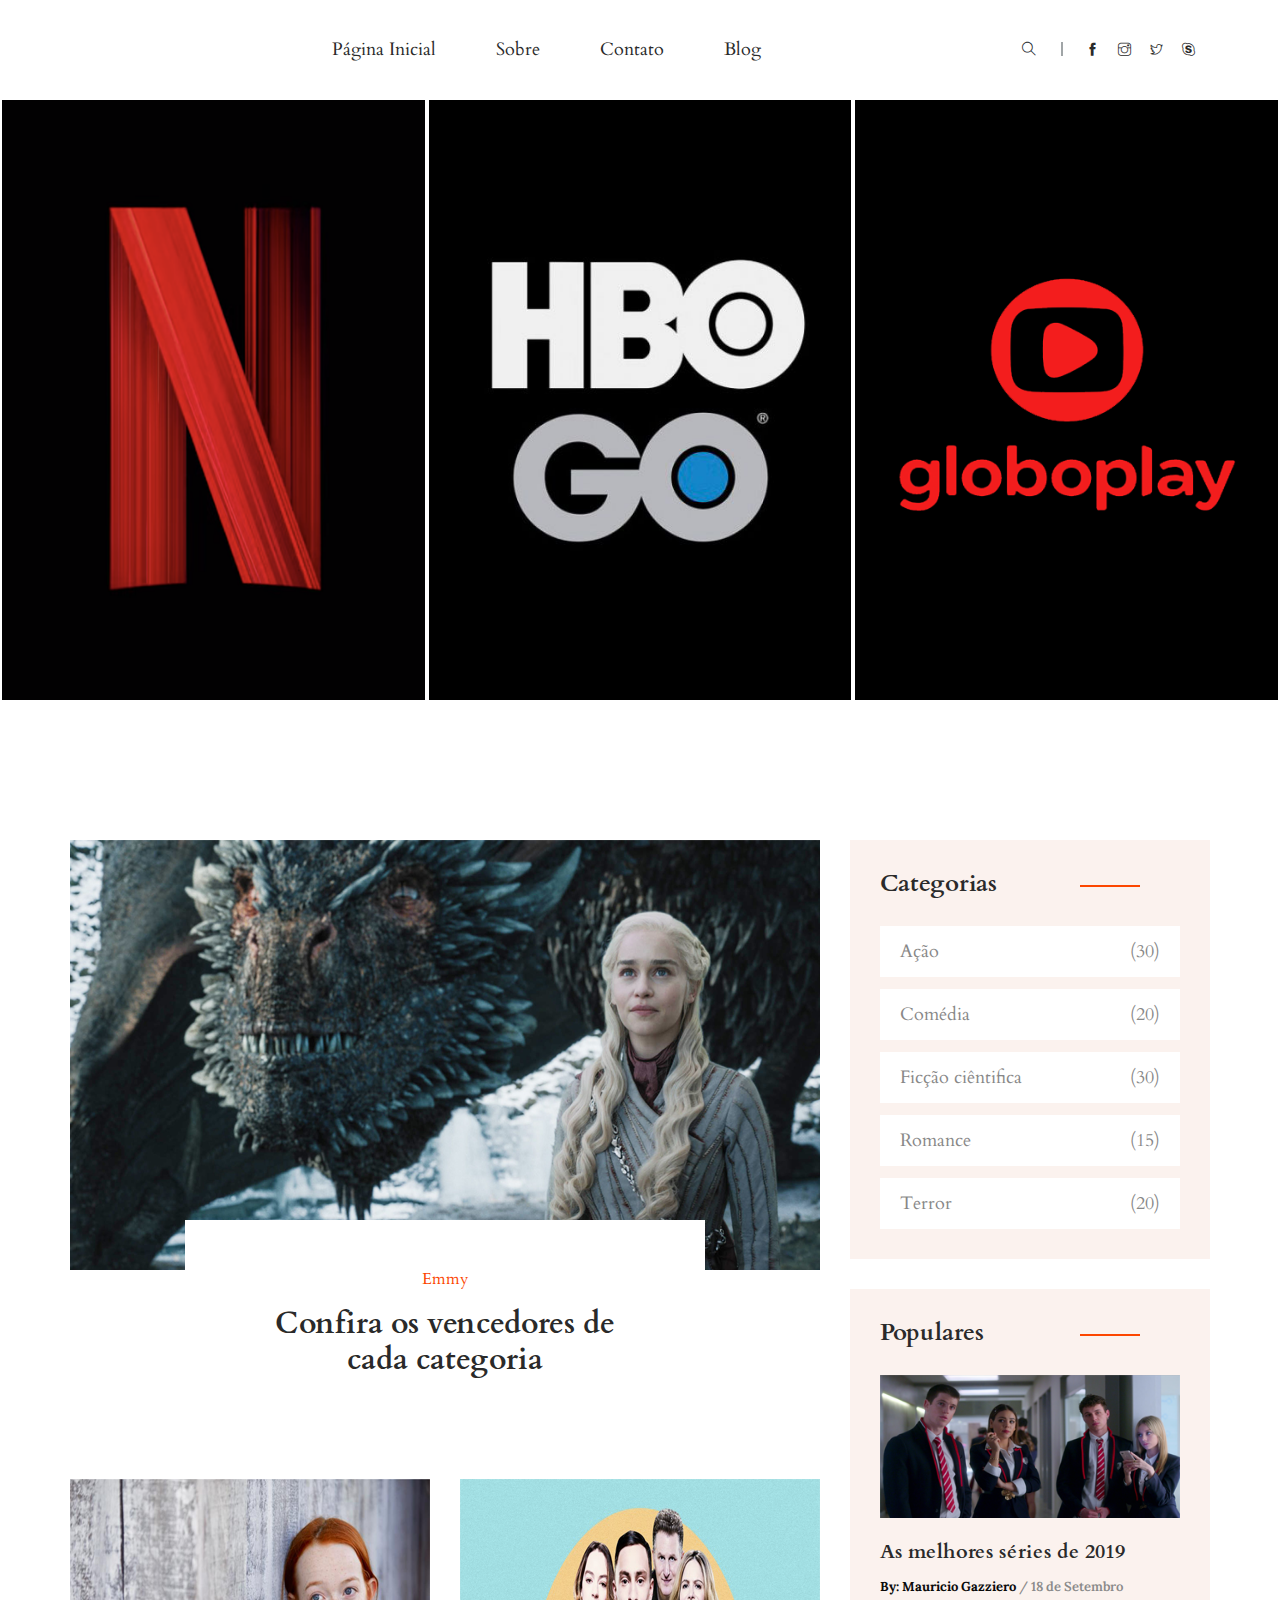
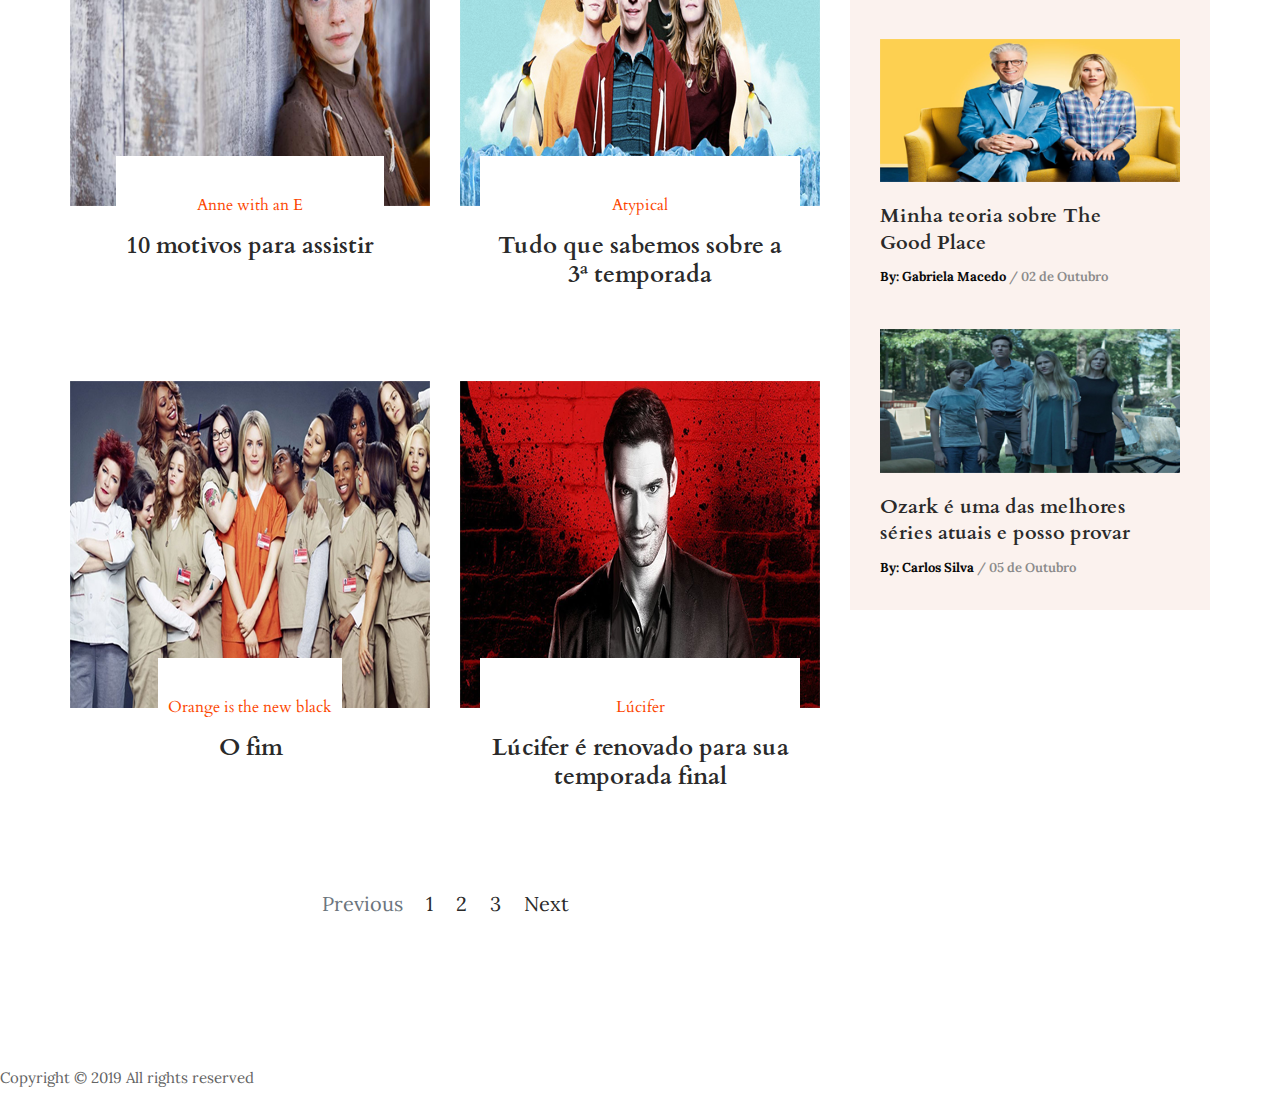
<file: index.html>
<!doctype html>
<html lang="en">

<head>
    <!-- Global site tag (gtag.js) - Google Analytics -->
    <script async src="https://www.googletagmanager.com/gtag/js?id=UA-151754694-1"></script>
    <script>
    window.dataLayer = window.dataLayer || [];
    function gtag(){dataLayer.push(arguments);}
    gtag('js', new Date());

    gtag('config', 'UA-151754694-1');
    </script>


    <!-- Required meta tags -->
    <meta charset="utf-8">
    <meta name="viewport" content="width=device-width, initial-scale=1, shrink-to-fit=no">

    <meta http-equiv="X-UA-Compatible" content="ie=edge">
    <meta name="googlebot" content="all">
    <meta name="language" content="pt-br">
    <meta name="viewport" content="width=device-width">
    <meta name="author" content="Mauricio Gazziero">
    <meta name="description"
        content="Encontre recomendações das melhores séries do século.">
    <meta name="robots" content="max-snippet:-1, max-image-preview:large, max-video-preview:-1">
    <meta property="og:locale" content="pt_BR">
    <meta property="og:type" content="website">
    <meta property="og:title" content="Sua série">
    <meta property="og:description"
        content="Tudo sobre suas séries você encontra aqui!">
    <meta property="og:url" content="https://mauriciogaziero.github.io/SuaSerie/index.html">
    <meta property="og:site_name" content="Sua série">
    <meta name="Mauricio Gazziero">
    
    <title>Sua Série</title>
    <!-- Bootstrap CSS -->
    <link rel="stylesheet" href="css/bootstrap.min.css">
    <!-- animate CSS -->
    <link rel="stylesheet" href="css/animate.css">
    <!-- owl carousel CSS -->
    <link rel="stylesheet" href="css/owl.carousel.min.css">
    <!-- themify CSS -->
    <link rel="stylesheet" href="css/themify-icons.css">
    <!-- flaticon CSS -->
    <link rel="stylesheet" href="css/liner_icon.css">
    <link rel="stylesheet" href="css/search.css">
    <!-- style CSS -->
    <link rel="stylesheet" href="css/style.css">
</head>

<body>
    <!--::header part start::-->
    <header class="main_menu">
        <div class="container">
            <div class="row align-items-center">
                <div class="col-lg-12">
                    <nav class="navbar navbar-expand-lg navbar-light">
                        <button class="navbar-toggler" type="button" data-toggle="collapse"
                            data-target="#navbarSupportedContent" aria-controls="navbarSupportedContent"
                            aria-expanded="false" aria-label="Toggle navigation">
                            <span class="navbar-toggler-icon"></span>
                        </button>

                        <div class="collapse navbar-collapse main-menu-item justify-content-center"
                            id="navbarSupportedContent">
                            <ul class="navbar-nav">
                                <li class="nav-item active">
                                    <a class="nav-link" href="index.html">Página Inicial</a>
                                </li>
                                <li class="nav-item">
                                    <a class="nav-link" href="sobre.html">Sobre</a>
                                </li>
                                <li class="nav-item">
                                    <a class="nav-link" href="contato.html">Contato</a>
                                </li>
                                <li class="nav-item">
                                    <a class="nav-link" href="blog.html">Blog</a>
                                </li>
                            </ul>
                        </div>
                        <div class="header_social_icon d-none d-lg-block">
                            <ul>
                                <li>
                                    <div id="wrap">
                                        <form action="#" autocomplete="on">
                                            <input id="search" name="search" type="text" placeholder="Pesquisar"><span class="ti-search"></span> 
                                        </form>
                                    </div>
                                </li>
                                <li><a href="#" class="d-none d-lg-block"><i class="ti-facebook"></i></a></li>
                                <li><a href="#" class="d-none d-lg-block"><i class="ti-instagram"></i></a></li>
                                <li><a href="#" class="d-none d-lg-block"><i class="ti-twitter"></i></a></li>
                                <li><a href="#" class="d-none d-lg-block"><i class="ti-skype"></i></a></li>
                            </ul>
                        </div>
                    </nav>
                </div>
            </div>
        </div>
    </header>
    <!-- Header part end-->

    <!-- banner post start-->
    <section class="banner_post">
        <div class="container-fluid">
            <div class="row justify-content-between">
                <div class="banner_post_1 banner_post_bg_1">

                </div>
                
                <div class="banner_post_1 banner_post_bg_2">
        
                </div>
                <div class="banner_post_1 banner_post_bg_3">

                </div>
            </div>
        </div>
    </section>
    <!-- banner post end-->

  
    <!-- feature_post start-->
    <section class="all_post section_padding">
        <div class="container">
            <div class="row">
                <div class="col-lg-8">
                    <div class="row">
                        <div class="col-lg-12">
                            <div class="single_post post_1 feature_post">
                                <div class="single_post_img">
                                    <img src="img/post/post_12.png" alt="">
                                </div>
                                <div class="single_post_text text-center">
                                    <a href=""><h5>Emmy</h5></a> 
                                    <a href=""><h2>Confira os vencedores de cada categoria </h2></a> 
                                </div>
                            </div>
                        </div>
                        <div class="col-lg-6 col-sm-6">
                            <div class="single_post post_1">
                                <div class="single_post_img">
                                    <img src="img/post/post_18.png" alt="">
                                </div>
                                <div class="single_post_text text-center">
                                    <a href=""><h5> Anne with an E</h5></a> 
                                    <a href=""><h2>10 motivos para assistir</h2></a> 
                                </div>
                            </div>
                        </div>
                        <div class="col-lg-6 col-sm-6">
                                <div class="single_post post_1">
                                    <div class="single_post_img">
                                        <img src="img/post/post_19.png" alt="">
                                    </div>
                                    <div class="single_post_text text-center">
                                        <a href=""><h5> Atypical </h5></a> 
                                        <a href=""><h2>Tudo que sabemos sobre a 3ª temporada</h2></a> 
                                    </div>
                                </div>
                        </div>
                        <div class="col-lg-6 col-sm-6">
                            <div class="single_post post_1">
                                <div class="single_post_img">
                                    <img src="img/post/post_20.png" alt="">
                                </div>
                                <div class="single_post_text text-center">
                                    <a href=""><h5>Orange is the new black</h5></a> 
                                    <a href=""><h2>O fim</h2></a> 
                                </div>
                            </div>
                        </div>
                        <div class="col-lg-6 col-sm-6">
                                <div class="single_post post_1">
                                    <div class="single_post_img">
                                        <img src="img/post/post_21.png" alt="">
                                    </div>
                                    <div class="single_post_text text-center">
                                        <a href=""><h5> Lúcifer </h5></a> 
                                        <a href=""><h2>Lúcifer é renovado para sua temporada final</h2></a> 
                                    </div>
                                </div>
                        </div>
                    </div>
                    <div class="page_pageniation">
                        <nav aria-label="Page navigation example">
                            <ul class="pagination justify-content-center">
                                <li class="page-item disabled">
                                <a class="page-link" href="#" tabindex="-1" aria-disabled="true">Previous</a>
                                </li>
                                <li class="page-item"><a class="page-link" href="#">1</a></li>
                                <li class="page-item"><a class="page-link" href="#">2</a></li>
                                <li class="page-item"><a class="page-link" href="#">3</a></li>
                                <li class="page-item">
                                <a class="page-link" href="#">Next</a>
                                </li>
                            </ul>
                        </nav>
                    </div>
                </div>
                <div class="col-lg-4">
                    <div class="sidebar_widget">
                        <div class="single_sidebar_wiget">
                            <div class="sidebar_tittle">
                                <h3>Categorias</h3>
                            </div>
                            <div class="single_catagory_item category">
                                <ul class="list-unstyled">
                                    <li><a href="">Ação</a> <span>(30)</span> </li>
                                    <li><a href="">Comédia</a> <span>(20)</span> </li>
                                    <li><a href="">Ficção ciêntifica</a><span> (30)</span> </li>
                                    <li><a href="">Romance</a> <span>(15)</span> </li>
                                    <li><a href="">Terror</a> <span>(20)</span> </li>
                                </ul>
                            </div>
                        </div>
                        <div class="single_sidebar_wiget">
                            <div class="sidebar_tittle">
                                <h3>Populares</h3>
                            </div>
                            <div class="single_catagory_post post_2 ">
                                <div class="category_post_img">
                                    <img src="img/sidebar/sidebar_1.png" alt="">
                                </div>
                                <div class="post_text_1 pr_30">
                                    <a href="">
                                        <h3>As melhores séries de 2019</h3>
                                    </a>
                                    <p><span> By: Mauricio Gazziero</span> / 18 de Setembro</p>
                                </div>
                            </div>
                            <div class="single_catagory_post post_2 ">
                                <div class="category_post_img">
                                    <img src="img/sidebar/sidebar_2.png" alt="">
                                </div>
                                <div class="post_text_1 pr_30">
                                    
                                    <a href="">
                                        <h3>Minha teoria sobre The Good Place</h3>
                                    </a>
                                    <p><span> By: Gabriela Macedo</span> / 02 de Outubro</p>
                                </div>
                            </div>
                            <div class="single_catagory_post post_2">
                                <div class="category_post_img">
                                    <img src="img/sidebar/sidebar_3.png" alt="">
                                </div>
                                <div class="post_text_1 pr_30">
                                    <a href="">
                                        <h3>Ozark é uma das melhores séries atuais e posso provar</h3>
                                    </a>
                                    <p><span> By: Carlos Silva</span> / 05 de Outubro</p>
                                </div>
                            </div>
                        </div>
                        
                    </div>
                </div>
            </div>
        </div>
    </section>
    <!-- feature_post end-->
    <footer>
	    <p>Copyright © 2019 All rights reserved</p>
	</footer>

    <!-- footer part end-->
    <!-- jquery -->
    <script src="js/jquery-1.12.1.min.js"></script>
    <!-- popper js -->
    <script src="js/popper.min.js"></script>
    <!-- bootstrap js -->
    <script src="js/bootstrap.min.js"></script>
    <!-- custom js -->
    <script src="js/custom.js"></script>
</body>

</html>
</file>
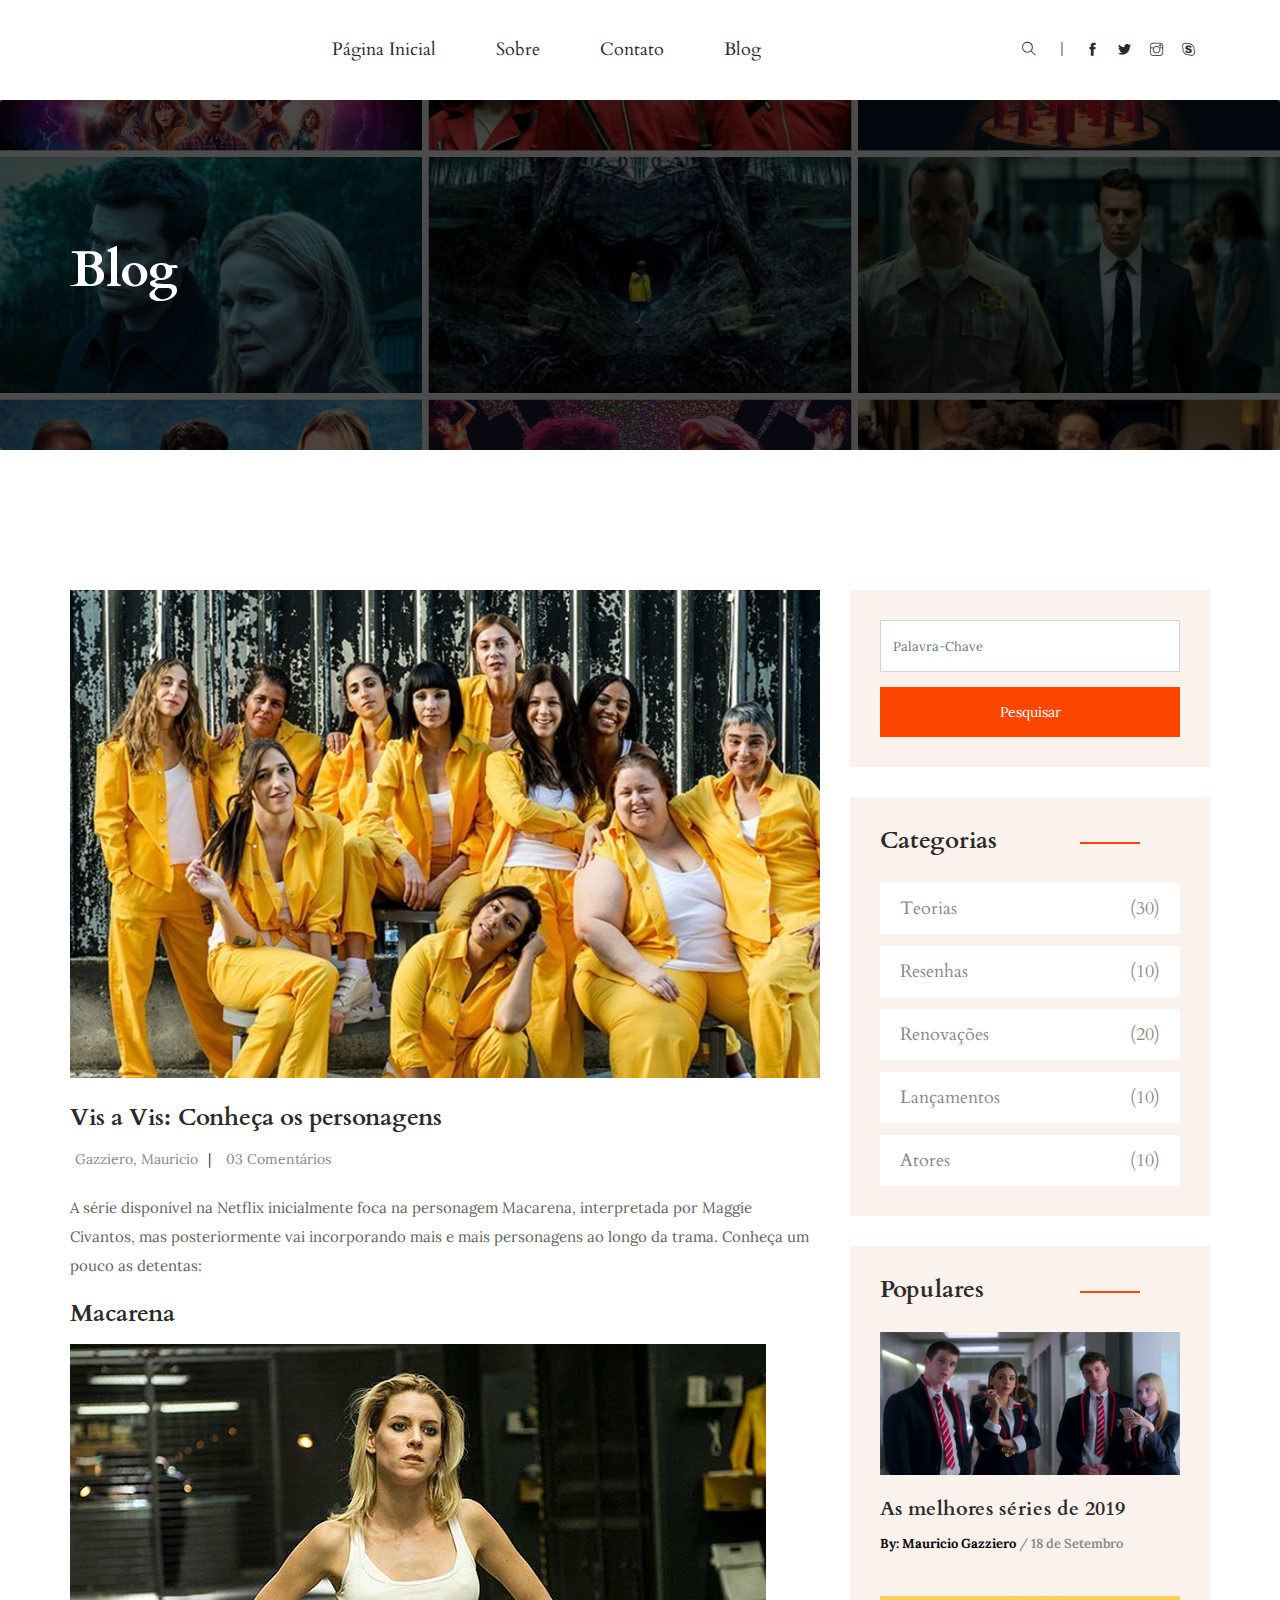
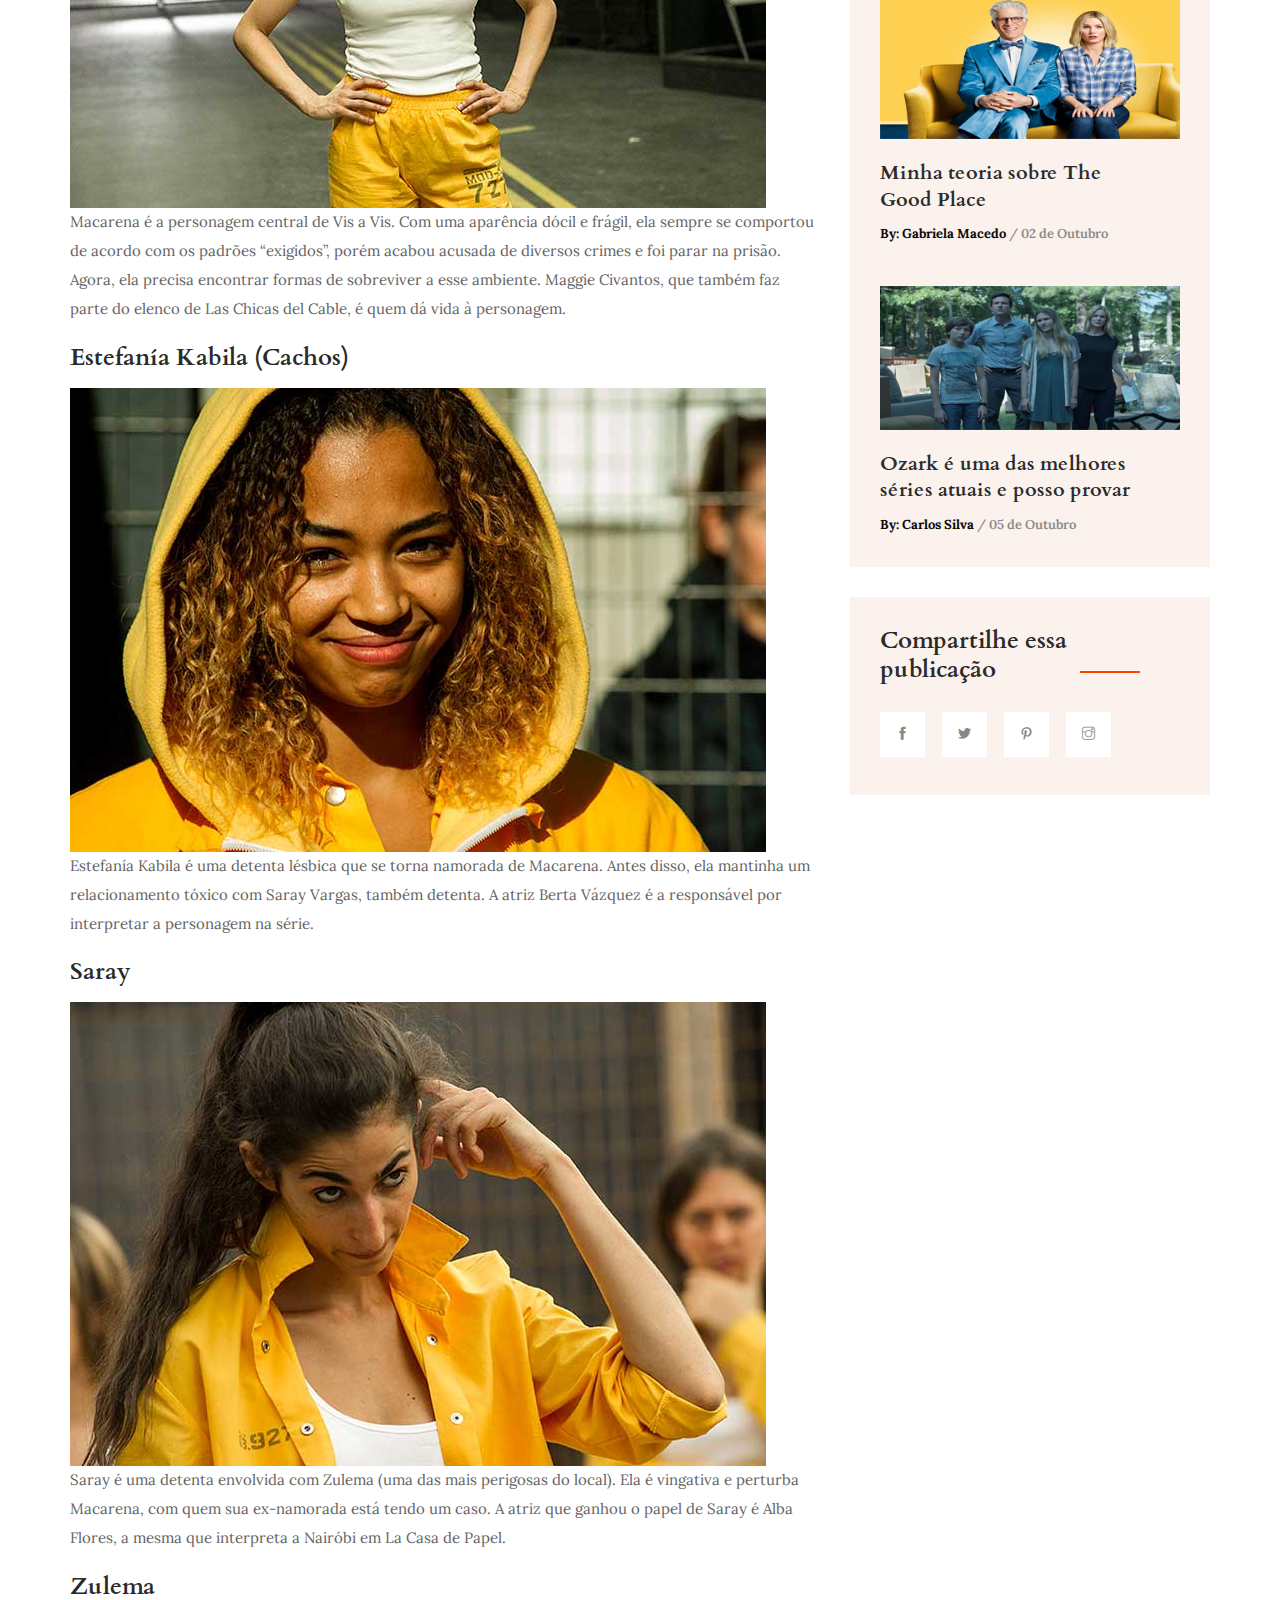
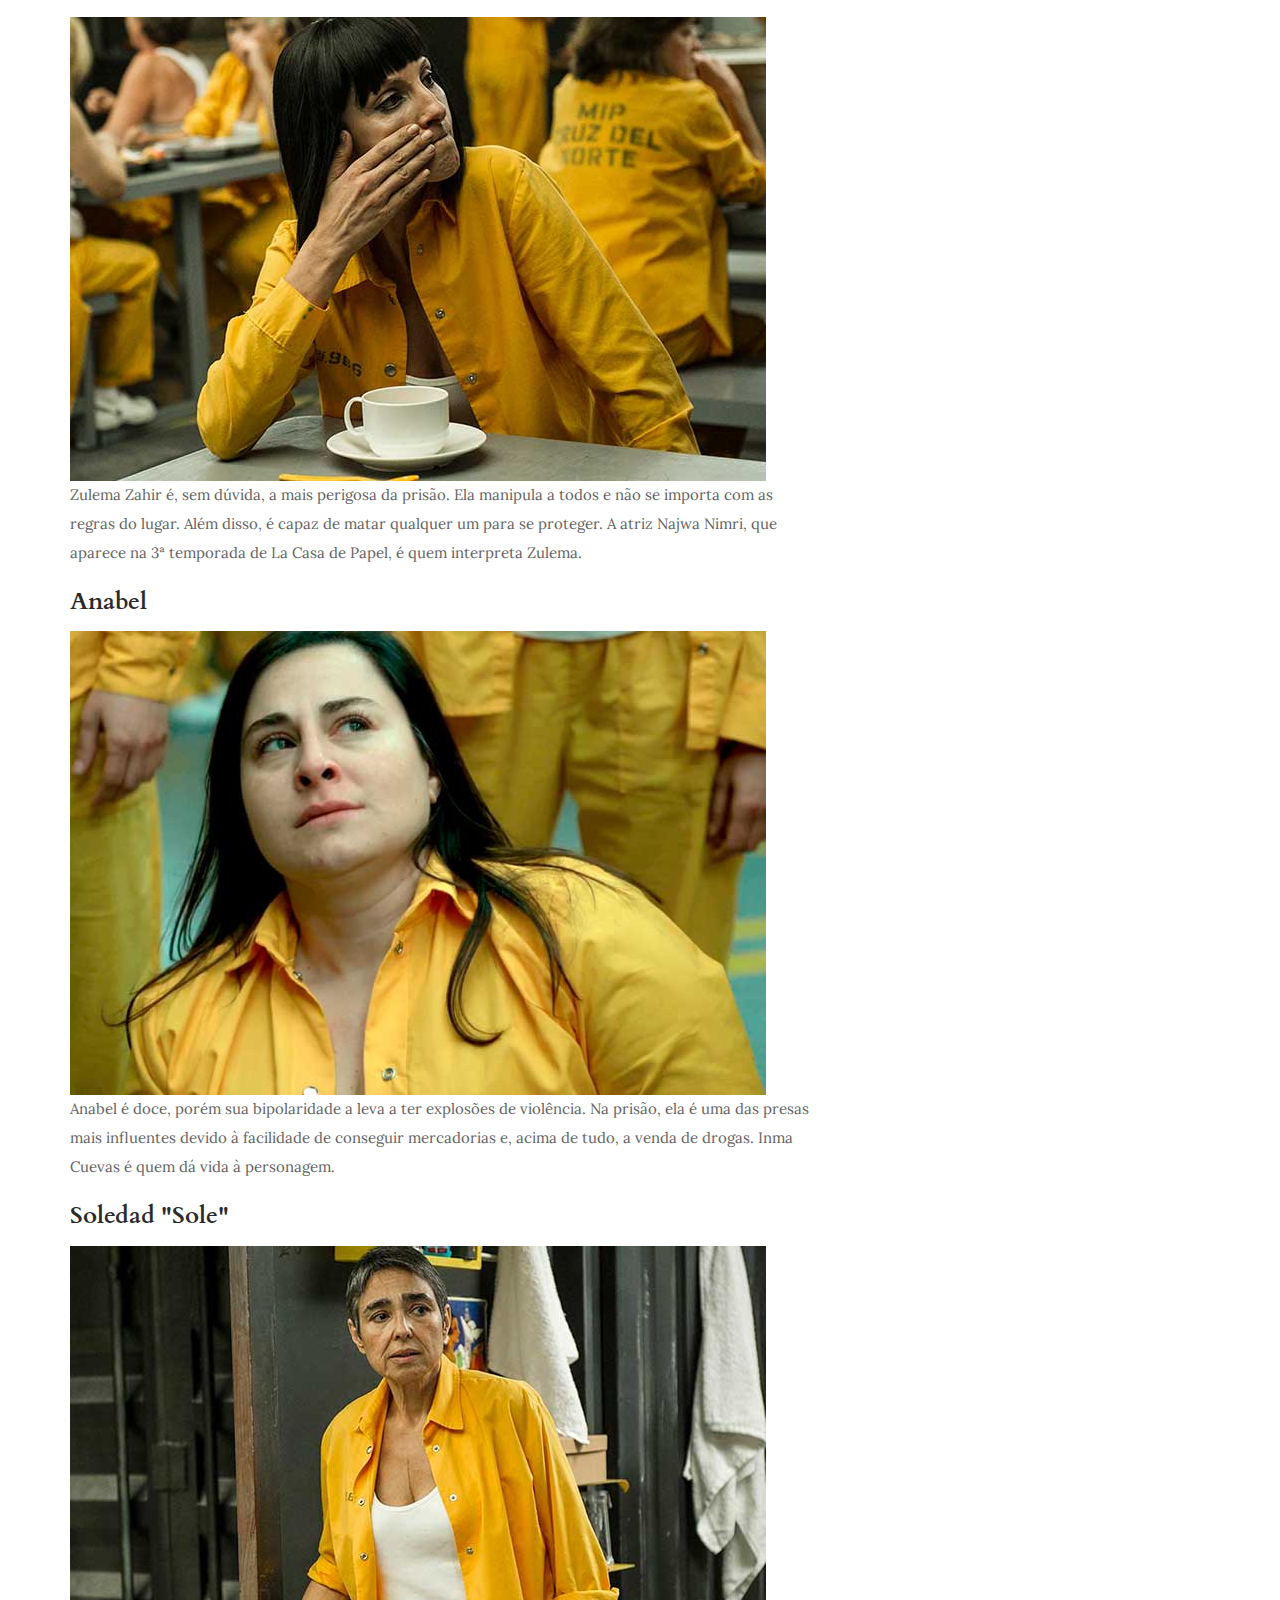
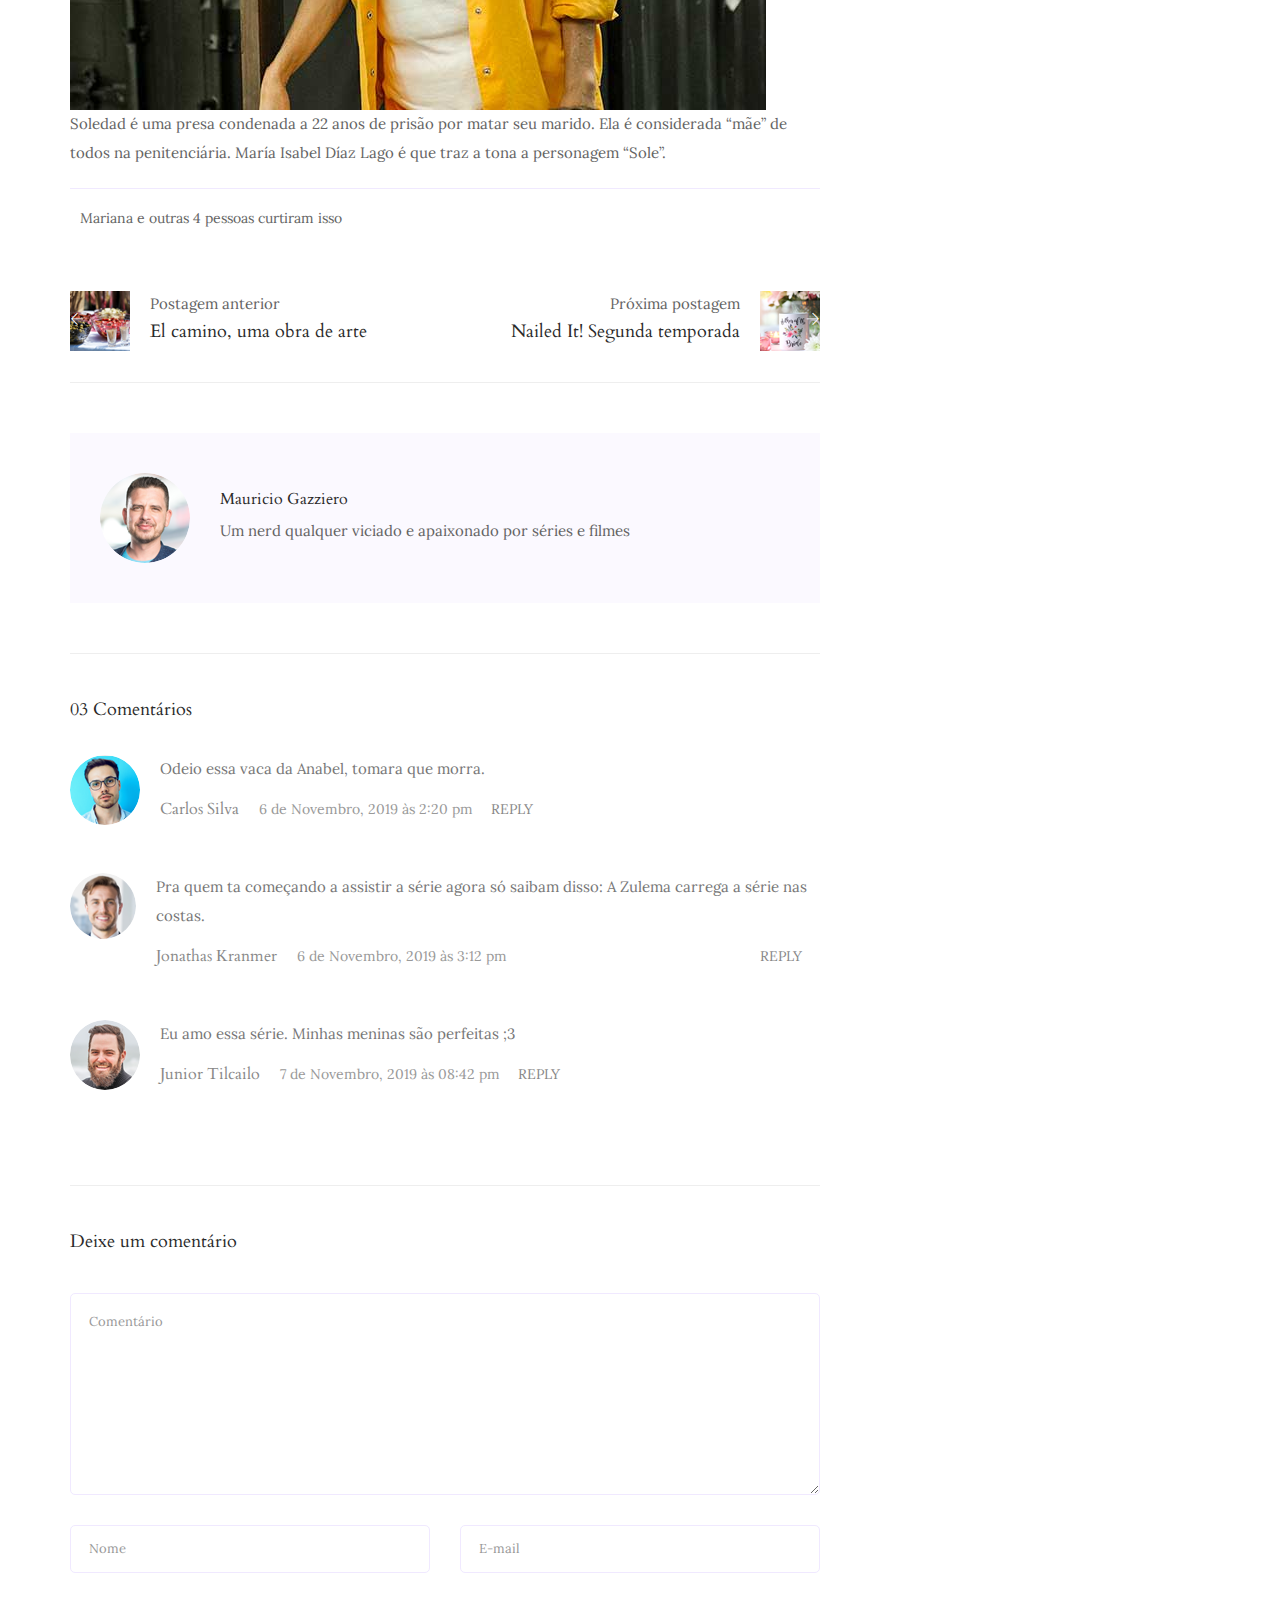
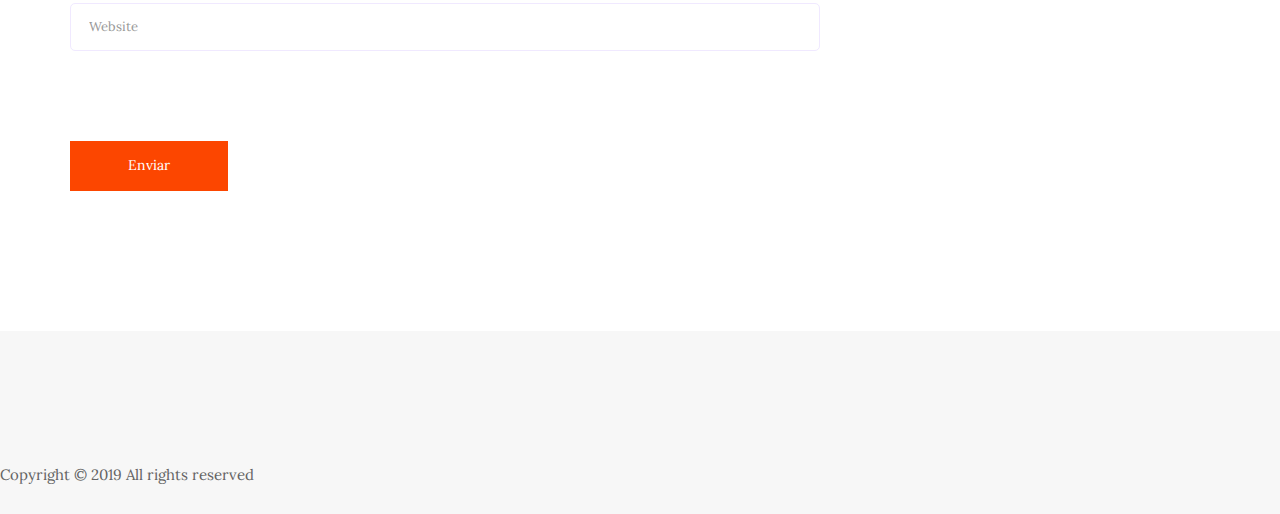
<file: blog.html>
<!doctype html>
<html lang="en">

<head>
   <!-- Marcação JSON-LD gerada pelo Assistente de marcação para dados estruturados do Google. -->
<script type="application/ld+json">
   {
     "@context" : "http://schema.org",
     "@type" : "TVEpisode",
     "partOfTVSeries" : {
       "@type" : "TVSeries",
       "name" : "Vis a Vis"
     },
     "partOfSeason" : {
       "@type" : "TVSeason",
       "seasonNumber" : "4"
     },
     "episodeNumber" : "02",
     "image" : "https://mauriciogaziero.github.io/SuaSerie/img/blog/single_blog_1.jpg"
   }
   </script>
   
   <!-- Global site tag (gtag.js) - Google Analytics -->
   <script async src="https://www.googletagmanager.com/gtag/js?id=UA-151754694-1"></script>
   <script>
   window.dataLayer = window.dataLayer || [];
   function gtag(){dataLayer.push(arguments);}
   gtag('js', new Date());

   gtag('config', 'UA-151754694-1');
   </script>

    <!-- Required meta tags -->
    <meta charset="utf-8">
    <meta name="viewport" content="width=device-width, initial-scale=1, shrink-to-fit=no">

    <meta http-equiv="X-UA-Compatible" content="ie=edge">
    <meta name="googlebot" content="all">
    <meta name="language" content="pt-br">
    <meta name="viewport" content="width=device-width">
    <meta name="author" content="Mauricio Gazziero">
    <meta name="description"
        content="Encontre recomendações das melhores séries do século.">
    <meta name="robots" content="max-snippet:-1, max-image-preview:large, max-video-preview:-1">
    <meta property="og:locale" content="pt_BR">
    <meta property="og:type" content="website">
    <meta property="og:title" content="Sua série">
    <meta property="og:description"
        content="Tudo sobre suas séries você encontra aqui!">
    <meta property="og:url" content="https://mauriciogaziero.github.io/SuaSerie/index.html">
    <meta property="og:site_name" content="Sua série">
    <meta name="Mauricio Gazziero">

    <title>Sua Série</title>
    <!-- Bootstrap CSS -->
    <link rel="stylesheet" href="css/bootstrap.min.css">
    <!-- animate CSS -->
    <link rel="stylesheet" href="css/animate.css">
    <!-- owl carousel CSS -->
    <link rel="stylesheet" href="css/owl.carousel.min.css">
    <!-- themify CSS -->
    <link rel="stylesheet" href="css/themify-icons.css">
    <!-- flaticon CSS -->
    <link rel="stylesheet" href="css/liner_icon.css">
    <link rel="stylesheet" href="css/search.css">
    <!-- style CSS -->
    <link rel="stylesheet" href="css/style.css">
</head>

<body>
    <!--::header part start::-->
    <header class="main_menu">
        <div class="container">
            <div class="row align-items-center">
                <div class="col-lg-12">
                    <nav class="navbar navbar-expand-lg navbar-light">
                        <button class="navbar-toggler" type="button" data-toggle="collapse"
                            data-target="#navbarSupportedContent" aria-controls="navbarSupportedContent"
                            aria-expanded="false" aria-label="Toggle navigation">
                            <span class="navbar-toggler-icon"></span>
                        </button>

                        <div class="collapse navbar-collapse main-menu-item justify-content-center"
                            id="navbarSupportedContent">
                            <ul class="navbar-nav">
                                <li class="nav-item active">
                                    <a class="nav-link" href="index.html">Página Inicial</a>
                                </li>
                                <li class="nav-item">
                                    <a class="nav-link" href="sobre.html">Sobre</a>
                                </li>
                                <li class="nav-item">
                                    <a class="nav-link" href="contato.html">Contato</a>
                                </li>
                                <li class="nav-item">
                                    <a class="nav-link" href="blog.html">Blog</a>
                                </li>
                            </ul>
                        </div>
                        <div class="header_social_icon d-none d-lg-block">
                            <ul>
                                <li>
                                    <div id="wrap">
                                        <form action="#" autocomplete="on">
                                            <input id="search" name="search" type="text" placeholder="Search here"><span class="ti-search"></span> 
                                        </form>
                                    </div>
                                </li>
                                <li><a href="#" class="d-none d-lg-block"><i class="ti-facebook"></i></a></li>
                                <li><a href="#" class="d-none d-lg-block"> <i class="ti-twitter-alt"></i></a></li>
                                <li><a href="#" class="d-none d-lg-block"><i class="ti-instagram"></i></a></li>
                                <li><a href="#" class="d-none d-lg-block"><i class="ti-skype"></i></a></li>
                            </ul>
                        </div>
                    </nav>
                </div>
            </div>
        </div>
    </header>
    <!-- Header part end-->

    <!-- breadcrumb start-->
    <section class="breadcrumb breadcrumb_bg align-items-center">
        <div class="container">
            <div class="row align-items-center justify-content-between">
                <div class="col-sm-6">
                    <div class="breadcrumb_tittle text-left">
                        <h2>blog</h2>
                    </div>
                </div>
            </div>
        </div>
    </section>
    <!-- breadcrumb start-->
   <!--================Blog Area =================-->
   <section class="blog_area single-post-area all_post section_padding">
      <div class="container">
         <div class="row">
            <div class="col-lg-8 posts-list">
               <div class="single-post">
                  <div class="feature-img">
                     <img class="img-fluid" src="img/blog/single_blog_1.jpg" alt="">
                  </div>
                  <div class="blog_details">
                     <h2>Vis a Vis: Conheça os personagens
                     </h2>
                     <ul class="blog-info-link mt-3 mb-4">
                        <li><a href="#"><i class="far fa-user"></i> Gazziero, Mauricio</a></li>
                        <li><a href="#"><i class="far fa-comments"></i> 03 Comentários</a></li>
                     </ul>
                     <p class="excert">
                        A série disponível na Netflix inicialmente foca na personagem Macarena, interpretada por Maggie Civantos,
                        mas posteriormente vai incorporando mais e mais personagens ao longo da trama. Conheça um pouco as detentas:
                     </p>
                     <h2>
                        Macarena
                     </h2>
                     <img src="img/blog/macarena.jpg" alt="Macarena">
                     <br>
                     <p>
                        Macarena é a personagem central de Vis a Vis. Com uma aparência dócil e frágil, ela sempre se comportou
                        de acordo com os padrões “exigidos”, porém acabou acusada de diversos crimes e foi parar na prisão.
                        Agora, ela precisa encontrar formas de sobreviver a esse ambiente.
                        Maggie Civantos, que também faz parte do elenco de Las Chicas del Cable, é quem dá vida à personagem.
                     </p>
                     <h2>
                        Estefanía Kabila (Cachos)
                     </h2>
                     <img src="img/blog/cachinhos.jpg" alt="Macarena">
                     <br>
                     <p>
                        Estefanía Kabila é uma detenta lésbica que se torna namorada de Macarena.
                        Antes disso, ela mantinha um relacionamento tóxico com Saray Vargas, também detenta.
                        A atriz Berta Vázquez é a responsável por interpretar a personagem na série.
                     </p>
                     <h2>
                        Saray
                     </h2>
                     <img src="img/blog/saray.jpg" alt="Macarena">
                     <br>
                     <p>
                        Saray é uma detenta envolvida com Zulema (uma das mais perigosas do local). 
                        Ela é vingativa e perturba Macarena, com quem sua ex-namorada está tendo um caso.
                        A atriz que ganhou o papel de Saray é Alba Flores, a mesma que interpreta a Nairóbi em La Casa de Papel.
                     </p>
                     <h2>
                        Zulema
                     </h2>
                     <img src="img/blog/zulema.jpg" alt="Macarena">
                     <br>
                     <p>
                        Zulema Zahir é, sem dúvida, a mais perigosa da prisão. Ela manipula a todos e não se importa com as regras do lugar.
                         Além disso, é capaz de matar qualquer um para se proteger.
                        A atriz Najwa Nimri, que aparece na 3ª temporada de La Casa de Papel, é quem interpreta Zulema.
                     </p>
                     <h2>
                        Anabel
                     </h2>
                     <img src="img/blog/anabel.jpg" alt="Macarena">
                     <br>
                     <p>
                        Anabel é doce, porém sua bipolaridade a leva a ter explosões de violência. 
                        Na prisão, ela é uma das presas mais influentes devido à facilidade de conseguir mercadorias e, acima de tudo,
                        a venda de drogas.
                        Inma Cuevas é quem dá vida à personagem.
                     </p>
                     <h2>
                        Soledad "Sole"
                     </h2>
                     <img src="img/blog/sole.jpg" alt="Macarena">
                     <br>
                     <p>
                        Soledad é uma presa condenada a 22 anos de prisão por matar seu marido. Ela é considerada “mãe” de todos na penitenciária.
                        María Isabel Díaz Lago é que traz a tona a personagem “Sole”.
                     </p>
                  </div>
               </div>
               <div class="navigation-top">
                  <div class="d-sm-flex justify-content-between text-center">
                     <p class="like-info"><span class="align-middle"><i class="far fa-heart"></i></span> Mariana e outras 4 pessoas 
                     curtiram isso</p>
                     <div class="col-sm-4 text-center my-2 my-sm-0">
                        <!-- <p class="comment-count"><span class="align-middle"><i class="far fa-comment"></i></span> 06 Comments</p> -->
                     </div>
                     <ul class="social-icons">
                        <li><a href="#"><i class="fab fa-facebook-f"></i></a></li>
                        <li><a href="#"><i class="fab fa-twitter"></i></a></li>
                        <li><a href="#"><i class="fab fa-dribbble"></i></a></li>
                        <li><a href="#"><i class="fab fa-behance"></i></a></li>
                     </ul>
                  </div>
                  <div class="navigation-area">
                     <div class="row">
                        <div
                           class="col-lg-6 col-md-6 col-12 nav-left flex-row d-flex justify-content-start align-items-center">
                           <div class="thumb">
                              <a href="#">
                                 <img class="img-fluid" src="img/post/preview.png" alt="">
                              </a>
                           </div>
                           <div class="arrow">
                              <a href="#">
                                 <span class="text-white ti-arrow-left"></span>
                              </a>
                           </div>
                           <div class="detials">
                              <p>Postagem anterior</p>
                              <a href="#">
                                 <h4>El camino, uma obra de arte</h4>
                              </a>
                           </div>
                        </div>
                        <div
                           class="col-lg-6 col-md-6 col-12 nav-right flex-row d-flex justify-content-end align-items-center">
                           <div class="detials">
                              <p>Próxima postagem</p>
                              <a href="#">
                                 <h4>Nailed It! Segunda temporada</h4>
                              </a>
                           </div>
                           <div class="arrow">
                              <a href="#">
                                 <span class="text-white ti-arrow-right"></span>
                              </a>
                           </div>
                           <div class="thumb">
                              <a href="#">
                                 <img class="img-fluid" src="img/post/next.png" alt="">
                              </a>
                           </div>
                        </div>
                     </div>
                  </div>
               </div>
               <div class="blog-author">
                  <div class="media align-items-center">
                     <img src="img/blog/author.png" alt="">
                     <div class="media-body">
                        <a href="#">
                           <h4>Mauricio Gazziero</h4>
                        </a>
                        <p>Um nerd qualquer viciado e apaixonado por séries e filmes</p>
                     </div>
                  </div>
               </div>
               <div class="comments-area">
                  <h4>03 Comentários</h4>
                  <div class="comment-list">
                     <div class="single-comment justify-content-between d-flex">
                        <div class="user justify-content-between d-flex">
                           <div class="thumb">
                              <img src="img/comment/comment_1.png" alt="">
                           </div>
                           <div class="desc">
                              <p class="comment">
                                 Odeio essa vaca da Anabel, tomara que morra.
                              </p>
                              <div class="d-flex justify-content-between">
                                 <div class="d-flex align-items-center">
                                    <h5>
                                       <a href="#">Carlos Silva</a>
                                    </h5>
                                    <p class="date">6 de Novembro, 2019 às 2:20 pm </p>
                                 </div>
                                 <div class="reply-btn">
                                    <a href="#" class="btn-reply text-uppercase">reply</a>
                                 </div>
                              </div>
                           </div>
                        </div>
                     </div>
                  </div>
                  <div class="comment-list">
                     <div class="single-comment justify-content-between d-flex">
                        <div class="user justify-content-between d-flex">
                           <div class="thumb">
                              <img src="img/comment/comment_2.png" alt="">
                           </div>
                           <div class="desc">
                              <p class="comment">
                                 Pra quem ta começando a assistir a série agora só saibam disso: A Zulema carrega a série nas costas.
                              </p>
                              <div class="d-flex justify-content-between">
                                 <div class="d-flex align-items-center">
                                    <h5>
                                       <a href="#">Jonathas Kranmer</a>
                                    </h5>
                                    <p class="date">6 de Novembro, 2019 às 3:12 pm </p>
                                 </div>
                                 <div class="reply-btn">
                                    <a href="#" class="btn-reply text-uppercase">reply</a>
                                 </div>
                              </div>
                           </div>
                        </div>
                     </div>
                  </div>
                  <div class="comment-list">
                     <div class="single-comment justify-content-between d-flex">
                        <div class="user justify-content-between d-flex">
                           <div class="thumb">
                              <img src="img/comment/comment_3.png" alt="">
                           </div>
                           <div class="desc">
                              <p class="comment">
                                Eu amo essa série. Minhas meninas são perfeitas ;3
                              </p>
                              <div class="d-flex justify-content-between">
                                 <div class="d-flex align-items-center">
                                    <h5>
                                       <a href="#">Junior Tilcailo</a>
                                    </h5>
                                    <p class="date">7 de Novembro, 2019 às 08:42 pm </p>
                                 </div>
                                 <div class="reply-btn">
                                    <a href="#" class="btn-reply text-uppercase">reply</a>
                                 </div>
                              </div>
                           </div>
                        </div>
                     </div>
                  </div>
               </div>
               <div class="comment-form">
                  <h4>Deixe um comentário</h4>
                  <form class="form-contact comment_form" action="#" id="commentForm">
                     <div class="row">
                        <div class="col-12">
                           <div class="form-group">
                              <textarea class="form-control w-100" name="comment" id="comment" cols="30" rows="9"
                                 placeholder="Comentário"></textarea>
                           </div>
                        </div>
                        <div class="col-sm-6">
                           <div class="form-group">
                              <input class="form-control" name="name" id="name" type="text" placeholder="Nome">
                           </div>
                        </div>
                        <div class="col-sm-6">
                           <div class="form-group">
                              <input class="form-control" name="email" id="email" type="email" placeholder="E-mail">
                           </div>
                        </div>
                        <div class="col-12">
                           <div class="form-group">
                              <input class="form-control" name="website" id="website" type="text" placeholder="Website">
                           </div>
                        </div>
                     </div>
                     <div class="load_btn">
                        <a href="#" class="btn_1">Enviar</a>
                     </div>
                  </form>
               </div>
            </div>
            <div class="col-lg-4">
                  <div class="sidebar_widget">
                        <div class="single_sidebar_wiget search_form_widget">
                              <form action="#">
                              <div class="form-group">
                                    <input type="text" class="form-control" placeholder='Palavra-Chave'
                                          onfocus="this.placeholder = ''" onblur="this.placeholder = 'Palavra-Chave'">
                                    <div class="btn_1">Pesquisar</div>
                              </div>
                              </form>
                        </div>
                        <div class="single_sidebar_wiget">
                              <div class="sidebar_tittle">
                              <h3>Categorias</h3>
                              </div>
                              <div class="single_catagory_item category">
                              <ul class="list-unstyled">
                                    <li><a href="single-blog.html">Teorias</a> <span>(30)</span> </li>
                                    <li><a href="single-blog.html">Resenhas</a> <span>(10)</span> </li>
                                    <li><a href="single-blog.html">Renovações</a> <span>(20)</span> </li>
                                    <li><a href="single-blog.html">Lançamentos</a> <span>(10)</span> </li>
                                    <li><a href="single-blog.html">Atores</a> <span>(10)</span> </li>
                              </ul>
                              </div>
                        </div>
                        <div class="single_sidebar_wiget">
                              <div class="sidebar_tittle">
                              <h3>Populares</h3>
                              </div>
                              <div class="single_catagory_post post_2 ">
                              <div class="category_post_img">
                                    <img src="img/sidebar/sidebar_1.png" alt="">
                              </div>
                              <div class="post_text_1 pr_30">
                                    <a href="">
                                        <h3>As melhores séries de 2019</h3>
                                    </a>
                                    <p><span> By: Mauricio Gazziero</span> / 18 de Setembro</p>
                                </div>
                              </div>
                              <div class="single_catagory_post post_2 ">
                              <div class="category_post_img">
                                    <img src="img/sidebar/sidebar_2.png" alt="">
                              </div>
                              <div class="post_text_1 pr_30">
                                    
                                    <a href="">
                                        <h3>Minha teoria sobre The Good Place</h3>
                                    </a>
                                    <p><span> By: Gabriela Macedo</span> / 02 de Outubro</p>
                                </div>
                              </div>
                              <div class="single_catagory_post post_2">
                              <div class="category_post_img">
                                    <img src="img/sidebar/sidebar_3.png" alt="">
                              </div>
                              <div class="post_text_1 pr_30">
                                    <a href="">
                                        <h3>Ozark é uma das melhores séries atuais e posso provar</h3>
                                    </a>
                                    <p><span> By: Carlos Silva</span> / 05 de Outubro</p>
                                </div>
                              </div>
                        </div>
                        
                        <div class="single_sidebar_wiget">
                              <div class="sidebar_tittle">
                              <h3>Compartilhe essa publicação</h3>
                              </div>
                              <div class="social_share_icon tags">
                              <ul class="list-unstyled">
                                    <li><a href="#"><i class="ti-facebook"></i></a></li>
                                    <li><a href="#"><i class="ti-twitter-alt"></i></a></li>
                                    <li><a href="#"><i class="ti-pinterest"></i></a></li>
                                    <li><a href="#"><i class="ti-instagram"></i></a></li>
                              </ul>
                              </div>
                        </div>
                  </div>
            </div>
         </div>
      </div>
   </section>
   <!--================Blog Area end =================-->

     <!-- footer part start-->
	<footer class="footer-area">
         <p>Copyright © 2019 All rights reserved</p>
	</footer>
    <!-- footer part end-->

      <!-- jquery plugins here-->
      <script src="js/jquery-1.12.1.min.js"></script>
      <!-- popper js -->
      <script src="js/popper.min.js"></script>
      <!-- bootstrap js -->
      <script src="js/bootstrap.min.js"></script>
      <!-- custom js -->
      <script src="js/custom.js"></script>
</body>

</html>
</file>
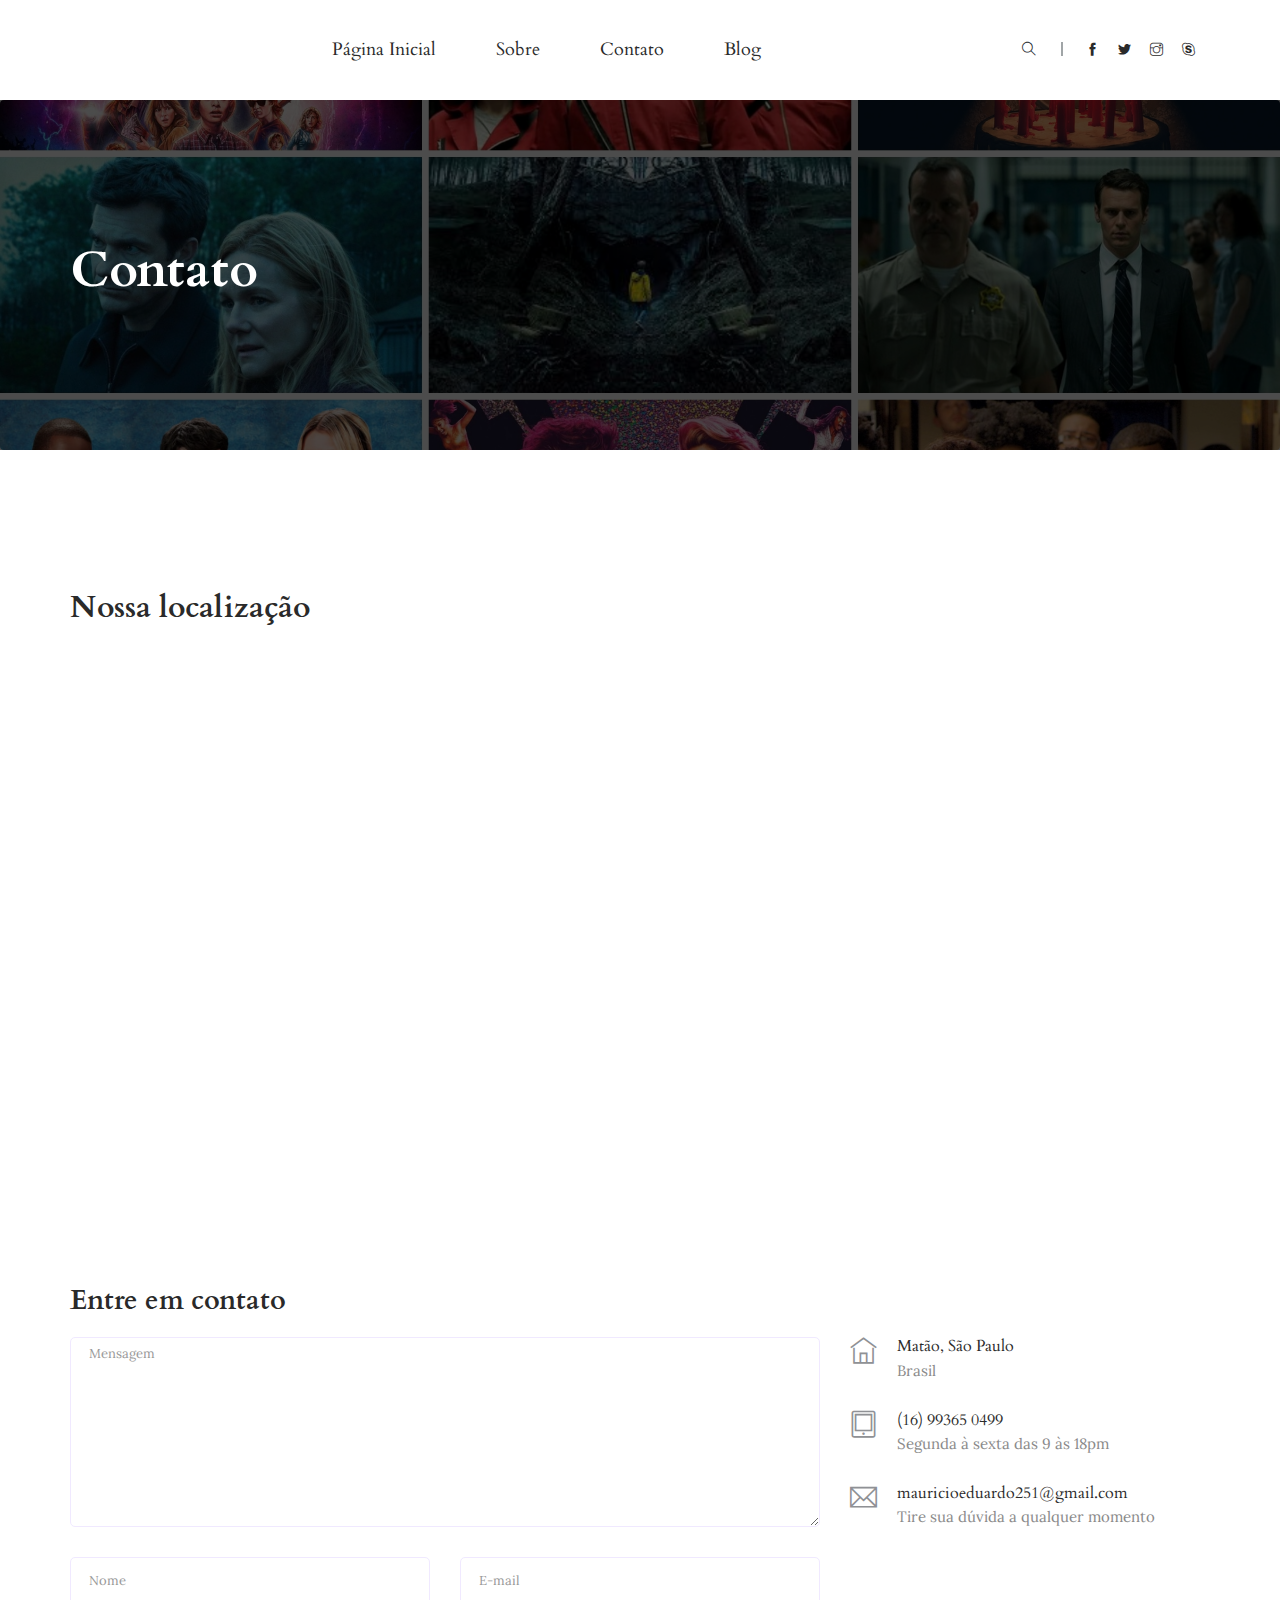
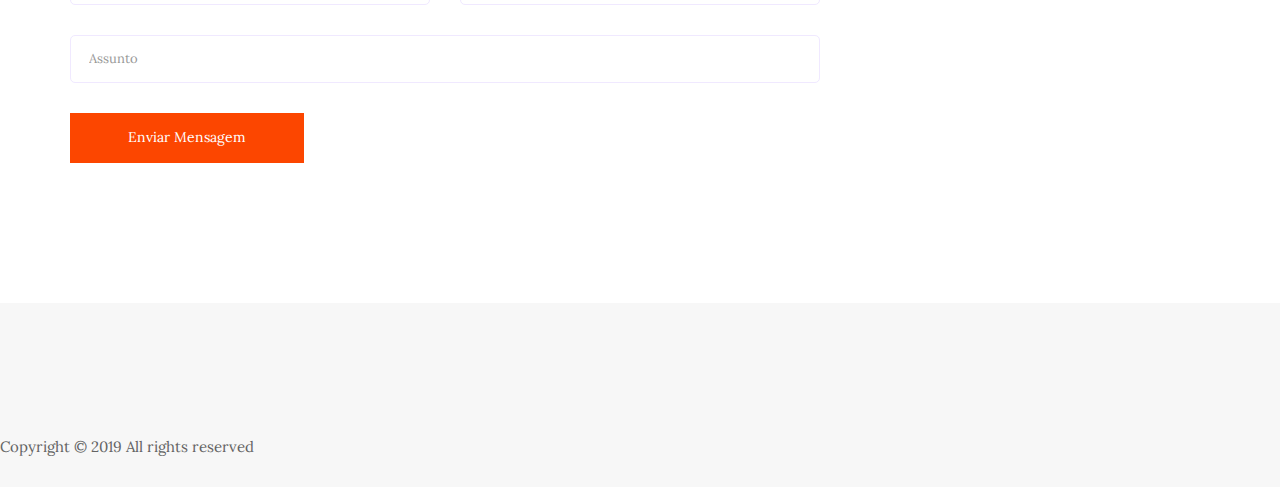
<file: contato.html>
<!doctype html>
<html lang="en">

<head>
  <!-- Global site tag (gtag.js) - Google Analytics -->
  <script async src="https://www.googletagmanager.com/gtag/js?id=UA-151754694-1"></script>
  <script>
  window.dataLayer = window.dataLayer || [];
  function gtag(){dataLayer.push(arguments);}
  gtag('js', new Date());

  gtag('config', 'UA-151754694-1');
  </script>

    <!-- Required meta tags -->
    <meta charset="utf-8">
    <meta name="viewport" content="width=device-width, initial-scale=1, shrink-to-fit=no">

    <meta http-equiv="X-UA-Compatible" content="ie=edge">
    <meta name="googlebot" content="all">
    <meta name="language" content="pt-br">
    <meta name="viewport" content="width=device-width">
    <meta name="author" content="Mauricio Gazziero">
    <meta name="description"
        content="Encontre recomendações das melhores séries do século.">
    <meta name="robots" content="max-snippet:-1, max-image-preview:large, max-video-preview:-1">
    <meta property="og:locale" content="pt_BR">
    <meta property="og:type" content="website">
    <meta property="og:title" content="Sua série">
    <meta property="og:description"
        content="Tudo sobre suas séries você encontra aqui!">
    <meta property="og:url" content="https://mauriciogaziero.github.io/SuaSerie/index.html">
    <meta property="og:site_name" content="Sua série">
    <meta name="Mauricio Gazziero">
    
    <title>Sua série</title>
    <!-- Bootstrap CSS -->
    <link rel="stylesheet" href="css/bootstrap.min.css">
    <!-- animate CSS -->
    <link rel="stylesheet" href="css/animate.css">
    <!-- owl carousel CSS -->
    <link rel="stylesheet" href="css/owl.carousel.min.css">
    <!-- themify CSS -->
    <link rel="stylesheet" href="css/themify-icons.css">
    <!-- flaticon CSS -->
    <link rel="stylesheet" href="css/liner_icon.css">
    <link rel="stylesheet" href="css/search.css">
    <!-- style CSS -->
    <link rel="stylesheet" href="css/style.css">
</head>

<body>
    <!--::header part start::-->
    <header class="main_menu">
        <div class="container">
            <div class="row align-items-center">
                <div class="col-lg-12">
                    <nav class="navbar navbar-expand-lg navbar-light">
                        <button class="navbar-toggler" type="button" data-toggle="collapse"
                            data-target="#navbarSupportedContent" aria-controls="navbarSupportedContent"
                            aria-expanded="false" aria-label="Toggle navigation">
                            <span class="navbar-toggler-icon"></span>
                        </button>

                        <div class="collapse navbar-collapse main-menu-item justify-content-center"
                            id="navbarSupportedContent">
                            <ul class="navbar-nav">
                                <li class="nav-item active">
                                    <a class="nav-link" href="index.html">Página Inicial</a>
                                </li>
                                <li class="nav-item">
                                    <a class="nav-link" href="sobre.html">Sobre</a>
                                </li>
                                <li class="nav-item">
                                    <a class="nav-link" href="contato.html">Contato</a>
                                </li>
                                <li class="nav-item">
                                    <a class="nav-link" href="blog.html">Blog</a>
                                </li>
                            </ul>
                        </div>
                        <div class="header_social_icon d-none d-lg-block">
                            <ul>
                                <li>
                                    <div id="wrap">
                                        <form action="#" autocomplete="on">
                                            <input id="search" name="search" type="text" placeholder="Search here"><span class="ti-search"></span> 
                                        </form>
                                    </div>
                                </li>
                                <li><a href="#" class="d-none d-lg-block"><i class="ti-facebook"></i></a></li>
                                <li><a href="#" class="d-none d-lg-block"> <i class="ti-twitter-alt"></i></a></li>
                                <li><a href="#" class="d-none d-lg-block"><i class="ti-instagram"></i></a></li>
                                <li><a href="#" class="d-none d-lg-block"><i class="ti-skype"></i></a></li>
                            </ul>
                        </div>
                    </nav>
                </div>
            </div>
        </div>
    </header>
    <!-- Header part end-->

    <!-- breadcrumb start-->
    <section class="breadcrumb breadcrumb_bg align-items-center">
        <div class="container">
            <div class="row align-items-center justify-content-between">
                <div class="col-sm-6">
                    <div class="breadcrumb_tittle text-left">
                        <h2>Contato</h2>
                    </div>
                </div>
            </div>
        </div>
    </section>
    <!-- breadcrumb start-->

  <!-- ================ contact section start ================= -->
  <section class="contact-section section_padding">
    <div class="container">
      <div class="d-none d-sm-block mb-9 pb-4">
          <h2>Nossa localização</h2>
          <br>
          <iframe src="https://www.google.com/maps/embed?pb=!1m14!1m12!1m3!1d3709.587342794651!2d-48.37866158505762!3d-21.602025085690684!2m3!1f0!2f0!3f0!3m2!1i1024!2i768!4f13.1!5e0!3m2!1spt-BR!2sbr!4v1573130572077!5m2!1spt-BR!2sbr" width="1150" height="600" frameborder="0" style="border:0;" allowfullscreen=""></iframe>
      </div>


      <div class="row">
        <div class="col-12">
          <h2 class="contact-title">Entre em contato</h2>
        </div>
        <div class="col-lg-8">
          <form class="form-contact contact_form" action="contact_process.php" method="post" id="contactForm"
            novalidate="novalidate">
            <div class="row">
              <div class="col-12">
                <div class="form-group">

                  <textarea class="form-control w-100" name="message" id="message" cols="30" rows="9"
                    onfocus="this.placeholder = ''" onblur="this.placeholder = 'Mensagem'"
                    placeholder='Mensagem'></textarea>
                </div>
              </div>
              <div class="col-sm-6">
                <div class="form-group">
                  <input class="form-control" name="name" id="name" type="text" onfocus="this.placeholder = ''"
                    onblur="this.placeholder = 'Nome'" placeholder='Nome'>
                </div>
              </div>
              <div class="col-sm-6">
                <div class="form-group">
                  <input class="form-control" name="email" id="email" type="email" onfocus="this.placeholder = ''"
                    onblur="this.placeholder = 'E-mail'" placeholder='E-mail'>
                </div>
              </div>
              <div class="col-12">
                <div class="form-group">
                  <input class="form-control" name="subject" id="subject" type="text" onfocus="this.placeholder = ''"
                    onblur="this.placeholder = 'Assunto'" placeholder='Assunto'>
                </div>
              </div>
            </div>
            <div class="load_btn">
              <a href="#" class="btn_1">Enviar Mensagem </a>
            </div>
          </form>
        </div>
        <div class="col-lg-4">
          <div class="media contact-info">
            <span class="contact-info__icon"><i class="ti-home"></i></span>
            <div class="media-body">
              <h3>Matão, São Paulo</h3>
              <p>Brasil</p>
            </div>
          </div>
          <div class="media contact-info">
            <span class="contact-info__icon"><i class="ti-tablet"></i></span>
            <div class="media-body">
              <h3>(16) 99365 0499</h3>
              <p>Segunda à sexta das 9 às 18pm</p>
            </div>
          </div>
          <div class="media contact-info">
            <span class="contact-info__icon"><i class="ti-email"></i></span>
            <div class="media-body">
              <h3>mauricioeduardo251@gmail.com</h3>
              <p>Tire sua dúvida a qualquer momento</p>
            </div>
          </div>
        </div>
      </div>
    </div>
  </section>
  <!-- ================ contact section end ================= -->


   <!-- footer part start-->
	<footer class="footer-area">
      <p>Copyright © 2019 All rights reserved</p>
	</footer>
    <!-- footer part end-->

  <!-- jquery plugins here-->
  <!-- jquery -->
  <script src="js/jquery-1.12.1.min.js"></script>
  <!-- popper js -->
  <script src="js/popper.min.js"></script>
  <!-- bootstrap js -->
  <script src="js/bootstrap.min.js"></script>
  <!-- custom js -->
  <script src="js/custom.js"></script>
</body>

</html>
</file>
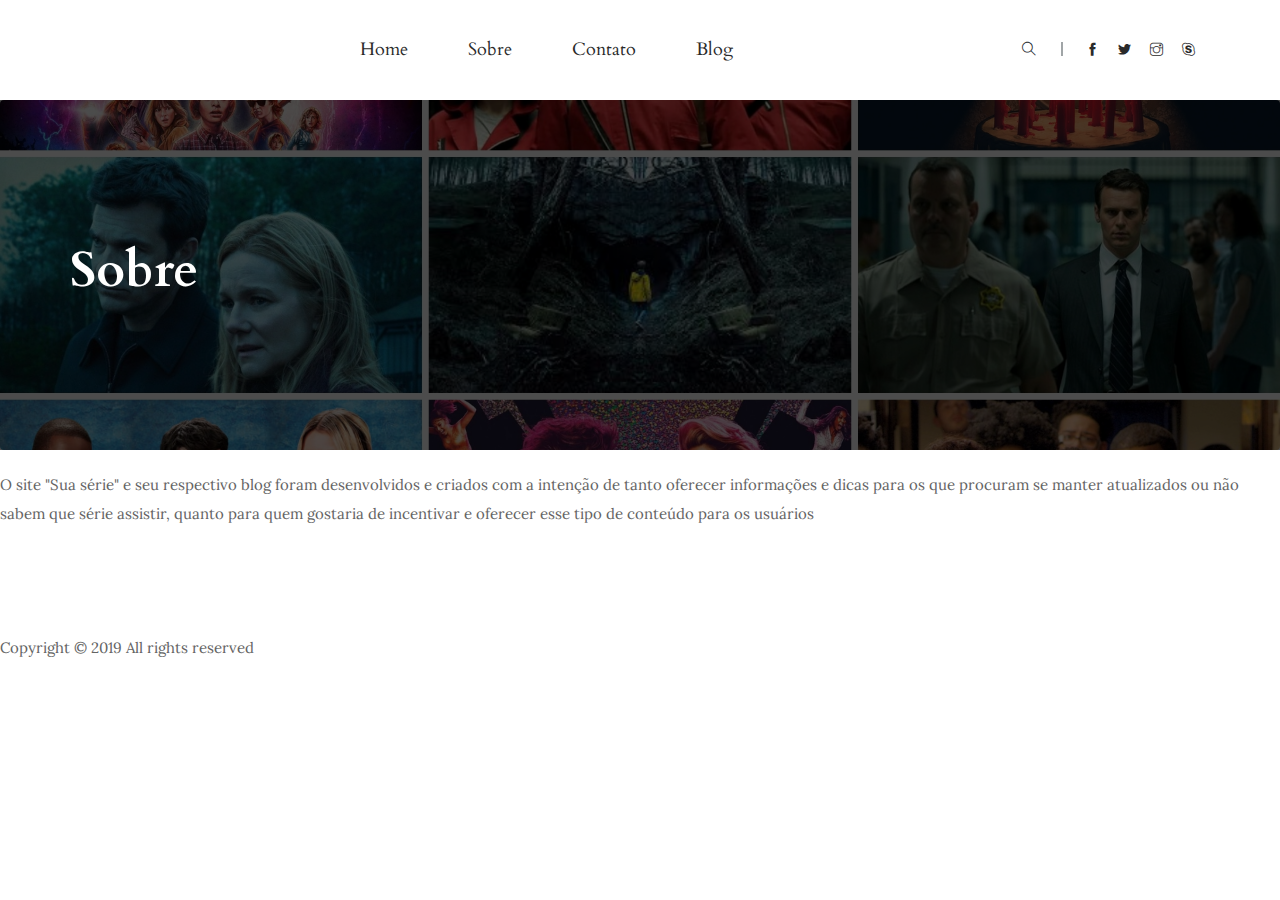
<file: sobre.html>
<!doctype html>
<html lang="en">

<head>
    <!-- Global site tag (gtag.js) - Google Analytics -->
    <script async src="https://www.googletagmanager.com/gtag/js?id=UA-151754694-1"></script>
    <script>
    window.dataLayer = window.dataLayer || [];
    function gtag(){dataLayer.push(arguments);}
    gtag('js', new Date());

    gtag('config', 'UA-151754694-1');
    </script>

    <!-- Required meta tags -->
    <meta charset="utf-8">
    <meta name="viewport" content="width=device-width, initial-scale=1, shrink-to-fit=no">

    <meta http-equiv="X-UA-Compatible" content="ie=edge">
    <meta name="googlebot" content="all">
    <meta name="language" content="pt-br">
    <meta name="viewport" content="width=device-width">
    <meta name="author" content="Mauricio Gazziero">
    <meta name="description"
        content="Encontre recomendações das melhores séries do século.">
    <meta name="robots" content="max-snippet:-1, max-image-preview:large, max-video-preview:-1">
    <meta property="og:locale" content="pt_BR">
    <meta property="og:type" content="website">
    <meta property="og:title" content="Sua série">
    <meta property="og:description"
        content="Tudo sobre suas séries você encontra aqui!">
    <meta property="og:url" content="https://mauriciogaziero.github.io/SuaSerie/index.html">
    <meta property="og:site_name" content="Sua série">
    <meta name="Mauricio Gazziero">
    
    <title>Sua Série</title>
    <!-- Bootstrap CSS -->
    <link rel="stylesheet" href="css/bootstrap.min.css">
    <!-- animate CSS -->
    <link rel="stylesheet" href="css/animate.css">
    <!-- owl carousel CSS -->
    <link rel="stylesheet" href="css/owl.carousel.min.css">
    <!-- themify CSS -->
    <link rel="stylesheet" href="css/themify-icons.css">
    <!-- flaticon CSS -->
    <link rel="stylesheet" href="css/liner_icon.css">
    <link rel="stylesheet" href="css/search.css">
    <!-- style CSS -->
    <link rel="stylesheet" href="css/style.css">
</head>

<body>
    <!--::header part start::-->
    <header class="main_menu">
        <div class="container">
            <div class="row align-items-center">
                <div class="col-lg-12">
                    <nav class="navbar navbar-expand-lg navbar-light">
                        <button class="navbar-toggler" type="button" data-toggle="collapse"
                            data-target="#navbarSupportedContent" aria-controls="navbarSupportedContent"
                            aria-expanded="false" aria-label="Toggle navigation">
                            <span class="navbar-toggler-icon"></span>
                        </button>

                        <div class="collapse navbar-collapse main-menu-item justify-content-center"
                            id="navbarSupportedContent">
                            <ul class="navbar-nav">
                                <li class="nav-item active">
                                    <a class="nav-link" href="index.html">Home</a>
                                </li>
                                <li class="nav-item">
                                    <a class="nav-link" href="sobre.html">Sobre</a>
                                </li>
                                <li class="nav-item">
                                    <a class="nav-link" href="contato.html"> Contato</a>
                                </li>
                                <li class="nav-item">
                                    <a class="nav-link" href="blog.html">Blog</a>
                                </li>
                            </ul>
                        </div>
                        <div class="header_social_icon d-none d-lg-block">
                            <ul>
                                <li>
                                    <div id="wrap">
                                        <form action="#" autocomplete="on">
                                            <input id="search" name="search" type="text" placeholder="Search here"><span class="ti-search"></span> 
                                        </form>
                                    </div>
                                </li>
                                <li><a href="#" class="d-none d-lg-block"><i class="ti-facebook"></i></a></li>
                                <li><a href="#" class="d-none d-lg-block"> <i class="ti-twitter-alt"></i></a></li>
                                <li><a href="#" class="d-none d-lg-block"><i class="ti-instagram"></i></a></li>
                                <li><a href="#" class="d-none d-lg-block"><i class="ti-skype"></i></a></li>
                            </ul>
                        </div>
                    </nav>
                </div>
            </div>
        </div>
    </header>
    <!-- Header part end-->

    <!-- breadcrumb start-->
    <section class="breadcrumb breadcrumb_bg align-items-center">
        <div class="container">
            <div class="row align-items-center justify-content-between">
                <div class="col-sm-6">
                    <div class="breadcrumb_tittle text-left">
                        <h2>Sobre</h2>
                    </div>
                </div>
            </div>
        </div>
    </section>
    <!-- breadcrumb start-->

    <br>
    <p> O site "Sua série" e seu respectivo blog foram desenvolvidos e criados com a intenção de tanto oferecer informações e dicas para os
        que procuram se manter atualizados ou não sabem que série assistir, quanto para quem gostaria de incentivar e oferecer esse tipo 
        de conteúdo para os usuários</p>
        <br>
        <br>
        <br>
        <br>
        <br>
   

     <!-- footer part start-->
	<footer>
        <p>Copyright © 2019 All rights reserved</p>
	</footer>
    <!-- footer part end-->

    <!-- jquery plugins here-->
    <!-- jquery -->
    <script src="js/jquery-1.12.1.min.js"></script>
    <!-- popper js -->
    <script src="js/popper.min.js"></script>
    <!-- bootstrap js -->
    <script src="js/bootstrap.min.js"></script>
    <!-- custom js -->
    <script src="js/custom.js"></script>
</body>

</html>
</file>
<file: css/themify-icons.css>
@font-face {
	font-family: 'themify';
	src:url('../fonts/themify.eot?-fvbane');
	src:url('../fonts/themify.eot?#iefix-fvbane') format('embedded-opentype'),
		url('../fonts/themify.woff?-fvbane') format('woff'),
		url('../fonts/themify.ttf?-fvbane') format('truetype'),
		url('../fonts/themify.svg?-fvbane#themify') format('svg');
	font-weight: normal;
	font-style: normal;
}

[class^="ti-"], [class*=" ti-"] {
	font-family: 'themify';
	speak: none;
	font-style: normal;
	font-weight: normal;
	font-variant: normal;
	text-transform: none;
	line-height: 1;

	/* Better Font Rendering =========== */
	-webkit-font-smoothing: antialiased;
	-moz-osx-font-smoothing: grayscale;
}

.ti-wand:before {
	content: "\e600";
}
.ti-volume:before {
	content: "\e601";
}
.ti-user:before {
	content: "\e602";
}
.ti-unlock:before {
	content: "\e603";
}
.ti-unlink:before {
	content: "\e604";
}
.ti-trash:before {
	content: "\e605";
}
.ti-thought:before {
	content: "\e606";
}
.ti-target:before {
	content: "\e607";
}
.ti-tag:before {
	content: "\e608";
}
.ti-tablet:before {
	content: "\e609";
}
.ti-star:before {
	content: "\e60a";
}
.ti-spray:before {
	content: "\e60b";
}
.ti-signal:before {
	content: "\e60c";
}
.ti-shopping-cart:before {
	content: "\e60d";
}
.ti-shopping-cart-full:before {
	content: "\e60e";
}
.ti-settings:before {
	content: "\e60f";
}
.ti-search:before {
	content: "\e610";
}
.ti-zoom-in:before {
	content: "\e611";
}
.ti-zoom-out:before {
	content: "\e612";
}
.ti-cut:before {
	content: "\e613";
}
.ti-ruler:before {
	content: "\e614";
}
.ti-ruler-pencil:before {
	content: "\e615";
}
.ti-ruler-alt:before {
	content: "\e616";
}
.ti-bookmark:before {
	content: "\e617";
}
.ti-bookmark-alt:before {
	content: "\e618";
}
.ti-reload:before {
	content: "\e619";
}
.ti-plus:before {
	content: "\e61a";
}
.ti-pin:before {
	content: "\e61b";
}
.ti-pencil:before {
	content: "\e61c";
}
.ti-pencil-alt:before {
	content: "\e61d";
}
.ti-paint-roller:before {
	content: "\e61e";
}
.ti-paint-bucket:before {
	content: "\e61f";
}
.ti-na:before {
	content: "\e620";
}
.ti-mobile:before {
	content: "\e621";
}
.ti-minus:before {
	content: "\e622";
}
.ti-medall:before {
	content: "\e623";
}
.ti-medall-alt:before {
	content: "\e624";
}
.ti-marker:before {
	content: "\e625";
}
.ti-marker-alt:before {
	content: "\e626";
}
.ti-arrow-up:before {
	content: "\e627";
}
.ti-arrow-right:before {
	content: "\e628";
}
.ti-arrow-left:before {
	content: "\e629";
}
.ti-arrow-down:before {
	content: "\e62a";
}
.ti-lock:before {
	content: "\e62b";
}
.ti-location-arrow:before {
	content: "\e62c";
}
.ti-link:before {
	content: "\e62d";
}
.ti-layout:before {
	content: "\e62e";
}
.ti-layers:before {
	content: "\e62f";
}
.ti-layers-alt:before {
	content: "\e630";
}
.ti-key:before {
	content: "\e631";
}
.ti-import:before {
	content: "\e632";
}
.ti-image:before {
	content: "\e633";
}
.ti-heart:before {
	content: "\e634";
}
.ti-heart-broken:before {
	content: "\e635";
}
.ti-hand-stop:before {
	content: "\e636";
}
.ti-hand-open:before {
	content: "\e637";
}
.ti-hand-drag:before {
	content: "\e638";
}
.ti-folder:before {
	content: "\e639";
}
.ti-flag:before {
	content: "\e63a";
}
.ti-flag-alt:before {
	content: "\e63b";
}
.ti-flag-alt-2:before {
	content: "\e63c";
}
.ti-eye:before {
	content: "\e63d";
}
.ti-export:before {
	content: "\e63e";
}
.ti-exchange-vertical:before {
	content: "\e63f";
}
.ti-desktop:before {
	content: "\e640";
}
.ti-cup:before {
	content: "\e641";
}
.ti-crown:before {
	content: "\e642";
}
.ti-comments:before {
	content: "\e643";
}
.ti-comment:before {
	content: "\e644";
}
.ti-comment-alt:before {
	content: "\e645";
}
.ti-close:before {
	content: "\e646";
}
.ti-clip:before {
	content: "\e647";
}
.ti-angle-up:before {
	content: "\e648";
}
.ti-angle-right:before {
	content: "\e649";
}
.ti-angle-left:before {
	content: "\e64a";
}
.ti-angle-down:before {
	content: "\e64b";
}
.ti-check:before {
	content: "\e64c";
}
.ti-check-box:before {
	content: "\e64d";
}
.ti-camera:before {
	content: "\e64e";
}
.ti-announcement:before {
	content: "\e64f";
}
.ti-brush:before {
	content: "\e650";
}
.ti-briefcase:before {
	content: "\e651";
}
.ti-bolt:before {
	content: "\e652";
}
.ti-bolt-alt:before {
	content: "\e653";
}
.ti-blackboard:before {
	content: "\e654";
}
.ti-bag:before {
	content: "\e655";
}
.ti-move:before {
	content: "\e656";
}
.ti-arrows-vertical:before {
	content: "\e657";
}
.ti-arrows-horizontal:before {
	content: "\e658";
}
.ti-fullscreen:before {
	content: "\e659";
}
.ti-arrow-top-right:before {
	content: "\e65a";
}
.ti-arrow-top-left:before {
	content: "\e65b";
}
.ti-arrow-circle-up:before {
	content: "\e65c";
}
.ti-arrow-circle-right:before {
	content: "\e65d";
}
.ti-arrow-circle-left:before {
	content: "\e65e";
}
.ti-arrow-circle-down:before {
	content: "\e65f";
}
.ti-angle-double-up:before {
	content: "\e660";
}
.ti-angle-double-right:before {
	content: "\e661";
}
.ti-angle-double-left:before {
	content: "\e662";
}
.ti-angle-double-down:before {
	content: "\e663";
}
.ti-zip:before {
	content: "\e664";
}
.ti-world:before {
	content: "\e665";
}
.ti-wheelchair:before {
	content: "\e666";
}
.ti-view-list:before {
	content: "\e667";
}
.ti-view-list-alt:before {
	content: "\e668";
}
.ti-view-grid:before {
	content: "\e669";
}
.ti-uppercase:before {
	content: "\e66a";
}
.ti-upload:before {
	content: "\e66b";
}
.ti-underline:before {
	content: "\e66c";
}
.ti-truck:before {
	content: "\e66d";
}
.ti-timer:before {
	content: "\e66e";
}
.ti-ticket:before {
	content: "\e66f";
}
.ti-thumb-up:before {
	content: "\e670";
}
.ti-thumb-down:before {
	content: "\e671";
}
.ti-text:before {
	content: "\e672";
}
.ti-stats-up:before {
	content: "\e673";
}
.ti-stats-down:before {
	content: "\e674";
}
.ti-split-v:before {
	content: "\e675";
}
.ti-split-h:before {
	content: "\e676";
}
.ti-smallcap:before {
	content: "\e677";
}
.ti-shine:before {
	content: "\e678";
}
.ti-shift-right:before {
	content: "\e679";
}
.ti-shift-left:before {
	content: "\e67a";
}
.ti-shield:before {
	content: "\e67b";
}
.ti-notepad:before {
	content: "\e67c";
}
.ti-server:before {
	content: "\e67d";
}
.ti-quote-right:before {
	content: "\e67e";
}
.ti-quote-left:before {
	content: "\e67f";
}
.ti-pulse:before {
	content: "\e680";
}
.ti-printer:before {
	content: "\e681";
}
.ti-power-off:before {
	content: "\e682";
}
.ti-plug:before {
	content: "\e683";
}
.ti-pie-chart:before {
	content: "\e684";
}
.ti-paragraph:before {
	content: "\e685";
}
.ti-panel:before {
	content: "\e686";
}
.ti-package:before {
	content: "\e687";
}
.ti-music:before {
	content: "\e688";
}
.ti-music-alt:before {
	content: "\e689";
}
.ti-mouse:before {
	content: "\e68a";
}
.ti-mouse-alt:before {
	content: "\e68b";
}
.ti-money:before {
	content: "\e68c";
}
.ti-microphone:before {
	content: "\e68d";
}
.ti-menu:before {
	content: "\e68e";
}
.ti-menu-alt:before {
	content: "\e68f";
}
.ti-map:before {
	content: "\e690";
}
.ti-map-alt:before {
	content: "\e691";
}
.ti-loop:before {
	content: "\e692";
}
.ti-location-pin:before {
	content: "\e693";
}
.ti-list:before {
	content: "\e694";
}
.ti-light-bulb:before {
	content: "\e695";
}
.ti-Italic:before {
	content: "\e696";
}
.ti-info:before {
	content: "\e697";
}
.ti-infinite:before {
	content: "\e698";
}
.ti-id-badge:before {
	content: "\e699";
}
.ti-hummer:before {
	content: "\e69a";
}
.ti-home:before {
	content: "\e69b";
}
.ti-help:before {
	content: "\e69c";
}
.ti-headphone:before {
	content: "\e69d";
}
.ti-harddrives:before {
	content: "\e69e";
}
.ti-harddrive:before {
	content: "\e69f";
}
.ti-gift:before {
	content: "\e6a0";
}
.ti-game:before {
	content: "\e6a1";
}
.ti-filter:before {
	content: "\e6a2";
}
.ti-files:before {
	content: "\e6a3";
}
.ti-file:before {
	content: "\e6a4";
}
.ti-eraser:before {
	content: "\e6a5";
}
.ti-envelope:before {
	content: "\e6a6";
}
.ti-download:before {
	content: "\e6a7";
}
.ti-direction:before {
	content: "\e6a8";
}
.ti-direction-alt:before {
	content: "\e6a9";
}
.ti-dashboard:before {
	content: "\e6aa";
}
.ti-control-stop:before {
	content: "\e6ab";
}
.ti-control-shuffle:before {
	content: "\e6ac";
}
.ti-control-play:before {
	content: "\e6ad";
}
.ti-control-pause:before {
	content: "\e6ae";
}
.ti-control-forward:before {
	content: "\e6af";
}
.ti-control-backward:before {
	content: "\e6b0";
}
.ti-cloud:before {
	content: "\e6b1";
}
.ti-cloud-up:before {
	content: "\e6b2";
}
.ti-cloud-down:before {
	content: "\e6b3";
}
.ti-clipboard:before {
	content: "\e6b4";
}
.ti-car:before {
	content: "\e6b5";
}
.ti-calendar:before {
	content: "\e6b6";
}
.ti-book:before {
	content: "\e6b7";
}
.ti-bell:before {
	content: "\e6b8";
}
.ti-basketball:before {
	content: "\e6b9";
}
.ti-bar-chart:before {
	content: "\e6ba";
}
.ti-bar-chart-alt:before {
	content: "\e6bb";
}
.ti-back-right:before {
	content: "\e6bc";
}
.ti-back-left:before {
	content: "\e6bd";
}
.ti-arrows-corner:before {
	content: "\e6be";
}
.ti-archive:before {
	content: "\e6bf";
}
.ti-anchor:before {
	content: "\e6c0";
}
.ti-align-right:before {
	content: "\e6c1";
}
.ti-align-left:before {
	content: "\e6c2";
}
.ti-align-justify:before {
	content: "\e6c3";
}
.ti-align-center:before {
	content: "\e6c4";
}
.ti-alert:before {
	content: "\e6c5";
}
.ti-alarm-clock:before {
	content: "\e6c6";
}
.ti-agenda:before {
	content: "\e6c7";
}
.ti-write:before {
	content: "\e6c8";
}
.ti-window:before {
	content: "\e6c9";
}
.ti-widgetized:before {
	content: "\e6ca";
}
.ti-widget:before {
	content: "\e6cb";
}
.ti-widget-alt:before {
	content: "\e6cc";
}
.ti-wallet:before {
	content: "\e6cd";
}
.ti-video-clapper:before {
	content: "\e6ce";
}
.ti-video-camera:before {
	content: "\e6cf";
}
.ti-vector:before {
	content: "\e6d0";
}
.ti-themify-logo:before {
	content: "\e6d1";
}
.ti-themify-favicon:before {
	content: "\e6d2";
}
.ti-themify-favicon-alt:before {
	content: "\e6d3";
}
.ti-support:before {
	content: "\e6d4";
}
.ti-stamp:before {
	content: "\e6d5";
}
.ti-split-v-alt:before {
	content: "\e6d6";
}
.ti-slice:before {
	content: "\e6d7";
}
.ti-shortcode:before {
	content: "\e6d8";
}
.ti-shift-right-alt:before {
	content: "\e6d9";
}
.ti-shift-left-alt:before {
	content: "\e6da";
}
.ti-ruler-alt-2:before {
	content: "\e6db";
}
.ti-receipt:before {
	content: "\e6dc";
}
.ti-pin2:before {
	content: "\e6dd";
}
.ti-pin-alt:before {
	content: "\e6de";
}
.ti-pencil-alt2:before {
	content: "\e6df";
}
.ti-palette:before {
	content: "\e6e0";
}
.ti-more:before {
	content: "\e6e1";
}
.ti-more-alt:before {
	content: "\e6e2";
}
.ti-microphone-alt:before {
	content: "\e6e3";
}
.ti-magnet:before {
	content: "\e6e4";
}
.ti-line-double:before {
	content: "\e6e5";
}
.ti-line-dotted:before {
	content: "\e6e6";
}
.ti-line-dashed:before {
	content: "\e6e7";
}
.ti-layout-width-full:before {
	content: "\e6e8";
}
.ti-layout-width-default:before {
	content: "\e6e9";
}
.ti-layout-width-default-alt:before {
	content: "\e6ea";
}
.ti-layout-tab:before {
	content: "\e6eb";
}
.ti-layout-tab-window:before {
	content: "\e6ec";
}
.ti-layout-tab-v:before {
	content: "\e6ed";
}
.ti-layout-tab-min:before {
	content: "\e6ee";
}
.ti-layout-slider:before {
	content: "\e6ef";
}
.ti-layout-slider-alt:before {
	content: "\e6f0";
}
.ti-layout-sidebar-right:before {
	content: "\e6f1";
}
.ti-layout-sidebar-none:before {
	content: "\e6f2";
}
.ti-layout-sidebar-left:before {
	content: "\e6f3";
}
.ti-layout-placeholder:before {
	content: "\e6f4";
}
.ti-layout-menu:before {
	content: "\e6f5";
}
.ti-layout-menu-v:before {
	content: "\e6f6";
}
.ti-layout-menu-separated:before {
	content: "\e6f7";
}
.ti-layout-menu-full:before {
	content: "\e6f8";
}
.ti-layout-media-right-alt:before {
	content: "\e6f9";
}
.ti-layout-media-right:before {
	content: "\e6fa";
}
.ti-layout-media-overlay:before {
	content: "\e6fb";
}
.ti-layout-media-overlay-alt:before {
	content: "\e6fc";
}
.ti-layout-media-overlay-alt-2:before {
	content: "\e6fd";
}
.ti-layout-media-left-alt:before {
	content: "\e6fe";
}
.ti-layout-media-left:before {
	content: "\e6ff";
}
.ti-layout-media-center-alt:before {
	content: "\e700";
}
.ti-layout-media-center:before {
	content: "\e701";
}
.ti-layout-list-thumb:before {
	content: "\e702";
}
.ti-layout-list-thumb-alt:before {
	content: "\e703";
}
.ti-layout-list-post:before {
	content: "\e704";
}
.ti-layout-list-large-image:before {
	content: "\e705";
}
.ti-layout-line-solid:before {
	content: "\e706";
}
.ti-layout-grid4:before {
	content: "\e707";
}
.ti-layout-grid3:before {
	content: "\e708";
}
.ti-layout-grid2:before {
	content: "\e709";
}
.ti-layout-grid2-thumb:before {
	content: "\e70a";
}
.ti-layout-cta-right:before {
	content: "\e70b";
}
.ti-layout-cta-left:before {
	content: "\e70c";
}
.ti-layout-cta-center:before {
	content: "\e70d";
}
.ti-layout-cta-btn-right:before {
	content: "\e70e";
}
.ti-layout-cta-btn-left:before {
	content: "\e70f";
}
.ti-layout-column4:before {
	content: "\e710";
}
.ti-layout-column3:before {
	content: "\e711";
}
.ti-layout-column2:before {
	content: "\e712";
}
.ti-layout-accordion-separated:before {
	content: "\e713";
}
.ti-layout-accordion-merged:before {
	content: "\e714";
}
.ti-layout-accordion-list:before {
	content: "\e715";
}
.ti-ink-pen:before {
	content: "\e716";
}
.ti-info-alt:before {
	content: "\e717";
}
.ti-help-alt:before {
	content: "\e718";
}
.ti-headphone-alt:before {
	content: "\e719";
}
.ti-hand-point-up:before {
	content: "\e71a";
}
.ti-hand-point-right:before {
	content: "\e71b";
}
.ti-hand-point-left:before {
	content: "\e71c";
}
.ti-hand-point-down:before {
	content: "\e71d";
}
.ti-gallery:before {
	content: "\e71e";
}
.ti-face-smile:before {
	content: "\e71f";
}
.ti-face-sad:before {
	content: "\e720";
}
.ti-credit-card:before {
	content: "\e721";
}
.ti-control-skip-forward:before {
	content: "\e722";
}
.ti-control-skip-backward:before {
	content: "\e723";
}
.ti-control-record:before {
	content: "\e724";
}
.ti-control-eject:before {
	content: "\e725";
}
.ti-comments-smiley:before {
	content: "\e726";
}
.ti-brush-alt:before {
	content: "\e727";
}
.ti-youtube:before {
	content: "\e728";
}
.ti-vimeo:before {
	content: "\e729";
}
.ti-twitter:before {
	content: "\e72a";
}
.ti-time:before {
	content: "\e72b";
}
.ti-tumblr:before {
	content: "\e72c";
}
.ti-skype:before {
	content: "\e72d";
}
.ti-share:before {
	content: "\e72e";
}
.ti-share-alt:before {
	content: "\e72f";
}
.ti-rocket:before {
	content: "\e730";
}
.ti-pinterest:before {
	content: "\e731";
}
.ti-new-window:before {
	content: "\e732";
}
.ti-microsoft:before {
	content: "\e733";
}
.ti-list-ol:before {
	content: "\e734";
}
.ti-linkedin:before {
	content: "\e735";
}
.ti-layout-sidebar-2:before {
	content: "\e736";
}
.ti-layout-grid4-alt:before {
	content: "\e737";
}
.ti-layout-grid3-alt:before {
	content: "\e738";
}
.ti-layout-grid2-alt:before {
	content: "\e739";
}
.ti-layout-column4-alt:before {
	content: "\e73a";
}
.ti-layout-column3-alt:before {
	content: "\e73b";
}
.ti-layout-column2-alt:before {
	content: "\e73c";
}
.ti-instagram:before {
	content: "\e73d";
}
.ti-google:before {
	content: "\e73e";
}
.ti-github:before {
	content: "\e73f";
}
.ti-flickr:before {
	content: "\e740";
}
.ti-facebook:before {
	content: "\e741";
}
.ti-dropbox:before {
	content: "\e742";
}
.ti-dribbble:before {
	content: "\e743";
}
.ti-apple:before {
	content: "\e744";
}
.ti-android:before {
	content: "\e745";
}
.ti-save:before {
	content: "\e746";
}
.ti-save-alt:before {
	content: "\e747";
}
.ti-yahoo:before {
	content: "\e748";
}
.ti-wordpress:before {
	content: "\e749";
}
.ti-vimeo-alt:before {
	content: "\e74a";
}
.ti-twitter-alt:before {
	content: "\e74b";
}
.ti-tumblr-alt:before {
	content: "\e74c";
}
.ti-trello:before {
	content: "\e74d";
}
.ti-stack-overflow:before {
	content: "\e74e";
}
.ti-soundcloud:before {
	content: "\e74f";
}
.ti-sharethis:before {
	content: "\e750";
}
.ti-sharethis-alt:before {
	content: "\e751";
}
.ti-reddit:before {
	content: "\e752";
}
.ti-pinterest-alt:before {
	content: "\e753";
}
.ti-microsoft-alt:before {
	content: "\e754";
}
.ti-linux:before {
	content: "\e755";
}
.ti-jsfiddle:before {
	content: "\e756";
}
.ti-joomla:before {
	content: "\e757";
}
.ti-html5:before {
	content: "\e758";
}
.ti-flickr-alt:before {
	content: "\e759";
}
.ti-email:before {
	content: "\e75a";
}
.ti-drupal:before {
	content: "\e75b";
}
.ti-dropbox-alt:before {
	content: "\e75c";
}
.ti-css3:before {
	content: "\e75d";
}
.ti-rss:before {
	content: "\e75e";
}
.ti-rss-alt:before {
	content: "\e75f";
}
</file>
<file: css/liner_icon.css>
@font-face {
	font-family: 'Linearicons-Free';
	src:url('../fonts/Linearicons-Free.eot?w118d');
	src:url('../fonts/Linearicons-Free.eot?#iefixw118d') format('embedded-opentype'),
		url('../fonts/Linearicons-Free.woff2?w118d') format('woff2'),
		url('../fonts/Linearicons-Free.woff?w118d') format('woff'),
		url('../fonts/Linearicons-Free.ttf?w118d') format('truetype'),
		url('../fonts/Linearicons-Free.svg?w118d#Linearicons-Free') format('svg');
	font-weight: normal;
	font-style: normal;
}

.lnr {
	font-family: 'Linearicons-Free';
	speak: none;
	font-style: normal;
	font-weight: normal;
	font-variant: normal;
	text-transform: none;
	line-height: 1;

	/* Better Font Rendering =========== */
	-webkit-font-smoothing: antialiased;
	-moz-osx-font-smoothing: grayscale;
}

.lnr-home:before {
	content: "\e800";
}
.lnr-apartment:before {
	content: "\e801";
}
.lnr-pencil:before {
	content: "\e802";
}
.lnr-magic-wand:before {
	content: "\e803";
}
.lnr-drop:before {
	content: "\e804";
}
.lnr-lighter:before {
	content: "\e805";
}
.lnr-poop:before {
	content: "\e806";
}
.lnr-sun:before {
	content: "\e807";
}
.lnr-moon:before {
	content: "\e808";
}
.lnr-cloud:before {
	content: "\e809";
}
.lnr-cloud-upload:before {
	content: "\e80a";
}
.lnr-cloud-download:before {
	content: "\e80b";
}
.lnr-cloud-sync:before {
	content: "\e80c";
}
.lnr-cloud-check:before {
	content: "\e80d";
}
.lnr-database:before {
	content: "\e80e";
}
.lnr-lock:before {
	content: "\e80f";
}
.lnr-cog:before {
	content: "\e810";
}
.lnr-trash:before {
	content: "\e811";
}
.lnr-dice:before {
	content: "\e812";
}
.lnr-heart:before {
	content: "\e813";
}
.lnr-star:before {
	content: "\e814";
}
.lnr-star-half:before {
	content: "\e815";
}
.lnr-star-empty:before {
	content: "\e816";
}
.lnr-flag:before {
	content: "\e817";
}
.lnr-envelope:before {
	content: "\e818";
}
.lnr-paperclip:before {
	content: "\e819";
}
.lnr-inbox:before {
	content: "\e81a";
}
.lnr-eye:before {
	content: "\e81b";
}
.lnr-printer:before {
	content: "\e81c";
}
.lnr-file-empty:before {
	content: "\e81d";
}
.lnr-file-add:before {
	content: "\e81e";
}
.lnr-enter:before {
	content: "\e81f";
}
.lnr-exit:before {
	content: "\e820";
}
.lnr-graduation-hat:before {
	content: "\e821";
}
.lnr-license:before {
	content: "\e822";
}
.lnr-music-note:before {
	content: "\e823";
}
.lnr-film-play:before {
	content: "\e824";
}
.lnr-camera-video:before {
	content: "\e825";
}
.lnr-camera:before {
	content: "\e826";
}
.lnr-picture:before {
	content: "\e827";
}
.lnr-book:before {
	content: "\e828";
}
.lnr-bookmark:before {
	content: "\e829";
}
.lnr-user:before {
	content: "\e82a";
}
.lnr-users:before {
	content: "\e82b";
}
.lnr-shirt:before {
	content: "\e82c";
}
.lnr-store:before {
	content: "\e82d";
}
.lnr-cart:before {
	content: "\e82e";
}
.lnr-tag:before {
	content: "\e82f";
}
.lnr-phone-handset:before {
	content: "\e830";
}
.lnr-phone:before {
	content: "\e831";
}
.lnr-pushpin:before {
	content: "\e832";
}
.lnr-map-marker:before {
	content: "\e833";
}
.lnr-map:before {
	content: "\e834";
}
.lnr-location:before {
	content: "\e835";
}
.lnr-calendar-full:before {
	content: "\e836";
}
.lnr-keyboard:before {
	content: "\e837";
}
.lnr-spell-check:before {
	content: "\e838";
}
.lnr-screen:before {
	content: "\e839";
}
.lnr-smartphone:before {
	content: "\e83a";
}
.lnr-tablet:before {
	content: "\e83b";
}
.lnr-laptop:before {
	content: "\e83c";
}
.lnr-laptop-phone:before {
	content: "\e83d";
}
.lnr-power-switch:before {
	content: "\e83e";
}
.lnr-bubble:before {
	content: "\e83f";
}
.lnr-heart-pulse:before {
	content: "\e840";
}
.lnr-construction:before {
	content: "\e841";
}
.lnr-pie-chart:before {
	content: "\e842";
}
.lnr-chart-bars:before {
	content: "\e843";
}
.lnr-gift:before {
	content: "\e844";
}
.lnr-diamond:before {
	content: "\e845";
}
.lnr-linearicons:before {
	content: "\e846";
}
.lnr-dinner:before {
	content: "\e847";
}
.lnr-coffee-cup:before {
	content: "\e848";
}
.lnr-leaf:before {
	content: "\e849";
}
.lnr-paw:before {
	content: "\e84a";
}
.lnr-rocket:before {
	content: "\e84b";
}
.lnr-briefcase:before {
	content: "\e84c";
}
.lnr-bus:before {
	content: "\e84d";
}
.lnr-car:before {
	content: "\e84e";
}
.lnr-train:before {
	content: "\e84f";
}
.lnr-bicycle:before {
	content: "\e850";
}
.lnr-wheelchair:before {
	content: "\e851";
}
.lnr-select:before {
	content: "\e852";
}
.lnr-earth:before {
	content: "\e853";
}
.lnr-smile:before {
	content: "\e854";
}
.lnr-sad:before {
	content: "\e855";
}
.lnr-neutral:before {
	content: "\e856";
}
.lnr-mustache:before {
	content: "\e857";
}
.lnr-alarm:before {
	content: "\e858";
}
.lnr-bullhorn:before {
	content: "\e859";
}
.lnr-volume-high:before {
	content: "\e85a";
}
.lnr-volume-medium:before {
	content: "\e85b";
}
.lnr-volume-low:before {
	content: "\e85c";
}
.lnr-volume:before {
	content: "\e85d";
}
.lnr-mic:before {
	content: "\e85e";
}
.lnr-hourglass:before {
	content: "\e85f";
}
.lnr-undo:before {
	content: "\e860";
}
.lnr-redo:before {
	content: "\e861";
}
.lnr-sync:before {
	content: "\e862";
}
.lnr-history:before {
	content: "\e863";
}
.lnr-clock:before {
	content: "\e864";
}
.lnr-download:before {
	content: "\e865";
}
.lnr-upload:before {
	content: "\e866";
}
.lnr-enter-down:before {
	content: "\e867";
}
.lnr-exit-up:before {
	content: "\e868";
}
.lnr-bug:before {
	content: "\e869";
}
.lnr-code:before {
	content: "\e86a";
}
.lnr-link:before {
	content: "\e86b";
}
.lnr-unlink:before {
	content: "\e86c";
}
.lnr-thumbs-up:before {
	content: "\e86d";
}
.lnr-thumbs-down:before {
	content: "\e86e";
}
.lnr-magnifier:before {
	content: "\e86f";
}
.lnr-cross:before {
	content: "\e870";
}
.lnr-menu:before {
	content: "\e871";
}
.lnr-list:before {
	content: "\e872";
}
.lnr-chevron-up:before {
	content: "\e873";
}
.lnr-chevron-down:before {
	content: "\e874";
}
.lnr-chevron-left:before {
	content: "\e875";
}
.lnr-chevron-right:before {
	content: "\e876";
}
.lnr-arrow-up:before {
	content: "\e877";
}
.lnr-arrow-down:before {
	content: "\e878";
}
.lnr-arrow-left:before {
	content: "\e879";
}
.lnr-arrow-right:before {
	content: "\e87a";
}
.lnr-move:before {
	content: "\e87b";
}
.lnr-warning:before {
	content: "\e87c";
}
.lnr-question-circle:before {
	content: "\e87d";
}
.lnr-menu-circle:before {
	content: "\e87e";
}
.lnr-checkmark-circle:before {
	content: "\e87f";
}
.lnr-cross-circle:before {
	content: "\e880";
}
.lnr-plus-circle:before {
	content: "\e881";
}
.lnr-circle-minus:before {
	content: "\e882";
}
.lnr-arrow-up-circle:before {
	content: "\e883";
}
.lnr-arrow-down-circle:before {
	content: "\e884";
}
.lnr-arrow-left-circle:before {
	content: "\e885";
}
.lnr-arrow-right-circle:before {
	content: "\e886";
}
.lnr-chevron-up-circle:before {
	content: "\e887";
}
.lnr-chevron-down-circle:before {
	content: "\e888";
}
.lnr-chevron-left-circle:before {
	content: "\e889";
}
.lnr-chevron-right-circle:before {
	content: "\e88a";
}
.lnr-crop:before {
	content: "\e88b";
}
.lnr-frame-expand:before {
	content: "\e88c";
}
.lnr-frame-contract:before {
	content: "\e88d";
}
.lnr-layers:before {
	content: "\e88e";
}
.lnr-funnel:before {
	content: "\e88f";
}
.lnr-text-format:before {
	content: "\e890";
}
.lnr-text-format-remove:before {
	content: "\e891";
}
.lnr-text-size:before {
	content: "\e892";
}
.lnr-bold:before {
	content: "\e893";
}
.lnr-italic:before {
	content: "\e894";
}
.lnr-underline:before {
	content: "\e895";
}
.lnr-strikethrough:before {
	content: "\e896";
}
.lnr-highlight:before {
	content: "\e897";
}
.lnr-text-align-left:before {
	content: "\e898";
}
.lnr-text-align-center:before {
	content: "\e899";
}
.lnr-text-align-right:before {
	content: "\e89a";
}
.lnr-text-align-justify:before {
	content: "\e89b";
}
.lnr-line-spacing:before {
	content: "\e89c";
}
.lnr-indent-increase:before {
	content: "\e89d";
}
.lnr-indent-decrease:before {
	content: "\e89e";
}
.lnr-pilcrow:before {
	content: "\e89f";
}
.lnr-direction-ltr:before {
	content: "\e8a0";
}
.lnr-direction-rtl:before {
	content: "\e8a1";
}
.lnr-page-break:before {
	content: "\e8a2";
}
.lnr-sort-alpha-asc:before {
	content: "\e8a3";
}
.lnr-sort-amount-asc:before {
	content: "\e8a4";
}
.lnr-hand:before {
	content: "\e8a5";
}
.lnr-pointer-up:before {
	content: "\e8a6";
}
.lnr-pointer-right:before {
	content: "\e8a7";
}
.lnr-pointer-down:before {
	content: "\e8a8";
}
.lnr-pointer-left:before {
	content: "\e8a9";
}
</file>
<file: css/search.css>
.search-container {
  overflow: hidden;
  float: right;
  height: 38px;
  width: 38px;
  -moz-transition: all 0.35s;
  -webkit-transition: all 0.35s;
  border-radius: 50px;
  border: 1px solid transparent;
  background-color: #fff;
}
.search-container {
  /* position: absolute;
  right: 0;
  top: 20px;
  box-shadow: 3.536px 3.536px 10px 0px rgba(0, 0, 0, 0.1); */
}

.search-container:hover, .search-container:focus, .search-container:focus-within {
  width: 25em;
  border-radius: 50px 50px 50px 50px;
  outline: none;
  border: 1px solid #ddd;
}
.search-container:hover input, .search-container:focus input, .search-container:focus-within input {
  display: inline-block;
    width: 312px;
    padding: 7px 0px 7px 20px;
}
.main-menu input {
  -webkit-appearance: none;
  appearance: none;
  float: left;
  width: 0em;
  margin-right: -4.5em;
  background: #fff;
  color: #6A5D4F;
  font-size: 14px;
  font-weight: 400;
  padding: 0px;
  border: 0;
  border-radius: 5px;
  -moz-transition: all 0.25s;
  -webkit-transition: all 0.25s;
}
input:focus {
  outline: none;
}

.button {
  float: right;
  height: 38px;
  width: 38px;
  line-height: 38px;
  background: -moz-linear-gradient( -90deg, rgb(249,250,252) 0%, rgb(249,234,184) 100%);
  background: -webkit-linear-gradient( -90deg, rgb(249,250,252) 0%, rgb(249,234,184) 100%);
  background: -ms-linear-gradient( -90deg, rgb(249,250,252) 0%, rgb(249,234,184) 100%);
  text-align: center;
  font-size: 14px;
  color: #FDF6E3;
  border-radius: 50%;
  box-shadow: 3.536px 3.536px 10px 0px rgba(0, 0, 0, 0.1);
}
.search-icon{
  padding: 30.5px 30.5px 0px 0px !important;
}
</file>
<file: css/style.css>
/**************** extend css start ****************/
/**************** extend css start ****************/
/**************** common css start ****************/
@import url("https://fonts.googleapis.com/css?family=Cardo:400,700|Lora:400,700&display=swap");
/* line 3, /Applications/MAMP/htdocs/palash/cl/july 2019/191 Lifeleck Blog/191 Lifeleck Blog html/sass/_common.scss */
body {
  font-family: "Lora", serif;
  padding: 0;
  margin: 0;
  font-size: 14px;
}

/* line 9, /Applications/MAMP/htdocs/palash/cl/july 2019/191 Lifeleck Blog/191 Lifeleck Blog html/sass/_common.scss */
.message_submit_form:focus {
  outline: none;
}

/* line 12, /Applications/MAMP/htdocs/palash/cl/july 2019/191 Lifeleck Blog/191 Lifeleck Blog html/sass/_common.scss */
input:hover, input:focus {
  outline: none !important;
}

/* line 15, /Applications/MAMP/htdocs/palash/cl/july 2019/191 Lifeleck Blog/191 Lifeleck Blog html/sass/_common.scss */
.gray_bg {
  background-color: #f7f7f7;
}

/* line 18, /Applications/MAMP/htdocs/palash/cl/july 2019/191 Lifeleck Blog/191 Lifeleck Blog html/sass/_common.scss */
.section_padding {
  padding: 140px 0px;
}

@media only screen and (min-width: 992px) and (max-width: 1200px) {
  /* line 18, /Applications/MAMP/htdocs/palash/cl/july 2019/191 Lifeleck Blog/191 Lifeleck Blog html/sass/_common.scss */
  .section_padding {
    padding: 80px 0px;
  }
}

@media only screen and (min-width: 768px) and (max-width: 991px) {
  /* line 18, /Applications/MAMP/htdocs/palash/cl/july 2019/191 Lifeleck Blog/191 Lifeleck Blog html/sass/_common.scss */
  .section_padding {
    padding: 70px 0px;
  }
}

@media (max-width: 576px) {
  /* line 18, /Applications/MAMP/htdocs/palash/cl/july 2019/191 Lifeleck Blog/191 Lifeleck Blog html/sass/_common.scss */
  .section_padding {
    padding: 70px 0px;
  }
}

@media only screen and (min-width: 576px) and (max-width: 767px) {
  /* line 18, /Applications/MAMP/htdocs/palash/cl/july 2019/191 Lifeleck Blog/191 Lifeleck Blog html/sass/_common.scss */
  .section_padding {
    padding: 70px 0px;
  }
}

/* line 33, /Applications/MAMP/htdocs/palash/cl/july 2019/191 Lifeleck Blog/191 Lifeleck Blog html/sass/_common.scss */
.single_padding_top {
  padding-top: 140px !important;
}

@media only screen and (min-width: 992px) and (max-width: 1200px) {
  /* line 33, /Applications/MAMP/htdocs/palash/cl/july 2019/191 Lifeleck Blog/191 Lifeleck Blog html/sass/_common.scss */
  .single_padding_top {
    padding-top: 70px !important;
  }
}

@media only screen and (min-width: 768px) and (max-width: 991px) {
  /* line 33, /Applications/MAMP/htdocs/palash/cl/july 2019/191 Lifeleck Blog/191 Lifeleck Blog html/sass/_common.scss */
  .single_padding_top {
    padding-top: 70px !important;
  }
}

@media (max-width: 576px) {
  /* line 33, /Applications/MAMP/htdocs/palash/cl/july 2019/191 Lifeleck Blog/191 Lifeleck Blog html/sass/_common.scss */
  .single_padding_top {
    padding-top: 70px !important;
  }
}

@media only screen and (min-width: 576px) and (max-width: 767px) {
  /* line 33, /Applications/MAMP/htdocs/palash/cl/july 2019/191 Lifeleck Blog/191 Lifeleck Blog html/sass/_common.scss */
  .single_padding_top {
    padding-top: 80px !important;
  }
}

/* line 48, /Applications/MAMP/htdocs/palash/cl/july 2019/191 Lifeleck Blog/191 Lifeleck Blog html/sass/_common.scss */
.padding_top {
  padding-top: 140px;
}

@media only screen and (min-width: 992px) and (max-width: 1200px) {
  /* line 48, /Applications/MAMP/htdocs/palash/cl/july 2019/191 Lifeleck Blog/191 Lifeleck Blog html/sass/_common.scss */
  .padding_top {
    padding-top: 80px;
  }
}

@media only screen and (min-width: 768px) and (max-width: 991px) {
  /* line 48, /Applications/MAMP/htdocs/palash/cl/july 2019/191 Lifeleck Blog/191 Lifeleck Blog html/sass/_common.scss */
  .padding_top {
    padding-top: 70px;
  }
}

@media (max-width: 576px) {
  /* line 48, /Applications/MAMP/htdocs/palash/cl/july 2019/191 Lifeleck Blog/191 Lifeleck Blog html/sass/_common.scss */
  .padding_top {
    padding-top: 70px;
  }
}

@media only screen and (min-width: 576px) and (max-width: 767px) {
  /* line 48, /Applications/MAMP/htdocs/palash/cl/july 2019/191 Lifeleck Blog/191 Lifeleck Blog html/sass/_common.scss */
  .padding_top {
    padding-top: 70px;
  }
}

/* line 63, /Applications/MAMP/htdocs/palash/cl/july 2019/191 Lifeleck Blog/191 Lifeleck Blog html/sass/_common.scss */
.margin_top {
  margin-top: 140px;
}

@media only screen and (min-width: 992px) and (max-width: 1200px) {
  /* line 63, /Applications/MAMP/htdocs/palash/cl/july 2019/191 Lifeleck Blog/191 Lifeleck Blog html/sass/_common.scss */
  .margin_top {
    margin-top: 80px;
  }
}

@media only screen and (min-width: 768px) and (max-width: 991px) {
  /* line 63, /Applications/MAMP/htdocs/palash/cl/july 2019/191 Lifeleck Blog/191 Lifeleck Blog html/sass/_common.scss */
  .margin_top {
    margin-top: 70px;
  }
}

@media (max-width: 576px) {
  /* line 63, /Applications/MAMP/htdocs/palash/cl/july 2019/191 Lifeleck Blog/191 Lifeleck Blog html/sass/_common.scss */
  .margin_top {
    margin-top: 70px;
  }
}

@media only screen and (min-width: 576px) and (max-width: 767px) {
  /* line 63, /Applications/MAMP/htdocs/palash/cl/july 2019/191 Lifeleck Blog/191 Lifeleck Blog html/sass/_common.scss */
  .margin_top {
    margin-top: 70px;
  }
}

/* line 78, /Applications/MAMP/htdocs/palash/cl/july 2019/191 Lifeleck Blog/191 Lifeleck Blog html/sass/_common.scss */
a {
  text-decoration: none;
  -webkit-transition: 0.5s;
  transition: 0.5s;
}

/* line 81, /Applications/MAMP/htdocs/palash/cl/july 2019/191 Lifeleck Blog/191 Lifeleck Blog html/sass/_common.scss */
a:hover {
  color: #fc4600 !important;
  text-decoration: none;
  -webkit-transition: 0.5s;
  transition: 0.5s;
}

/* line 89, /Applications/MAMP/htdocs/palash/cl/july 2019/191 Lifeleck Blog/191 Lifeleck Blog html/sass/_common.scss */
h1, h2, h3, h4, h5, h6 {
  color: #2a2a2a;
  font-family: "Cardo", serif;
}

/* line 93, /Applications/MAMP/htdocs/palash/cl/july 2019/191 Lifeleck Blog/191 Lifeleck Blog html/sass/_common.scss */
p {
  color: #888888;
  font-family: "Lora", serif;
  line-height: 1.929;
  font-size: 15px;
  margin-bottom: 0px;
  color: #646464;
}

/* line 102, /Applications/MAMP/htdocs/palash/cl/july 2019/191 Lifeleck Blog/191 Lifeleck Blog html/sass/_common.scss */
h2 {
  font-size: 30px;
  line-height: 28px;
  color: #2a2a2a;
  font-weight: 600;
  line-height: 1.222;
}

@media (max-width: 576px) {
  /* line 102, /Applications/MAMP/htdocs/palash/cl/july 2019/191 Lifeleck Blog/191 Lifeleck Blog html/sass/_common.scss */
  h2 {
    font-size: 22px;
    line-height: 25px;
  }
}

@media only screen and (min-width: 576px) and (max-width: 767px) {
  /* line 102, /Applications/MAMP/htdocs/palash/cl/july 2019/191 Lifeleck Blog/191 Lifeleck Blog html/sass/_common.scss */
  h2 {
    font-size: 24px;
    line-height: 25px;
  }
}

/* line 119, /Applications/MAMP/htdocs/palash/cl/july 2019/191 Lifeleck Blog/191 Lifeleck Blog html/sass/_common.scss */
h3 {
  font-size: 24px;
  line-height: 25px;
}

@media (max-width: 576px) {
  /* line 119, /Applications/MAMP/htdocs/palash/cl/july 2019/191 Lifeleck Blog/191 Lifeleck Blog html/sass/_common.scss */
  h3 {
    font-size: 20px;
  }
}

/* line 129, /Applications/MAMP/htdocs/palash/cl/july 2019/191 Lifeleck Blog/191 Lifeleck Blog html/sass/_common.scss */
.blog_right_sidebar .widget_title {
  font-size: 20px;
  margin-bottom: 40px;
  font-style: inherit;
  font-weight: 600;
  color: #2a2a2a;
}

/* line 136, /Applications/MAMP/htdocs/palash/cl/july 2019/191 Lifeleck Blog/191 Lifeleck Blog html/sass/_common.scss */
h5 {
  font-size: 18px;
  line-height: 22px;
}

/* line 141, /Applications/MAMP/htdocs/palash/cl/july 2019/191 Lifeleck Blog/191 Lifeleck Blog html/sass/_common.scss */
img {
  max-width: 100%;
}

/* line 144, /Applications/MAMP/htdocs/palash/cl/july 2019/191 Lifeleck Blog/191 Lifeleck Blog html/sass/_common.scss */
a:focus, .button:focus, button:focus, .btn:focus {
  text-decoration: none;
  outline: none;
  box-shadow: none;
  -webkit-transition: 1s;
  transition: 1s;
}

/* line 151, /Applications/MAMP/htdocs/palash/cl/july 2019/191 Lifeleck Blog/191 Lifeleck Blog html/sass/_common.scss */
.section_tittle {
  margin-bottom: 80px;
}

@media (max-width: 576px) {
  /* line 151, /Applications/MAMP/htdocs/palash/cl/july 2019/191 Lifeleck Blog/191 Lifeleck Blog html/sass/_common.scss */
  .section_tittle {
    margin-bottom: 30px;
  }
}

@media only screen and (min-width: 576px) and (max-width: 767px) {
  /* line 151, /Applications/MAMP/htdocs/palash/cl/july 2019/191 Lifeleck Blog/191 Lifeleck Blog html/sass/_common.scss */
  .section_tittle {
    margin-bottom: 30px;
  }
}

@media only screen and (min-width: 768px) and (max-width: 991px) {
  /* line 151, /Applications/MAMP/htdocs/palash/cl/july 2019/191 Lifeleck Blog/191 Lifeleck Blog html/sass/_common.scss */
  .section_tittle {
    font-size: 30px;
  }
}

@media only screen and (min-width: 992px) and (max-width: 1200px) {
  /* line 151, /Applications/MAMP/htdocs/palash/cl/july 2019/191 Lifeleck Blog/191 Lifeleck Blog html/sass/_common.scss */
  .section_tittle {
    margin-bottom: 30px;
  }
}

/* line 165, /Applications/MAMP/htdocs/palash/cl/july 2019/191 Lifeleck Blog/191 Lifeleck Blog html/sass/_common.scss */
.section_tittle h2 {
  font-size: 40px;
  color: #2a2a2a;
  line-height: 1.25;
  font-weight: 700;
  position: relative;
}

@media (max-width: 576px) {
  /* line 165, /Applications/MAMP/htdocs/palash/cl/july 2019/191 Lifeleck Blog/191 Lifeleck Blog html/sass/_common.scss */
  .section_tittle h2 {
    font-size: 25px;
    line-height: 35px;
  }
}

@media only screen and (min-width: 576px) and (max-width: 767px) {
  /* line 165, /Applications/MAMP/htdocs/palash/cl/july 2019/191 Lifeleck Blog/191 Lifeleck Blog html/sass/_common.scss */
  .section_tittle h2 {
    font-size: 25px;
    line-height: 35px;
  }
}

@media only screen and (min-width: 768px) and (max-width: 991px) {
  /* line 165, /Applications/MAMP/htdocs/palash/cl/july 2019/191 Lifeleck Blog/191 Lifeleck Blog html/sass/_common.scss */
  .section_tittle h2 {
    font-size: 30px;
    line-height: 40px;
  }
}

@media only screen and (min-width: 992px) and (max-width: 1200px) {
  /* line 165, /Applications/MAMP/htdocs/palash/cl/july 2019/191 Lifeleck Blog/191 Lifeleck Blog html/sass/_common.scss */
  .section_tittle h2 {
    font-size: 35px;
    line-height: 40px;
  }
}

/* line 188, /Applications/MAMP/htdocs/palash/cl/july 2019/191 Lifeleck Blog/191 Lifeleck Blog html/sass/_common.scss */
.section_tittle p {
  color: #666666;
  font-weight: 400;
}

/* line 193, /Applications/MAMP/htdocs/palash/cl/july 2019/191 Lifeleck Blog/191 Lifeleck Blog html/sass/_common.scss */
ul {
  list-style: none;
  margin: 0;
  padding: 0;
}

/* line 198, /Applications/MAMP/htdocs/palash/cl/july 2019/191 Lifeleck Blog/191 Lifeleck Blog html/sass/_common.scss */
.mb_110 {
  margin-bottom: 110px;
}

@media (max-width: 576px) {
  /* line 198, /Applications/MAMP/htdocs/palash/cl/july 2019/191 Lifeleck Blog/191 Lifeleck Blog html/sass/_common.scss */
  .mb_110 {
    margin-bottom: 220px;
  }
}

/* line 205, /Applications/MAMP/htdocs/palash/cl/july 2019/191 Lifeleck Blog/191 Lifeleck Blog html/sass/_common.scss */
.mt_130 {
  margin-top: 130px;
}

@media (max-width: 576px) {
  /* line 205, /Applications/MAMP/htdocs/palash/cl/july 2019/191 Lifeleck Blog/191 Lifeleck Blog html/sass/_common.scss */
  .mt_130 {
    margin-top: 70px;
  }
}

@media only screen and (min-width: 576px) and (max-width: 767px) {
  /* line 205, /Applications/MAMP/htdocs/palash/cl/july 2019/191 Lifeleck Blog/191 Lifeleck Blog html/sass/_common.scss */
  .mt_130 {
    margin-top: 70px;
  }
}

@media only screen and (min-width: 768px) and (max-width: 991px) {
  /* line 205, /Applications/MAMP/htdocs/palash/cl/july 2019/191 Lifeleck Blog/191 Lifeleck Blog html/sass/_common.scss */
  .mt_130 {
    margin-top: 70px;
  }
}

@media only screen and (min-width: 992px) and (max-width: 1200px) {
  /* line 205, /Applications/MAMP/htdocs/palash/cl/july 2019/191 Lifeleck Blog/191 Lifeleck Blog html/sass/_common.scss */
  .mt_130 {
    margin-top: 70px;
  }
}

/* line 220, /Applications/MAMP/htdocs/palash/cl/july 2019/191 Lifeleck Blog/191 Lifeleck Blog html/sass/_common.scss */
.mb_130 {
  margin-bottom: 130px;
}

@media (max-width: 576px) {
  /* line 220, /Applications/MAMP/htdocs/palash/cl/july 2019/191 Lifeleck Blog/191 Lifeleck Blog html/sass/_common.scss */
  .mb_130 {
    margin-bottom: 70px;
  }
}

@media only screen and (min-width: 576px) and (max-width: 767px) {
  /* line 220, /Applications/MAMP/htdocs/palash/cl/july 2019/191 Lifeleck Blog/191 Lifeleck Blog html/sass/_common.scss */
  .mb_130 {
    margin-bottom: 70px;
  }
}

@media only screen and (min-width: 768px) and (max-width: 991px) {
  /* line 220, /Applications/MAMP/htdocs/palash/cl/july 2019/191 Lifeleck Blog/191 Lifeleck Blog html/sass/_common.scss */
  .mb_130 {
    margin-bottom: 70px;
  }
}

@media only screen and (min-width: 992px) and (max-width: 1200px) {
  /* line 220, /Applications/MAMP/htdocs/palash/cl/july 2019/191 Lifeleck Blog/191 Lifeleck Blog html/sass/_common.scss */
  .mb_130 {
    margin-bottom: 70px;
  }
}

/* line 235, /Applications/MAMP/htdocs/palash/cl/july 2019/191 Lifeleck Blog/191 Lifeleck Blog html/sass/_common.scss */
.padding_less_40 {
  margin-bottom: -50px;
}

/* line 238, /Applications/MAMP/htdocs/palash/cl/july 2019/191 Lifeleck Blog/191 Lifeleck Blog html/sass/_common.scss */
.z_index {
  z-index: 9 !important;
  position: relative;
}

@media (max-width: 576px) {
  /* line 244, /Applications/MAMP/htdocs/palash/cl/july 2019/191 Lifeleck Blog/191 Lifeleck Blog html/sass/_common.scss */
  .container-fluid {
    padding-right: 15px;
    padding-left: 15px;
  }
}

@media (min-width: 1200px) {
  /* line 250, /Applications/MAMP/htdocs/palash/cl/july 2019/191 Lifeleck Blog/191 Lifeleck Blog html/sass/_common.scss */
  .border_top {
    border-top: 5px solid #ffe4e4;
    width: 1110px;
    margin: 0 auto;
  }
}

@media only screen and (min-width: 992px) and (max-width: 1200px) {
  /* line 257, /Applications/MAMP/htdocs/palash/cl/july 2019/191 Lifeleck Blog/191 Lifeleck Blog html/sass/_common.scss */
  .border_top {
    border-top: 5px solid #ffe4e4;
    max-width: 930px;
    margin: 0 auto;
  }
}

@media only screen and (min-width: 768px) and (max-width: 991px) {
  /* line 264, /Applications/MAMP/htdocs/palash/cl/july 2019/191 Lifeleck Blog/191 Lifeleck Blog html/sass/_common.scss */
  .border_top {
    border-top: 5px solid #ffe4e4;
    max-width: 690px;
    margin: 0 auto;
  }
}

@media only screen and (min-width: 576px) and (max-width: 767px) {
  /* line 271, /Applications/MAMP/htdocs/palash/cl/july 2019/191 Lifeleck Blog/191 Lifeleck Blog html/sass/_common.scss */
  .border_top {
    border-top: 5px solid #ffe4e4;
    max-width: 510px;
    margin: 0 auto;
  }
}

@media (max-width: 576px) {
  /* line 278, /Applications/MAMP/htdocs/palash/cl/july 2019/191 Lifeleck Blog/191 Lifeleck Blog html/sass/_common.scss */
  .border_top {
    border-top: 5px solid #ffe4e4;
    width: 90%;
    margin: 0 auto;
  }
}

/* line 284, /Applications/MAMP/htdocs/palash/cl/july 2019/191 Lifeleck Blog/191 Lifeleck Blog html/sass/_common.scss */
.pl_pr_30 {
  padding: 0px 30px 0px 30px;
}

@media (max-width: 576px) {
  /* line 284, /Applications/MAMP/htdocs/palash/cl/july 2019/191 Lifeleck Blog/191 Lifeleck Blog html/sass/_common.scss */
  .pl_pr_30 {
    padding: 0px;
  }
}

@media only screen and (min-width: 576px) and (max-width: 767px) {
  /* line 284, /Applications/MAMP/htdocs/palash/cl/july 2019/191 Lifeleck Blog/191 Lifeleck Blog html/sass/_common.scss */
  .pl_pr_30 {
    padding: 0px;
  }
}

/* line 299, /Applications/MAMP/htdocs/palash/cl/july 2019/191 Lifeleck Blog/191 Lifeleck Blog html/sass/_common.scss */
.pr_30 {
  padding-right: 30px;
}

/* line 302, /Applications/MAMP/htdocs/palash/cl/july 2019/191 Lifeleck Blog/191 Lifeleck Blog html/sass/_common.scss */
.mb_30 {
  margin-bottom: 30px;
}

@media (min-width: 1200px) {
  /* line 306, /Applications/MAMP/htdocs/palash/cl/july 2019/191 Lifeleck Blog/191 Lifeleck Blog html/sass/_common.scss */
  .container {
    max-width: 1170px;
  }
}

/* line 310, /Applications/MAMP/htdocs/palash/cl/july 2019/191 Lifeleck Blog/191 Lifeleck Blog html/sass/_common.scss */
.single_border_bottom {
  border-bottom: 1px solid #e9ecee;
  margin-bottom: 30px !important;
}

/* line 313, /Applications/MAMP/htdocs/palash/cl/july 2019/191 Lifeleck Blog/191 Lifeleck Blog html/sass/_common.scss */
.single_border_bottom .post_text_1 {
  margin: 30px 0px 30px !important;
}

/* line 317, /Applications/MAMP/htdocs/palash/cl/july 2019/191 Lifeleck Blog/191 Lifeleck Blog html/sass/_common.scss */
.form-control:focus {
  box-shadow: 0 0 0 0rem rgba(0, 123, 255, 0.25);
}

/**************** common css end ****************/
/* Main Button Area css
============================================================================================ */
/* line 3, /Applications/MAMP/htdocs/palash/cl/july 2019/191 Lifeleck Blog/191 Lifeleck Blog html/sass/_button.scss */
.submit_btn {
  width: auto;
  display: inline-block;
  background: #fff;
  padding: 0px 50px;
  color: #fff;
  font-size: 13px;
  font-weight: 500;
  line-height: 50px;
  border-radius: 5px;
  outline: none !important;
  box-shadow: none !important;
  text-align: center;
  border: 1px solid #fdcb9e;
  cursor: pointer;
  -webkit-transition: 0.5s;
  transition: 0.5s;
}

/* line 19, /Applications/MAMP/htdocs/palash/cl/july 2019/191 Lifeleck Blog/191 Lifeleck Blog html/sass/_button.scss */
.submit_btn:hover {
  background: transparent;
}

/* line 24, /Applications/MAMP/htdocs/palash/cl/july 2019/191 Lifeleck Blog/191 Lifeleck Blog html/sass/_button.scss */
.btn_1 {
  display: inline-block;
  padding: 14.5px 58px;
  font-size: 14px;
  color: #fff;
  -o-transition: all .4s ease-in-out;
  -webkit-transition: all .4s ease-in-out;
  transition: all .4s ease-in-out;
  text-transform: capitalize;
  background-color: #fc4600;
  margin: 0 auto;
}

/* line 35, /Applications/MAMP/htdocs/palash/cl/july 2019/191 Lifeleck Blog/191 Lifeleck Blog html/sass/_button.scss */
.btn_1:hover {
  color: #fff !important;
  background-color: #2a2a2a;
}

/* line 40, /Applications/MAMP/htdocs/palash/cl/july 2019/191 Lifeleck Blog/191 Lifeleck Blog html/sass/_button.scss */
.btn_1 i {
  font-size: 12px;
  padding-left: 10px;
}

/*=================== custom button rule start ====================*/
/* line 47, /Applications/MAMP/htdocs/palash/cl/july 2019/191 Lifeleck Blog/191 Lifeleck Blog html/sass/_button.scss */
.button {
  display: inline-block;
  border: 1px solid transparent;
  font-size: 15px;
  font-weight: 500;
  padding: 12px 54px;
  border-radius: 4px;
  color: #fff;
  border: 1px solid #fdcb9e;
  text-transform: uppercase;
  background-color: #fc4600;
  cursor: pointer;
  -webkit-transition: 0.5s;
  transition: 0.5s;
}

@media (max-width: 767px) {
  /* line 47, /Applications/MAMP/htdocs/palash/cl/july 2019/191 Lifeleck Blog/191 Lifeleck Blog html/sass/_button.scss */
  .button {
    font-size: 13px;
    padding: 9px 24px;
  }
}

/* line 66, /Applications/MAMP/htdocs/palash/cl/july 2019/191 Lifeleck Blog/191 Lifeleck Blog html/sass/_button.scss */
.button:hover {
  color: #fff;
}

/* line 71, /Applications/MAMP/htdocs/palash/cl/july 2019/191 Lifeleck Blog/191 Lifeleck Blog html/sass/_button.scss */
.button-link {
  letter-spacing: 0;
  color: #3b1d82;
  border: 0;
  padding: 0;
}

/* line 77, /Applications/MAMP/htdocs/palash/cl/july 2019/191 Lifeleck Blog/191 Lifeleck Blog html/sass/_button.scss */
.button-link:hover {
  background: transparent;
  color: #3b1d82;
}

/* line 83, /Applications/MAMP/htdocs/palash/cl/july 2019/191 Lifeleck Blog/191 Lifeleck Blog html/sass/_button.scss */
.button-header {
  color: #fff;
  border-color: #fdcb9e;
}

/* line 87, /Applications/MAMP/htdocs/palash/cl/july 2019/191 Lifeleck Blog/191 Lifeleck Blog html/sass/_button.scss */
.button-header:hover {
  background: #b8024c;
  color: #fff;
}

/* line 93, /Applications/MAMP/htdocs/palash/cl/july 2019/191 Lifeleck Blog/191 Lifeleck Blog html/sass/_button.scss */
.button-contactForm {
  color: #fff;
  border-color: #fdcb9e;
  padding: 12px 25px;
}

/* End Main Button Area css
============================================================================================ */
/* Start Blog Area css
============================================================================================ */
/* line 5, /Applications/MAMP/htdocs/palash/cl/july 2019/191 Lifeleck Blog/191 Lifeleck Blog html/sass/_blog.scss */
.latest-blog-area .area-heading {
  margin-bottom: 70px;
}

/* line 10, /Applications/MAMP/htdocs/palash/cl/july 2019/191 Lifeleck Blog/191 Lifeleck Blog html/sass/_blog.scss */
.blog_area a {
  color: #888888 !important;
  text-decoration: none;
  -webkit-transition: 0.5s;
  transition: 0.5s;
}

/* line 16, /Applications/MAMP/htdocs/palash/cl/july 2019/191 Lifeleck Blog/191 Lifeleck Blog html/sass/_blog.scss */
.load_btn {
  margin-top: 0px !important;
}

/* line 18, /Applications/MAMP/htdocs/palash/cl/july 2019/191 Lifeleck Blog/191 Lifeleck Blog html/sass/_blog.scss */
.load_btn .btn_1 {
  color: #fff !important;
}

/* line 24, /Applications/MAMP/htdocs/palash/cl/july 2019/191 Lifeleck Blog/191 Lifeleck Blog html/sass/_blog.scss */
.single-blog {
  overflow: hidden;
  margin-bottom: 30px;
}

/* line 28, /Applications/MAMP/htdocs/palash/cl/july 2019/191 Lifeleck Blog/191 Lifeleck Blog html/sass/_blog.scss */
.single-blog:hover {
  box-shadow: 0px 10px 20px 0px rgba(42, 34, 123, 0.1);
}

/* line 32, /Applications/MAMP/htdocs/palash/cl/july 2019/191 Lifeleck Blog/191 Lifeleck Blog html/sass/_blog.scss */
.single-blog .thumb {
  overflow: hidden;
  position: relative;
}

/* line 36, /Applications/MAMP/htdocs/palash/cl/july 2019/191 Lifeleck Blog/191 Lifeleck Blog html/sass/_blog.scss */
.single-blog .thumb:after {
  content: '';
  position: absolute;
  left: 0;
  top: 0;
  width: 100%;
  height: 100%;
  background: #000;
  opacity: 0;
  -webkit-transition: 0.5s;
  transition: 0.5s;
}

/* line 49, /Applications/MAMP/htdocs/palash/cl/july 2019/191 Lifeleck Blog/191 Lifeleck Blog html/sass/_blog.scss */
.single-blog h4 {
  border-bottom: 1px solid #dfdfdf;
  padding-bottom: 34px;
  margin-bottom: 25px;
}

/* line 56, /Applications/MAMP/htdocs/palash/cl/july 2019/191 Lifeleck Blog/191 Lifeleck Blog html/sass/_blog.scss */
.single-blog a {
  font-size: 20px;
  font-weight: 600;
}

/* line 66, /Applications/MAMP/htdocs/palash/cl/july 2019/191 Lifeleck Blog/191 Lifeleck Blog html/sass/_blog.scss */
.single-blog .date {
  color: #666666;
  text-align: left;
  display: inline-block;
  font-size: 13px;
  font-weight: 300;
}

/* line 74, /Applications/MAMP/htdocs/palash/cl/july 2019/191 Lifeleck Blog/191 Lifeleck Blog html/sass/_blog.scss */
.single-blog .tag {
  text-align: left;
  display: inline-block;
  float: left;
  font-size: 13px;
  font-weight: 300;
  margin-right: 22px;
  position: relative;
}

/* line 84, /Applications/MAMP/htdocs/palash/cl/july 2019/191 Lifeleck Blog/191 Lifeleck Blog html/sass/_blog.scss */
.single-blog .tag:after {
  content: '';
  position: absolute;
  width: 1px;
  height: 10px;
  background: #acacac;
  right: -12px;
  top: 7px;
}

@media (max-width: 1199px) {
  /* line 74, /Applications/MAMP/htdocs/palash/cl/july 2019/191 Lifeleck Blog/191 Lifeleck Blog html/sass/_blog.scss */
  .single-blog .tag {
    margin-right: 8px;
  }
  /* line 98, /Applications/MAMP/htdocs/palash/cl/july 2019/191 Lifeleck Blog/191 Lifeleck Blog html/sass/_blog.scss */
  .single-blog .tag:after {
    display: none;
  }
}

/* line 104, /Applications/MAMP/htdocs/palash/cl/july 2019/191 Lifeleck Blog/191 Lifeleck Blog html/sass/_blog.scss */
.single-blog .likes {
  margin-right: 16px;
}

@media (max-width: 800px) {
  /* line 24, /Applications/MAMP/htdocs/palash/cl/july 2019/191 Lifeleck Blog/191 Lifeleck Blog html/sass/_blog.scss */
  .single-blog {
    margin-bottom: 30px;
  }
}

/* line 112, /Applications/MAMP/htdocs/palash/cl/july 2019/191 Lifeleck Blog/191 Lifeleck Blog html/sass/_blog.scss */
.single-blog .single-blog-content {
  padding: 30px;
}

/* line 116, /Applications/MAMP/htdocs/palash/cl/july 2019/191 Lifeleck Blog/191 Lifeleck Blog html/sass/_blog.scss */
.single-blog .single-blog-content .meta-bottom p {
  font-size: 13px;
  font-weight: 300;
}

/* line 121, /Applications/MAMP/htdocs/palash/cl/july 2019/191 Lifeleck Blog/191 Lifeleck Blog html/sass/_blog.scss */
.single-blog .single-blog-content .meta-bottom i {
  color: #fdcb9e;
  font-size: 13px;
  margin-right: 7px;
}

@media (max-width: 1199px) {
  /* line 112, /Applications/MAMP/htdocs/palash/cl/july 2019/191 Lifeleck Blog/191 Lifeleck Blog html/sass/_blog.scss */
  .single-blog .single-blog-content {
    padding: 15px;
  }
}

/* line 135, /Applications/MAMP/htdocs/palash/cl/july 2019/191 Lifeleck Blog/191 Lifeleck Blog html/sass/_blog.scss */
.single-blog:hover .thumb:after {
  opacity: .7;
  -webkit-transition: 0.5s;
  transition: 0.5s;
}

@media (max-width: 1199px) {
  /* line 143, /Applications/MAMP/htdocs/palash/cl/july 2019/191 Lifeleck Blog/191 Lifeleck Blog html/sass/_blog.scss */
  .single-blog h4 {
    transition: all 300ms linear 0s;
    border-bottom: 1px solid #dfdfdf;
    padding-bottom: 14px;
    margin-bottom: 12px;
  }
  /* line 149, /Applications/MAMP/htdocs/palash/cl/july 2019/191 Lifeleck Blog/191 Lifeleck Blog html/sass/_blog.scss */
  .single-blog h4 a {
    font-size: 18px;
  }
}

/* line 157, /Applications/MAMP/htdocs/palash/cl/july 2019/191 Lifeleck Blog/191 Lifeleck Blog html/sass/_blog.scss */
.full_image.single-blog {
  position: relative;
}

/* line 160, /Applications/MAMP/htdocs/palash/cl/july 2019/191 Lifeleck Blog/191 Lifeleck Blog html/sass/_blog.scss */
.full_image.single-blog .single-blog-content {
  position: absolute;
  left: 35px;
  bottom: 0;
  opacity: 0;
  visibility: hidden;
  -webkit-transition: 0.5s;
  transition: 0.5s;
}

@media (min-width: 992px) {
  /* line 160, /Applications/MAMP/htdocs/palash/cl/july 2019/191 Lifeleck Blog/191 Lifeleck Blog html/sass/_blog.scss */
  .full_image.single-blog .single-blog-content {
    bottom: 100px;
  }
}

/* line 179, /Applications/MAMP/htdocs/palash/cl/july 2019/191 Lifeleck Blog/191 Lifeleck Blog html/sass/_blog.scss */
.full_image.single-blog h4 {
  -webkit-transition: 0.5s;
  transition: 0.5s;
  border-bottom: none;
  padding-bottom: 5px;
}

/* line 185, /Applications/MAMP/htdocs/palash/cl/july 2019/191 Lifeleck Blog/191 Lifeleck Blog html/sass/_blog.scss */
.full_image.single-blog a {
  font-size: 20px;
  font-weight: 600;
}

/* line 195, /Applications/MAMP/htdocs/palash/cl/july 2019/191 Lifeleck Blog/191 Lifeleck Blog html/sass/_blog.scss */
.full_image.single-blog .date {
  color: #fff;
}

/* line 200, /Applications/MAMP/htdocs/palash/cl/july 2019/191 Lifeleck Blog/191 Lifeleck Blog html/sass/_blog.scss */
.full_image.single-blog:hover .single-blog-content {
  opacity: 1;
  visibility: visible;
  -webkit-transition: 0.5s;
  transition: 0.5s;
}

/* End Blog Area css
============================================================================================ */
/* Latest Blog Area css
============================================================================================ */
/* line 224, /Applications/MAMP/htdocs/palash/cl/july 2019/191 Lifeleck Blog/191 Lifeleck Blog html/sass/_blog.scss */
.l_blog_item .l_blog_text .date {
  margin-top: 24px;
  margin-bottom: 15px;
}

/* line 228, /Applications/MAMP/htdocs/palash/cl/july 2019/191 Lifeleck Blog/191 Lifeleck Blog html/sass/_blog.scss */
.l_blog_item .l_blog_text .date a {
  font-size: 12px;
}

/* line 234, /Applications/MAMP/htdocs/palash/cl/july 2019/191 Lifeleck Blog/191 Lifeleck Blog html/sass/_blog.scss */
.l_blog_item .l_blog_text h4 {
  font-size: 18px;
  border-bottom: 1px solid #eeeeee;
  margin-bottom: 0px;
  padding-bottom: 20px;
  -webkit-transition: 0.5s;
  transition: 0.5s;
}

/* line 247, /Applications/MAMP/htdocs/palash/cl/july 2019/191 Lifeleck Blog/191 Lifeleck Blog html/sass/_blog.scss */
.l_blog_item .l_blog_text p {
  margin-bottom: 0px;
  padding-top: 20px;
}

/* End Latest Blog Area css
============================================================================================ */
/* Causes Area css
============================================================================================ */
/* line 263, /Applications/MAMP/htdocs/palash/cl/july 2019/191 Lifeleck Blog/191 Lifeleck Blog html/sass/_blog.scss */
.causes_slider .owl-dots {
  text-align: center;
  margin-top: 80px;
}

/* line 267, /Applications/MAMP/htdocs/palash/cl/july 2019/191 Lifeleck Blog/191 Lifeleck Blog html/sass/_blog.scss */
.causes_slider .owl-dots .owl-dot {
  height: 14px;
  width: 14px;
  background: #eeeeee;
  display: inline-block;
  margin-right: 7px;
}

/* line 274, /Applications/MAMP/htdocs/palash/cl/july 2019/191 Lifeleck Blog/191 Lifeleck Blog html/sass/_blog.scss */
.causes_slider .owl-dots .owl-dot:last-child {
  margin-right: 0px;
}

/* line 285, /Applications/MAMP/htdocs/palash/cl/july 2019/191 Lifeleck Blog/191 Lifeleck Blog html/sass/_blog.scss */
.causes_item {
  background: #fff;
}

/* line 288, /Applications/MAMP/htdocs/palash/cl/july 2019/191 Lifeleck Blog/191 Lifeleck Blog html/sass/_blog.scss */
.causes_item .causes_img {
  position: relative;
}

/* line 291, /Applications/MAMP/htdocs/palash/cl/july 2019/191 Lifeleck Blog/191 Lifeleck Blog html/sass/_blog.scss */
.causes_item .causes_img .c_parcent {
  position: absolute;
  bottom: 0px;
  width: 100%;
  left: 0px;
  height: 3px;
  background: rgba(255, 255, 255, 0.5);
}

/* line 299, /Applications/MAMP/htdocs/palash/cl/july 2019/191 Lifeleck Blog/191 Lifeleck Blog html/sass/_blog.scss */
.causes_item .causes_img .c_parcent span {
  width: 70%;
  height: 3px;
  position: absolute;
  left: 0px;
  bottom: 0px;
}

/* line 307, /Applications/MAMP/htdocs/palash/cl/july 2019/191 Lifeleck Blog/191 Lifeleck Blog html/sass/_blog.scss */
.causes_item .causes_img .c_parcent span:before {
  content: "75%";
  position: absolute;
  right: -10px;
  bottom: 0px;
  color: #fff;
  padding: 0px 5px;
}

/* line 320, /Applications/MAMP/htdocs/palash/cl/july 2019/191 Lifeleck Blog/191 Lifeleck Blog html/sass/_blog.scss */
.causes_item .causes_text {
  padding: 30px 35px 40px 30px;
}

/* line 323, /Applications/MAMP/htdocs/palash/cl/july 2019/191 Lifeleck Blog/191 Lifeleck Blog html/sass/_blog.scss */
.causes_item .causes_text h4 {
  font-size: 18px;
  font-weight: 600;
  margin-bottom: 15px;
  cursor: pointer;
}

/* line 336, /Applications/MAMP/htdocs/palash/cl/july 2019/191 Lifeleck Blog/191 Lifeleck Blog html/sass/_blog.scss */
.causes_item .causes_text p {
  font-size: 14px;
  line-height: 24px;
  font-weight: 300;
  margin-bottom: 0px;
}

/* line 346, /Applications/MAMP/htdocs/palash/cl/july 2019/191 Lifeleck Blog/191 Lifeleck Blog html/sass/_blog.scss */
.causes_item .causes_bottom a {
  width: 50%;
  border: 1px solid;
  text-align: center;
  float: left;
  line-height: 50px;
  color: #fff;
  font-size: 14px;
  font-weight: 500;
}

/* line 358, /Applications/MAMP/htdocs/palash/cl/july 2019/191 Lifeleck Blog/191 Lifeleck Blog html/sass/_blog.scss */
.causes_item .causes_bottom a + a {
  border-color: #eeeeee;
  background: #fff;
  font-size: 14px;
}

/* End Causes Area css
============================================================================================ */
/*================= latest_blog_area css =============*/
/* line 374, /Applications/MAMP/htdocs/palash/cl/july 2019/191 Lifeleck Blog/191 Lifeleck Blog html/sass/_blog.scss */
.latest_blog_area {
  background: #f9f9ff;
}

/* line 378, /Applications/MAMP/htdocs/palash/cl/july 2019/191 Lifeleck Blog/191 Lifeleck Blog html/sass/_blog.scss */
.single-recent-blog-post {
  margin-bottom: 30px;
}

/* line 381, /Applications/MAMP/htdocs/palash/cl/july 2019/191 Lifeleck Blog/191 Lifeleck Blog html/sass/_blog.scss */
.single-recent-blog-post .thumb {
  overflow: hidden;
}

/* line 384, /Applications/MAMP/htdocs/palash/cl/july 2019/191 Lifeleck Blog/191 Lifeleck Blog html/sass/_blog.scss */
.single-recent-blog-post .thumb img {
  transition: all 0.7s linear;
}

/* line 389, /Applications/MAMP/htdocs/palash/cl/july 2019/191 Lifeleck Blog/191 Lifeleck Blog html/sass/_blog.scss */
.single-recent-blog-post .details {
  padding-top: 30px;
}

/* line 392, /Applications/MAMP/htdocs/palash/cl/july 2019/191 Lifeleck Blog/191 Lifeleck Blog html/sass/_blog.scss */
.single-recent-blog-post .details .sec_h4 {
  line-height: 24px;
  padding: 10px 0px 13px;
  transition: all 0.3s linear;
}

/* line 403, /Applications/MAMP/htdocs/palash/cl/july 2019/191 Lifeleck Blog/191 Lifeleck Blog html/sass/_blog.scss */
.single-recent-blog-post .date {
  font-size: 14px;
  line-height: 24px;
  font-weight: 400;
}

/* line 410, /Applications/MAMP/htdocs/palash/cl/july 2019/191 Lifeleck Blog/191 Lifeleck Blog html/sass/_blog.scss */
.single-recent-blog-post:hover img {
  transform: scale(1.23) rotate(10deg);
}

/* line 417, /Applications/MAMP/htdocs/palash/cl/july 2019/191 Lifeleck Blog/191 Lifeleck Blog html/sass/_blog.scss */
.tags .tag_btn {
  font-size: 12px;
  font-weight: 500;
  line-height: 20px;
  border: 1px solid #eeeeee;
  display: inline-block;
  padding: 1px 18px;
  text-align: center;
}

/* line 431, /Applications/MAMP/htdocs/palash/cl/july 2019/191 Lifeleck Blog/191 Lifeleck Blog html/sass/_blog.scss */
.tags .tag_btn + .tag_btn {
  margin-left: 2px;
}

/*========= blog_categorie_area css ===========*/
/* line 438, /Applications/MAMP/htdocs/palash/cl/july 2019/191 Lifeleck Blog/191 Lifeleck Blog html/sass/_blog.scss */
.blog_categorie_area {
  padding-top: 30px;
  padding-bottom: 30px;
}

@media (min-width: 900px) {
  /* line 438, /Applications/MAMP/htdocs/palash/cl/july 2019/191 Lifeleck Blog/191 Lifeleck Blog html/sass/_blog.scss */
  .blog_categorie_area {
    padding-top: 80px;
    padding-bottom: 80px;
  }
}

@media (min-width: 1100px) {
  /* line 438, /Applications/MAMP/htdocs/palash/cl/july 2019/191 Lifeleck Blog/191 Lifeleck Blog html/sass/_blog.scss */
  .blog_categorie_area {
    padding-top: 120px;
    padding-bottom: 120px;
  }
}

/* line 454, /Applications/MAMP/htdocs/palash/cl/july 2019/191 Lifeleck Blog/191 Lifeleck Blog html/sass/_blog.scss */
.categories_post {
  position: relative;
  text-align: center;
  cursor: pointer;
}

/* line 459, /Applications/MAMP/htdocs/palash/cl/july 2019/191 Lifeleck Blog/191 Lifeleck Blog html/sass/_blog.scss */
.categories_post img {
  max-width: 100%;
}

/* line 463, /Applications/MAMP/htdocs/palash/cl/july 2019/191 Lifeleck Blog/191 Lifeleck Blog html/sass/_blog.scss */
.categories_post .categories_details {
  position: absolute;
  top: 20px;
  left: 20px;
  right: 20px;
  bottom: 20px;
  background: rgba(34, 34, 34, 0.75);
  color: #fff;
  transition: all 0.3s linear;
  display: flex;
  align-items: center;
  justify-content: center;
}

/* line 476, /Applications/MAMP/htdocs/palash/cl/july 2019/191 Lifeleck Blog/191 Lifeleck Blog html/sass/_blog.scss */
.categories_post .categories_details h5 {
  margin-bottom: 0px;
  font-size: 18px;
  line-height: 26px;
  text-transform: uppercase;
  color: #fff;
  position: relative;
}

/* line 494, /Applications/MAMP/htdocs/palash/cl/july 2019/191 Lifeleck Blog/191 Lifeleck Blog html/sass/_blog.scss */
.categories_post .categories_details p {
  font-weight: 300;
  font-size: 14px;
  line-height: 26px;
  margin-bottom: 0px;
}

/* line 501, /Applications/MAMP/htdocs/palash/cl/july 2019/191 Lifeleck Blog/191 Lifeleck Blog html/sass/_blog.scss */
.categories_post .categories_details .border_line {
  margin: 10px 0px;
  background: #fff;
  width: 100%;
  height: 1px;
}

/* line 510, /Applications/MAMP/htdocs/palash/cl/july 2019/191 Lifeleck Blog/191 Lifeleck Blog html/sass/_blog.scss */
.categories_post:hover .categories_details {
  background: rgba(222, 99, 32, 0.85);
}

/*============ blog_left_sidebar css ==============*/
/* line 520, /Applications/MAMP/htdocs/palash/cl/july 2019/191 Lifeleck Blog/191 Lifeleck Blog html/sass/_blog.scss */
.blog_area .load_btn {
  margin-top: 60px !important;
}

/* line 527, /Applications/MAMP/htdocs/palash/cl/july 2019/191 Lifeleck Blog/191 Lifeleck Blog html/sass/_blog.scss */
.blog_item {
  margin-bottom: 50px;
}

/* line 531, /Applications/MAMP/htdocs/palash/cl/july 2019/191 Lifeleck Blog/191 Lifeleck Blog html/sass/_blog.scss */
.blog_details {
  padding: 30px 0 20px 10px;
  box-shadow: 0px 10px 20px 0px rgba(221, 221, 221, 0.3);
}

@media (min-width: 768px) {
  /* line 531, /Applications/MAMP/htdocs/palash/cl/july 2019/191 Lifeleck Blog/191 Lifeleck Blog html/sass/_blog.scss */
  .blog_details {
    padding: 60px 30px 35px 35px;
  }
}

/* line 539, /Applications/MAMP/htdocs/palash/cl/july 2019/191 Lifeleck Blog/191 Lifeleck Blog html/sass/_blog.scss */
.blog_details p {
  margin-bottom: 30px;
}

/* line 543, /Applications/MAMP/htdocs/palash/cl/july 2019/191 Lifeleck Blog/191 Lifeleck Blog html/sass/_blog.scss */
.blog_details a {
  color: #ff8b23;
}

/* line 546, /Applications/MAMP/htdocs/palash/cl/july 2019/191 Lifeleck Blog/191 Lifeleck Blog html/sass/_blog.scss */
.blog_details a:hover {
  color: #fc4600;
}

/* line 551, /Applications/MAMP/htdocs/palash/cl/july 2019/191 Lifeleck Blog/191 Lifeleck Blog html/sass/_blog.scss */
.blog_details h2 {
  font-size: 18px;
  font-weight: 600;
  margin-bottom: 8px;
}

@media (min-width: 768px) {
  /* line 551, /Applications/MAMP/htdocs/palash/cl/july 2019/191 Lifeleck Blog/191 Lifeleck Blog html/sass/_blog.scss */
  .blog_details h2 {
    font-size: 24px;
    margin-bottom: 15px;
  }
}

/* line 565, /Applications/MAMP/htdocs/palash/cl/july 2019/191 Lifeleck Blog/191 Lifeleck Blog html/sass/_blog.scss */
.blog-info-link li {
  float: left;
  font-size: 14px;
}

/* line 569, /Applications/MAMP/htdocs/palash/cl/july 2019/191 Lifeleck Blog/191 Lifeleck Blog html/sass/_blog.scss */
.blog-info-link li a {
  color: #999999;
}

/* line 573, /Applications/MAMP/htdocs/palash/cl/july 2019/191 Lifeleck Blog/191 Lifeleck Blog html/sass/_blog.scss */
.blog-info-link li i,
.blog-info-link li span {
  font-size: 13px;
  margin-right: 5px;
}

/* line 579, /Applications/MAMP/htdocs/palash/cl/july 2019/191 Lifeleck Blog/191 Lifeleck Blog html/sass/_blog.scss */
.blog-info-link li::after {
  content: "|";
  padding-left: 10px;
  padding-right: 10px;
}

/* line 585, /Applications/MAMP/htdocs/palash/cl/july 2019/191 Lifeleck Blog/191 Lifeleck Blog html/sass/_blog.scss */
.blog-info-link li:last-child::after {
  display: none;
}

/* line 590, /Applications/MAMP/htdocs/palash/cl/july 2019/191 Lifeleck Blog/191 Lifeleck Blog html/sass/_blog.scss */
.blog-info-link::after {
  content: "";
  display: block;
  clear: both;
  display: table;
}

/* line 598, /Applications/MAMP/htdocs/palash/cl/july 2019/191 Lifeleck Blog/191 Lifeleck Blog html/sass/_blog.scss */
.blog_item_img {
  position: relative;
}

/* line 601, /Applications/MAMP/htdocs/palash/cl/july 2019/191 Lifeleck Blog/191 Lifeleck Blog html/sass/_blog.scss */
.blog_item_img .blog_item_date {
  position: absolute;
  bottom: -10px;
  left: 10px;
  display: block;
  color: #fff;
  background-color: #fc4600;
  padding: 8px 15px;
  border-radius: 5px;
}

@media (min-width: 768px) {
  /* line 601, /Applications/MAMP/htdocs/palash/cl/july 2019/191 Lifeleck Blog/191 Lifeleck Blog html/sass/_blog.scss */
  .blog_item_img .blog_item_date {
    bottom: -20px;
    left: 40px;
    padding: 13px 30px;
  }
}

/* line 617, /Applications/MAMP/htdocs/palash/cl/july 2019/191 Lifeleck Blog/191 Lifeleck Blog html/sass/_blog.scss */
.blog_item_img .blog_item_date h3 {
  font-size: 22px;
  font-weight: 600;
  color: #fff;
  margin-bottom: 0;
  line-height: 1.2;
}

@media (min-width: 768px) {
  /* line 617, /Applications/MAMP/htdocs/palash/cl/july 2019/191 Lifeleck Blog/191 Lifeleck Blog html/sass/_blog.scss */
  .blog_item_img .blog_item_date h3 {
    font-size: 30px;
  }
}

/* line 629, /Applications/MAMP/htdocs/palash/cl/july 2019/191 Lifeleck Blog/191 Lifeleck Blog html/sass/_blog.scss */
.blog_item_img .blog_item_date p {
  font-size: 18px;
  margin-bottom: 0;
  color: #fff;
}

@media (min-width: 768px) {
  /* line 629, /Applications/MAMP/htdocs/palash/cl/july 2019/191 Lifeleck Blog/191 Lifeleck Blog html/sass/_blog.scss */
  .blog_item_img .blog_item_date p {
    font-size: 18px;
  }
}

/* line 649, /Applications/MAMP/htdocs/palash/cl/july 2019/191 Lifeleck Blog/191 Lifeleck Blog html/sass/_blog.scss */
.blog_right_sidebar .widget_title {
  font-size: 20px;
  margin-bottom: 40px;
}

/* line 654, /Applications/MAMP/htdocs/palash/cl/july 2019/191 Lifeleck Blog/191 Lifeleck Blog html/sass/_blog.scss */
.blog_right_sidebar .widget_title::after {
  content: "";
  display: block;
  padding-top: 15px;
  border-bottom: 1px solid #f0e9ff;
}

/* line 662, /Applications/MAMP/htdocs/palash/cl/july 2019/191 Lifeleck Blog/191 Lifeleck Blog html/sass/_blog.scss */
.blog_right_sidebar .single_sidebar_widget {
  background: #fbf9ff;
  padding: 30px;
  margin-bottom: 30px;
}

/* line 671, /Applications/MAMP/htdocs/palash/cl/july 2019/191 Lifeleck Blog/191 Lifeleck Blog html/sass/_blog.scss */
.blog_right_sidebar .search_widget .form-control {
  height: 50px;
  border-color: #f0e9ff;
  font-size: 13px;
  color: #999999;
  padding-left: 20px;
  border-radius: 0;
  border-right: 0;
}

/* line 680, /Applications/MAMP/htdocs/palash/cl/july 2019/191 Lifeleck Blog/191 Lifeleck Blog html/sass/_blog.scss */
.blog_right_sidebar .search_widget .form-control::placeholder {
  color: #999999;
}

/* line 684, /Applications/MAMP/htdocs/palash/cl/july 2019/191 Lifeleck Blog/191 Lifeleck Blog html/sass/_blog.scss */
.blog_right_sidebar .search_widget .form-control:focus {
  border-color: #f0e9ff;
  outline: 0;
  box-shadow: none;
}

/* line 693, /Applications/MAMP/htdocs/palash/cl/july 2019/191 Lifeleck Blog/191 Lifeleck Blog html/sass/_blog.scss */
.blog_right_sidebar .search_widget .input-group button {
  background: #fff;
  border-left: 0;
  border: 1px solid #f0e9ff;
  padding: 4px 15px;
  border-left: 0;
}

/* line 700, /Applications/MAMP/htdocs/palash/cl/july 2019/191 Lifeleck Blog/191 Lifeleck Blog html/sass/_blog.scss */
.blog_right_sidebar .search_widget .input-group button i,
.blog_right_sidebar .search_widget .input-group button span {
  font-size: 14px;
  color: #999999;
}

/* line 712, /Applications/MAMP/htdocs/palash/cl/july 2019/191 Lifeleck Blog/191 Lifeleck Blog html/sass/_blog.scss */
.blog_right_sidebar .newsletter_widget .form-control {
  height: 50px;
  border-color: #f0e9ff;
  font-size: 13px;
  color: #999999;
  padding-left: 20px;
  border-radius: 0;
}

/* line 721, /Applications/MAMP/htdocs/palash/cl/july 2019/191 Lifeleck Blog/191 Lifeleck Blog html/sass/_blog.scss */
.blog_right_sidebar .newsletter_widget .form-control::placeholder {
  color: #999999;
}

/* line 725, /Applications/MAMP/htdocs/palash/cl/july 2019/191 Lifeleck Blog/191 Lifeleck Blog html/sass/_blog.scss */
.blog_right_sidebar .newsletter_widget .form-control:focus {
  border-color: #f0e9ff;
  outline: 0;
  box-shadow: none;
}

/* line 734, /Applications/MAMP/htdocs/palash/cl/july 2019/191 Lifeleck Blog/191 Lifeleck Blog html/sass/_blog.scss */
.blog_right_sidebar .newsletter_widget .input-group button {
  background: #fff;
  border-left: 0;
  border: 1px solid #f0e9ff;
  padding: 4px 15px;
  border-left: 0;
}

/* line 741, /Applications/MAMP/htdocs/palash/cl/july 2019/191 Lifeleck Blog/191 Lifeleck Blog html/sass/_blog.scss */
.blog_right_sidebar .newsletter_widget .input-group button i,
.blog_right_sidebar .newsletter_widget .input-group button span {
  font-size: 14px;
  color: #999999;
}

/* line 754, /Applications/MAMP/htdocs/palash/cl/july 2019/191 Lifeleck Blog/191 Lifeleck Blog html/sass/_blog.scss */
.blog_right_sidebar .post_category_widget .cat-list li {
  border-bottom: 1px solid #f0e9ff;
  transition: all 0.3s ease 0s;
  padding-bottom: 12px;
}

/* line 759, /Applications/MAMP/htdocs/palash/cl/july 2019/191 Lifeleck Blog/191 Lifeleck Blog html/sass/_blog.scss */
.blog_right_sidebar .post_category_widget .cat-list li:last-child {
  border-bottom: 0;
}

/* line 763, /Applications/MAMP/htdocs/palash/cl/july 2019/191 Lifeleck Blog/191 Lifeleck Blog html/sass/_blog.scss */
.blog_right_sidebar .post_category_widget .cat-list li a {
  font-size: 14px;
  line-height: 20px;
  color: #888888;
}

/* line 768, /Applications/MAMP/htdocs/palash/cl/july 2019/191 Lifeleck Blog/191 Lifeleck Blog html/sass/_blog.scss */
.blog_right_sidebar .post_category_widget .cat-list li a p {
  margin-bottom: 0px;
}

/* line 773, /Applications/MAMP/htdocs/palash/cl/july 2019/191 Lifeleck Blog/191 Lifeleck Blog html/sass/_blog.scss */
.blog_right_sidebar .post_category_widget .cat-list li + li {
  padding-top: 15px;
}

/* line 790, /Applications/MAMP/htdocs/palash/cl/july 2019/191 Lifeleck Blog/191 Lifeleck Blog html/sass/_blog.scss */
.blog_right_sidebar .popular_post_widget .post_item .media-body {
  justify-content: center;
  align-self: center;
  padding-left: 20px;
}

/* line 795, /Applications/MAMP/htdocs/palash/cl/july 2019/191 Lifeleck Blog/191 Lifeleck Blog html/sass/_blog.scss */
.blog_right_sidebar .popular_post_widget .post_item .media-body h3 {
  font-size: 16px;
  line-height: 20px;
  margin-bottom: 6px;
  transition: all 0.3s linear;
}

/* line 806, /Applications/MAMP/htdocs/palash/cl/july 2019/191 Lifeleck Blog/191 Lifeleck Blog html/sass/_blog.scss */
.blog_right_sidebar .popular_post_widget .post_item .media-body a:hover {
  color: #fc4600;
}

/* line 812, /Applications/MAMP/htdocs/palash/cl/july 2019/191 Lifeleck Blog/191 Lifeleck Blog html/sass/_blog.scss */
.blog_right_sidebar .popular_post_widget .post_item .media-body p {
  font-size: 14px;
  line-height: 21px;
  margin-bottom: 0px;
}

/* line 819, /Applications/MAMP/htdocs/palash/cl/july 2019/191 Lifeleck Blog/191 Lifeleck Blog html/sass/_blog.scss */
.blog_right_sidebar .popular_post_widget .post_item + .post_item {
  margin-top: 20px;
}

/* line 827, /Applications/MAMP/htdocs/palash/cl/july 2019/191 Lifeleck Blog/191 Lifeleck Blog html/sass/_blog.scss */
.blog_right_sidebar .tag_cloud_widget ul li {
  display: inline-block;
}

/* line 830, /Applications/MAMP/htdocs/palash/cl/july 2019/191 Lifeleck Blog/191 Lifeleck Blog html/sass/_blog.scss */
.blog_right_sidebar .tag_cloud_widget ul li a {
  display: inline-block;
  border: 1px solid #eeeeee;
  background: #fff;
  padding: 4px 20px;
  margin-bottom: 8px;
  margin-right: 3px;
  transition: all 0.3s ease 0s;
  color: #888888;
  font-size: 13px;
}

/* line 841, /Applications/MAMP/htdocs/palash/cl/july 2019/191 Lifeleck Blog/191 Lifeleck Blog html/sass/_blog.scss */
.blog_right_sidebar .tag_cloud_widget ul li a:hover {
  background: #fc4600;
  color: #fff;
}

/* line 852, /Applications/MAMP/htdocs/palash/cl/july 2019/191 Lifeleck Blog/191 Lifeleck Blog html/sass/_blog.scss */
.blog_right_sidebar .instagram_feeds .instagram_row {
  display: flex;
  margin-right: -6px;
  margin-left: -6px;
}

/* line 858, /Applications/MAMP/htdocs/palash/cl/july 2019/191 Lifeleck Blog/191 Lifeleck Blog html/sass/_blog.scss */
.blog_right_sidebar .instagram_feeds .instagram_row li {
  width: 33.33%;
  float: left;
  padding-right: 6px;
  padding-left: 6px;
  margin-bottom: 15px;
}

/* line 958, /Applications/MAMP/htdocs/palash/cl/july 2019/191 Lifeleck Blog/191 Lifeleck Blog html/sass/_blog.scss */
.blog_right_sidebar .br {
  width: 100%;
  height: 1px;
  background: #eeeeee;
  margin: 30px 0px;
}

/* line 979, /Applications/MAMP/htdocs/palash/cl/july 2019/191 Lifeleck Blog/191 Lifeleck Blog html/sass/_blog.scss */
.blog-pagination {
  margin-top: 80px;
}

/* line 983, /Applications/MAMP/htdocs/palash/cl/july 2019/191 Lifeleck Blog/191 Lifeleck Blog html/sass/_blog.scss */
.blog-pagination .page-link {
  font-size: 14px;
  position: relative;
  display: block;
  padding: 0;
  text-align: center;
  margin-left: -1px;
  line-height: 45px;
  width: 45px;
  height: 45px;
  border-radius: 0 !important;
  color: #8a8a8a;
  border: 1px solid #f0e9ff;
  margin-right: 10px;
}

/* line 1000, /Applications/MAMP/htdocs/palash/cl/july 2019/191 Lifeleck Blog/191 Lifeleck Blog html/sass/_blog.scss */
.blog-pagination .page-link i,
.blog-pagination .page-link span {
  font-size: 13px;
}

/* line 1012, /Applications/MAMP/htdocs/palash/cl/july 2019/191 Lifeleck Blog/191 Lifeleck Blog html/sass/_blog.scss */
.blog-pagination .page-item.active .page-link {
  background-color: #fbf9ff;
  border-color: #f0e9ff;
  color: #888888;
}

/* line 1019, /Applications/MAMP/htdocs/palash/cl/july 2019/191 Lifeleck Blog/191 Lifeleck Blog html/sass/_blog.scss */
.blog-pagination .page-item:last-child .page-link {
  margin-right: 0;
}

/*============ Start Blog Single Styles  =============*/
/* line 1044, /Applications/MAMP/htdocs/palash/cl/july 2019/191 Lifeleck Blog/191 Lifeleck Blog html/sass/_blog.scss */
.single-post-area .blog_details {
  box-shadow: none;
  padding: 0;
}

/* line 1049, /Applications/MAMP/htdocs/palash/cl/july 2019/191 Lifeleck Blog/191 Lifeleck Blog html/sass/_blog.scss */
.single-post-area .social-links {
  padding-top: 10px;
}

/* line 1052, /Applications/MAMP/htdocs/palash/cl/july 2019/191 Lifeleck Blog/191 Lifeleck Blog html/sass/_blog.scss */
.single-post-area .social-links li {
  display: inline-block;
  margin-bottom: 10px;
}

/* line 1056, /Applications/MAMP/htdocs/palash/cl/july 2019/191 Lifeleck Blog/191 Lifeleck Blog html/sass/_blog.scss */
.single-post-area .social-links li a {
  color: #cccccc;
  padding: 7px;
  font-size: 14px;
  transition: all 0.2s linear;
}

/* line 1069, /Applications/MAMP/htdocs/palash/cl/july 2019/191 Lifeleck Blog/191 Lifeleck Blog html/sass/_blog.scss */
.single-post-area .blog_details {
  padding-top: 26px;
}

/* line 1072, /Applications/MAMP/htdocs/palash/cl/july 2019/191 Lifeleck Blog/191 Lifeleck Blog html/sass/_blog.scss */
.single-post-area .blog_details p {
  margin-bottom: 20px;
  font-size: 15px;
}

/* line 1082, /Applications/MAMP/htdocs/palash/cl/july 2019/191 Lifeleck Blog/191 Lifeleck Blog html/sass/_blog.scss */
.single-post-area .quote-wrapper {
  background: rgba(130, 139, 178, 0.1);
  padding: 15px;
  line-height: 1.733;
  color: #888888;
  font-style: italic;
  margin-top: 25px;
  margin-bottom: 25px;
}

@media (min-width: 768px) {
  /* line 1082, /Applications/MAMP/htdocs/palash/cl/july 2019/191 Lifeleck Blog/191 Lifeleck Blog html/sass/_blog.scss */
  .single-post-area .quote-wrapper {
    padding: 30px;
  }
}

/* line 1096, /Applications/MAMP/htdocs/palash/cl/july 2019/191 Lifeleck Blog/191 Lifeleck Blog html/sass/_blog.scss */
.single-post-area .quotes {
  background: #fff;
  padding: 15px 15px 15px 20px;
  border-left: 2px solid;
}

@media (min-width: 768px) {
  /* line 1096, /Applications/MAMP/htdocs/palash/cl/july 2019/191 Lifeleck Blog/191 Lifeleck Blog html/sass/_blog.scss */
  .single-post-area .quotes {
    padding: 25px 25px 25px 30px;
  }
}

/* line 1106, /Applications/MAMP/htdocs/palash/cl/july 2019/191 Lifeleck Blog/191 Lifeleck Blog html/sass/_blog.scss */
.single-post-area .arrow {
  position: absolute;
}

/* line 1109, /Applications/MAMP/htdocs/palash/cl/july 2019/191 Lifeleck Blog/191 Lifeleck Blog html/sass/_blog.scss */
.single-post-area .arrow .lnr {
  font-size: 20px;
  font-weight: 600;
}

/* line 1116, /Applications/MAMP/htdocs/palash/cl/july 2019/191 Lifeleck Blog/191 Lifeleck Blog html/sass/_blog.scss */
.single-post-area .thumb .overlay-bg {
  background: rgba(0, 0, 0, 0.8);
}

/* line 1121, /Applications/MAMP/htdocs/palash/cl/july 2019/191 Lifeleck Blog/191 Lifeleck Blog html/sass/_blog.scss */
.single-post-area .navigation-top {
  padding-top: 15px;
  border-top: 1px solid #f0e9ff;
}

/* line 1125, /Applications/MAMP/htdocs/palash/cl/july 2019/191 Lifeleck Blog/191 Lifeleck Blog html/sass/_blog.scss */
.single-post-area .navigation-top p {
  margin-bottom: 0;
}

/* line 1129, /Applications/MAMP/htdocs/palash/cl/july 2019/191 Lifeleck Blog/191 Lifeleck Blog html/sass/_blog.scss */
.single-post-area .navigation-top .like-info {
  font-size: 14px;
}

/* line 1132, /Applications/MAMP/htdocs/palash/cl/july 2019/191 Lifeleck Blog/191 Lifeleck Blog html/sass/_blog.scss */
.single-post-area .navigation-top .like-info i,
.single-post-area .navigation-top .like-info span {
  font-size: 16px;
  margin-right: 5px;
}

/* line 1139, /Applications/MAMP/htdocs/palash/cl/july 2019/191 Lifeleck Blog/191 Lifeleck Blog html/sass/_blog.scss */
.single-post-area .navigation-top .comment-count {
  font-size: 14px;
}

/* line 1142, /Applications/MAMP/htdocs/palash/cl/july 2019/191 Lifeleck Blog/191 Lifeleck Blog html/sass/_blog.scss */
.single-post-area .navigation-top .comment-count i,
.single-post-area .navigation-top .comment-count span {
  font-size: 16px;
  margin-right: 5px;
}

/* line 1151, /Applications/MAMP/htdocs/palash/cl/july 2019/191 Lifeleck Blog/191 Lifeleck Blog html/sass/_blog.scss */
.single-post-area .navigation-top .social-icons li {
  display: inline-block;
  margin-right: 15px;
}

/* line 1155, /Applications/MAMP/htdocs/palash/cl/july 2019/191 Lifeleck Blog/191 Lifeleck Blog html/sass/_blog.scss */
.single-post-area .navigation-top .social-icons li:last-child {
  margin: 0;
}

/* line 1159, /Applications/MAMP/htdocs/palash/cl/july 2019/191 Lifeleck Blog/191 Lifeleck Blog html/sass/_blog.scss */
.single-post-area .navigation-top .social-icons li i,
.single-post-area .navigation-top .social-icons li span {
  font-size: 14px;
  color: #999999;
}

/* line 1177, /Applications/MAMP/htdocs/palash/cl/july 2019/191 Lifeleck Blog/191 Lifeleck Blog html/sass/_blog.scss */
.single-post-area .blog-author {
  padding: 40px 30px;
  background: #fbf9ff;
  margin-top: 50px;
}

@media (max-width: 600px) {
  /* line 1177, /Applications/MAMP/htdocs/palash/cl/july 2019/191 Lifeleck Blog/191 Lifeleck Blog html/sass/_blog.scss */
  .single-post-area .blog-author {
    padding: 20px 8px;
  }
}

/* line 1186, /Applications/MAMP/htdocs/palash/cl/july 2019/191 Lifeleck Blog/191 Lifeleck Blog html/sass/_blog.scss */
.single-post-area .blog-author img {
  width: 90px;
  height: 90px;
  border-radius: 50%;
  margin-right: 30px;
}

@media (max-width: 600px) {
  /* line 1186, /Applications/MAMP/htdocs/palash/cl/july 2019/191 Lifeleck Blog/191 Lifeleck Blog html/sass/_blog.scss */
  .single-post-area .blog-author img {
    margin-right: 15px;
    width: 45px;
    height: 45px;
  }
}

/* line 1199, /Applications/MAMP/htdocs/palash/cl/july 2019/191 Lifeleck Blog/191 Lifeleck Blog html/sass/_blog.scss */
.single-post-area .blog-author a {
  display: inline-block;
}

/* line 1203, /Applications/MAMP/htdocs/palash/cl/july 2019/191 Lifeleck Blog/191 Lifeleck Blog html/sass/_blog.scss */
.single-post-area .blog-author a:hover {
  color: #fc4600;
}

/* line 1208, /Applications/MAMP/htdocs/palash/cl/july 2019/191 Lifeleck Blog/191 Lifeleck Blog html/sass/_blog.scss */
.single-post-area .blog-author p {
  margin-bottom: 0;
  font-size: 15px;
}

/* line 1213, /Applications/MAMP/htdocs/palash/cl/july 2019/191 Lifeleck Blog/191 Lifeleck Blog html/sass/_blog.scss */
.single-post-area .blog-author h4 {
  font-size: 16px;
}

/* line 1220, /Applications/MAMP/htdocs/palash/cl/july 2019/191 Lifeleck Blog/191 Lifeleck Blog html/sass/_blog.scss */
.single-post-area .navigation-area {
  border-bottom: 1px solid #eee;
  padding-bottom: 30px;
  margin-top: 55px;
}

/* line 1225, /Applications/MAMP/htdocs/palash/cl/july 2019/191 Lifeleck Blog/191 Lifeleck Blog html/sass/_blog.scss */
.single-post-area .navigation-area p {
  margin-bottom: 0px;
}

/* line 1229, /Applications/MAMP/htdocs/palash/cl/july 2019/191 Lifeleck Blog/191 Lifeleck Blog html/sass/_blog.scss */
.single-post-area .navigation-area h4 {
  font-size: 18px;
  line-height: 25px;
}

/* line 1235, /Applications/MAMP/htdocs/palash/cl/july 2019/191 Lifeleck Blog/191 Lifeleck Blog html/sass/_blog.scss */
.single-post-area .navigation-area .nav-left {
  text-align: left;
}

/* line 1238, /Applications/MAMP/htdocs/palash/cl/july 2019/191 Lifeleck Blog/191 Lifeleck Blog html/sass/_blog.scss */
.single-post-area .navigation-area .nav-left .thumb {
  margin-right: 20px;
  background: #000;
}

/* line 1242, /Applications/MAMP/htdocs/palash/cl/july 2019/191 Lifeleck Blog/191 Lifeleck Blog html/sass/_blog.scss */
.single-post-area .navigation-area .nav-left .thumb img {
  -webkit-transition: 0.5s;
  transition: 0.5s;
}

/* line 1247, /Applications/MAMP/htdocs/palash/cl/july 2019/191 Lifeleck Blog/191 Lifeleck Blog html/sass/_blog.scss */
.single-post-area .navigation-area .nav-left .lnr {
  margin-left: 20px;
  opacity: 0;
  -webkit-transition: 0.5s;
  transition: 0.5s;
}

/* line 1254, /Applications/MAMP/htdocs/palash/cl/july 2019/191 Lifeleck Blog/191 Lifeleck Blog html/sass/_blog.scss */
.single-post-area .navigation-area .nav-left:hover .lnr {
  opacity: 1;
}

/* line 1259, /Applications/MAMP/htdocs/palash/cl/july 2019/191 Lifeleck Blog/191 Lifeleck Blog html/sass/_blog.scss */
.single-post-area .navigation-area .nav-left:hover .thumb img {
  opacity: .5;
}

@media (max-width: 767px) {
  /* line 1235, /Applications/MAMP/htdocs/palash/cl/july 2019/191 Lifeleck Blog/191 Lifeleck Blog html/sass/_blog.scss */
  .single-post-area .navigation-area .nav-left {
    margin-bottom: 30px;
  }
}

/* line 1270, /Applications/MAMP/htdocs/palash/cl/july 2019/191 Lifeleck Blog/191 Lifeleck Blog html/sass/_blog.scss */
.single-post-area .navigation-area .nav-right {
  text-align: right;
}

/* line 1273, /Applications/MAMP/htdocs/palash/cl/july 2019/191 Lifeleck Blog/191 Lifeleck Blog html/sass/_blog.scss */
.single-post-area .navigation-area .nav-right .thumb {
  margin-left: 20px;
  background: #000;
}

/* line 1277, /Applications/MAMP/htdocs/palash/cl/july 2019/191 Lifeleck Blog/191 Lifeleck Blog html/sass/_blog.scss */
.single-post-area .navigation-area .nav-right .thumb img {
  -webkit-transition: 0.5s;
  transition: 0.5s;
}

/* line 1282, /Applications/MAMP/htdocs/palash/cl/july 2019/191 Lifeleck Blog/191 Lifeleck Blog html/sass/_blog.scss */
.single-post-area .navigation-area .nav-right .lnr {
  margin-right: 20px;
  opacity: 0;
  -webkit-transition: 0.5s;
  transition: 0.5s;
}

/* line 1289, /Applications/MAMP/htdocs/palash/cl/july 2019/191 Lifeleck Blog/191 Lifeleck Blog html/sass/_blog.scss */
.single-post-area .navigation-area .nav-right:hover .lnr {
  opacity: 1;
}

/* line 1294, /Applications/MAMP/htdocs/palash/cl/july 2019/191 Lifeleck Blog/191 Lifeleck Blog html/sass/_blog.scss */
.single-post-area .navigation-area .nav-right:hover .thumb img {
  opacity: .5;
}

@media (max-width: 991px) {
  /* line 1302, /Applications/MAMP/htdocs/palash/cl/july 2019/191 Lifeleck Blog/191 Lifeleck Blog html/sass/_blog.scss */
  .single-post-area .sidebar-widgets {
    padding-bottom: 0px;
  }
}

/* line 1309, /Applications/MAMP/htdocs/palash/cl/july 2019/191 Lifeleck Blog/191 Lifeleck Blog html/sass/_blog.scss */
.comments-area {
  background: transparent;
  border-top: 1px solid #eee;
  padding: 45px 0;
  margin-top: 50px;
}

@media (max-width: 414px) {
  /* line 1309, /Applications/MAMP/htdocs/palash/cl/july 2019/191 Lifeleck Blog/191 Lifeleck Blog html/sass/_blog.scss */
  .comments-area {
    padding: 50px 8px;
  }
}

/* line 1320, /Applications/MAMP/htdocs/palash/cl/july 2019/191 Lifeleck Blog/191 Lifeleck Blog html/sass/_blog.scss */
.comments-area h4 {
  margin-bottom: 35px;
  font-size: 18px;
}

/* line 1327, /Applications/MAMP/htdocs/palash/cl/july 2019/191 Lifeleck Blog/191 Lifeleck Blog html/sass/_blog.scss */
.comments-area h5 {
  font-size: 16px;
  margin-bottom: 0px;
}

/* line 1336, /Applications/MAMP/htdocs/palash/cl/july 2019/191 Lifeleck Blog/191 Lifeleck Blog html/sass/_blog.scss */
.comments-area .comment-list {
  padding-bottom: 48px;
}

/* line 1339, /Applications/MAMP/htdocs/palash/cl/july 2019/191 Lifeleck Blog/191 Lifeleck Blog html/sass/_blog.scss */
.comments-area .comment-list:last-child {
  padding-bottom: 0px;
}

/* line 1343, /Applications/MAMP/htdocs/palash/cl/july 2019/191 Lifeleck Blog/191 Lifeleck Blog html/sass/_blog.scss */
.comments-area .comment-list.left-padding {
  padding-left: 25px;
}

@media (max-width: 413px) {
  /* line 1349, /Applications/MAMP/htdocs/palash/cl/july 2019/191 Lifeleck Blog/191 Lifeleck Blog html/sass/_blog.scss */
  .comments-area .comment-list .single-comment h5 {
    font-size: 12px;
  }
  /* line 1353, /Applications/MAMP/htdocs/palash/cl/july 2019/191 Lifeleck Blog/191 Lifeleck Blog html/sass/_blog.scss */
  .comments-area .comment-list .single-comment .date {
    font-size: 11px;
  }
  /* line 1357, /Applications/MAMP/htdocs/palash/cl/july 2019/191 Lifeleck Blog/191 Lifeleck Blog html/sass/_blog.scss */
  .comments-area .comment-list .single-comment .comment {
    font-size: 10px;
  }
}

/* line 1364, /Applications/MAMP/htdocs/palash/cl/july 2019/191 Lifeleck Blog/191 Lifeleck Blog html/sass/_blog.scss */
.comments-area .thumb {
  margin-right: 20px;
}

/* line 1367, /Applications/MAMP/htdocs/palash/cl/july 2019/191 Lifeleck Blog/191 Lifeleck Blog html/sass/_blog.scss */
.comments-area .thumb img {
  width: 70px;
  border-radius: 50%;
}

/* line 1373, /Applications/MAMP/htdocs/palash/cl/july 2019/191 Lifeleck Blog/191 Lifeleck Blog html/sass/_blog.scss */
.comments-area .date {
  font-size: 14px;
  color: #999999;
  margin-bottom: 0;
  margin-left: 20px;
}

/* line 1380, /Applications/MAMP/htdocs/palash/cl/july 2019/191 Lifeleck Blog/191 Lifeleck Blog html/sass/_blog.scss */
.comments-area .comment {
  margin-bottom: 10px;
  color: #777777;
  font-size: 15px;
}

/* line 1386, /Applications/MAMP/htdocs/palash/cl/july 2019/191 Lifeleck Blog/191 Lifeleck Blog html/sass/_blog.scss */
.comments-area .btn-reply {
  background-color: transparent;
  color: #888888;
  padding: 5px 18px;
  font-size: 14px;
  display: block;
  font-weight: 400;
}

/* line 1403, /Applications/MAMP/htdocs/palash/cl/july 2019/191 Lifeleck Blog/191 Lifeleck Blog html/sass/_blog.scss */
.comment-form {
  border-top: 1px solid #eee;
  padding-top: 45px;
  margin-top: 50px;
}

/* line 1410, /Applications/MAMP/htdocs/palash/cl/july 2019/191 Lifeleck Blog/191 Lifeleck Blog html/sass/_blog.scss */
.comment-form .form-group {
  margin-bottom: 30px;
}

/* line 1414, /Applications/MAMP/htdocs/palash/cl/july 2019/191 Lifeleck Blog/191 Lifeleck Blog html/sass/_blog.scss */
.comment-form h4 {
  margin-bottom: 40px;
  font-size: 18px;
  line-height: 22px;
}

/* line 1422, /Applications/MAMP/htdocs/palash/cl/july 2019/191 Lifeleck Blog/191 Lifeleck Blog html/sass/_blog.scss */
.comment-form .name {
  padding-left: 0px;
}

@media (max-width: 767px) {
  /* line 1422, /Applications/MAMP/htdocs/palash/cl/july 2019/191 Lifeleck Blog/191 Lifeleck Blog html/sass/_blog.scss */
  .comment-form .name {
    padding-right: 0px;
    margin-bottom: 1rem;
  }
}

/* line 1431, /Applications/MAMP/htdocs/palash/cl/july 2019/191 Lifeleck Blog/191 Lifeleck Blog html/sass/_blog.scss */
.comment-form .email {
  padding-right: 0px;
}

@media (max-width: 991px) {
  /* line 1431, /Applications/MAMP/htdocs/palash/cl/july 2019/191 Lifeleck Blog/191 Lifeleck Blog html/sass/_blog.scss */
  .comment-form .email {
    padding-left: 0px;
  }
}

/* line 1439, /Applications/MAMP/htdocs/palash/cl/july 2019/191 Lifeleck Blog/191 Lifeleck Blog html/sass/_blog.scss */
.comment-form .form-control {
  border: 1px solid #f0e9ff;
  border-radius: 5px;
  height: 48px;
  padding-left: 18px;
  font-size: 13px;
  background: transparent;
}

/* line 1447, /Applications/MAMP/htdocs/palash/cl/july 2019/191 Lifeleck Blog/191 Lifeleck Blog html/sass/_blog.scss */
.comment-form .form-control:focus {
  outline: 0;
  box-shadow: none;
}

/* line 1452, /Applications/MAMP/htdocs/palash/cl/july 2019/191 Lifeleck Blog/191 Lifeleck Blog html/sass/_blog.scss */
.comment-form .form-control::placeholder {
  font-weight: 300;
  color: #999999;
}

/* line 1457, /Applications/MAMP/htdocs/palash/cl/july 2019/191 Lifeleck Blog/191 Lifeleck Blog html/sass/_blog.scss */
.comment-form .form-control::placeholder {
  color: #777777;
}

/* line 1462, /Applications/MAMP/htdocs/palash/cl/july 2019/191 Lifeleck Blog/191 Lifeleck Blog html/sass/_blog.scss */
.comment-form textarea {
  padding-top: 18px;
  border-radius: 12px;
  height: 100% !important;
}

/* line 1468, /Applications/MAMP/htdocs/palash/cl/july 2019/191 Lifeleck Blog/191 Lifeleck Blog html/sass/_blog.scss */
.comment-form ::-webkit-input-placeholder {
  /* Chrome/Opera/Safari */
  font-size: 13px;
  color: #777;
}

/* line 1474, /Applications/MAMP/htdocs/palash/cl/july 2019/191 Lifeleck Blog/191 Lifeleck Blog html/sass/_blog.scss */
.comment-form ::-moz-placeholder {
  /* Firefox 19+ */
  font-size: 13px;
  color: #777;
}

/* line 1480, /Applications/MAMP/htdocs/palash/cl/july 2019/191 Lifeleck Blog/191 Lifeleck Blog html/sass/_blog.scss */
.comment-form :-ms-input-placeholder {
  /* IE 10+ */
  font-size: 13px;
  color: #777;
}

/* line 1486, /Applications/MAMP/htdocs/palash/cl/july 2019/191 Lifeleck Blog/191 Lifeleck Blog html/sass/_blog.scss */
.comment-form :-moz-placeholder {
  /* Firefox 18- */
  font-size: 13px;
  color: #777;
}

/*============ End Blog Single Styles  =============*/
/* line 4, /Applications/MAMP/htdocs/palash/cl/july 2019/191 Lifeleck Blog/191 Lifeleck Blog html/sass/_single_blog.scss */
.single_blog_post .desc a {
  font-size: 16px;
  color: #232b2b !important;
}

/* line 11, /Applications/MAMP/htdocs/palash/cl/july 2019/191 Lifeleck Blog/191 Lifeleck Blog html/sass/_single_blog.scss */
.single_blog_post .single_blog .single_appartment_content {
  padding: 38px 38px 23px;
  border: 0px solid #fdcb9e;
  box-shadow: 0px 10px 20px 0px rgba(221, 221, 221, 0.3);
}

/* line 15, /Applications/MAMP/htdocs/palash/cl/july 2019/191 Lifeleck Blog/191 Lifeleck Blog html/sass/_single_blog.scss */
.single_blog_post .single_blog .single_appartment_content p {
  font-size: 12px;
  text-transform: uppercase;
  margin-bottom: 20px;
}

/* line 19, /Applications/MAMP/htdocs/palash/cl/july 2019/191 Lifeleck Blog/191 Lifeleck Blog html/sass/_single_blog.scss */
.single_blog_post .single_blog .single_appartment_content p a {
  color: #fc4600;
}

/* line 23, /Applications/MAMP/htdocs/palash/cl/july 2019/191 Lifeleck Blog/191 Lifeleck Blog html/sass/_single_blog.scss */
.single_blog_post .single_blog .single_appartment_content h4 {
  font-size: 24px;
  font-weight: 600;
  line-height: 1.481;
  margin-bottom: 16px;
}

/* line 29, /Applications/MAMP/htdocs/palash/cl/july 2019/191 Lifeleck Blog/191 Lifeleck Blog html/sass/_single_blog.scss */
.single_blog_post .single_blog .single_appartment_content h5 {
  font-size: 15px;
  color: #8a8a8a;
  font-weight: 400;
}

/* line 34, /Applications/MAMP/htdocs/palash/cl/july 2019/191 Lifeleck Blog/191 Lifeleck Blog html/sass/_single_blog.scss */
.single_blog_post .single_blog .single_appartment_content .list-unstyled {
  margin-top: 33px;
}

/* line 36, /Applications/MAMP/htdocs/palash/cl/july 2019/191 Lifeleck Blog/191 Lifeleck Blog html/sass/_single_blog.scss */
.single_blog_post .single_blog .single_appartment_content .list-unstyled li {
  display: inline;
  margin-right: 17px;
  color: #999999;
}

/* line 40, /Applications/MAMP/htdocs/palash/cl/july 2019/191 Lifeleck Blog/191 Lifeleck Blog html/sass/_single_blog.scss */
.single_blog_post .single_blog .single_appartment_content .list-unstyled li a {
  margin-right: 8px;
  color: #999999;
}

/**************menu part start*****************/
/* line 3, /Applications/MAMP/htdocs/palash/cl/july 2019/191 Lifeleck Blog/191 Lifeleck Blog html/sass/_menu.scss */
.main_menu .navbar-brand {
  padding-top: 0rem;
}

/* line 7, /Applications/MAMP/htdocs/palash/cl/july 2019/191 Lifeleck Blog/191 Lifeleck Blog html/sass/_menu.scss */
.main_menu .navbar {
  padding: 0;
}

/* line 11, /Applications/MAMP/htdocs/palash/cl/july 2019/191 Lifeleck Blog/191 Lifeleck Blog html/sass/_menu.scss */
.main_menu .main-menu-item {
  text-align: center;
}

/* line 15, /Applications/MAMP/htdocs/palash/cl/july 2019/191 Lifeleck Blog/191 Lifeleck Blog html/sass/_menu.scss */
.main_menu .main-menu-item ul li a {
  color: #2a2a2a;
  font-size: 18px;
  font-family: "Cardo", serif;
  text-transform: capitalize;
  font-weight: 400;
}

@media only screen and (min-width: 992px) and (max-width: 1200px) {
  /* line 15, /Applications/MAMP/htdocs/palash/cl/july 2019/191 Lifeleck Blog/191 Lifeleck Blog html/sass/_menu.scss */
  .main_menu .main-menu-item ul li a {
    padding: 8px 16px;
  }
}

/* line 28, /Applications/MAMP/htdocs/palash/cl/july 2019/191 Lifeleck Blog/191 Lifeleck Blog html/sass/_menu.scss */
.main_menu .navbar-light .navbar-nav .nav-link {
  color: #2a2a2a;
  padding: 41px 30px;
  line-height: 18px;
}

@media only screen and (min-width: 992px) and (max-width: 1200px) {
  /* line 28, /Applications/MAMP/htdocs/palash/cl/july 2019/191 Lifeleck Blog/191 Lifeleck Blog html/sass/_menu.scss */
  .main_menu .navbar-light .navbar-nav .nav-link {
    padding: 30px 20px;
  }
}

/* line 39, /Applications/MAMP/htdocs/palash/cl/july 2019/191 Lifeleck Blog/191 Lifeleck Blog html/sass/_menu.scss */
.main_menu .header_social_icon ul li {
  display: inline-block;
}

/* line 42, /Applications/MAMP/htdocs/palash/cl/july 2019/191 Lifeleck Blog/191 Lifeleck Blog html/sass/_menu.scss */
.main_menu .header_social_icon ul li a {
  color: #2a2a2a;
  padding-right: 15px;
  font-size: 13px;
}

/* line 51, /Applications/MAMP/htdocs/palash/cl/july 2019/191 Lifeleck Blog/191 Lifeleck Blog html/sass/_menu.scss */
.main_menu #search_input_box {
  background-color: #fff;
  text-align: center;
  padding: 5px 20px;
  position: fixed;
  width: 100%;
}

/* line 58, /Applications/MAMP/htdocs/palash/cl/july 2019/191 Lifeleck Blog/191 Lifeleck Blog html/sass/_menu.scss */
.main_menu #search_input_box .form-control {
  background: transparent;
  border: 0;
  color: #ffffff;
  font-weight: 400;
  font-size: 15px;
  padding: 0;
}

/* line 66, /Applications/MAMP/htdocs/palash/cl/july 2019/191 Lifeleck Blog/191 Lifeleck Blog html/sass/_menu.scss */
.main_menu #search_input_box .form-control:focus {
  box-shadow: none;
  outline: none;
}

/* line 14, /Applications/MAMP/htdocs/palash/cl/july 2019/191 Lifeleck Blog/191 Lifeleck Blog html/sass/_mixins.scss */
.main_menu #search_input_box input.placeholder {
  color: #ffffff;
  font-size: 14px;
}

/* line 17, /Applications/MAMP/htdocs/palash/cl/july 2019/191 Lifeleck Blog/191 Lifeleck Blog html/sass/_mixins.scss */
.main_menu #search_input_box input:-moz-placeholder {
  color: #ffffff;
  font-size: 14px;
}

/* line 20, /Applications/MAMP/htdocs/palash/cl/july 2019/191 Lifeleck Blog/191 Lifeleck Blog html/sass/_mixins.scss */
.main_menu #search_input_box input::-moz-placeholder {
  color: #ffffff;
  font-size: 14px;
}

/* line 23, /Applications/MAMP/htdocs/palash/cl/july 2019/191 Lifeleck Blog/191 Lifeleck Blog html/sass/_mixins.scss */
.main_menu #search_input_box input::-webkit-input-placeholder {
  color: #ffffff;
  font-size: 14px;
}

/* line 79, /Applications/MAMP/htdocs/palash/cl/july 2019/191 Lifeleck Blog/191 Lifeleck Blog html/sass/_menu.scss */
.main_menu #search_input_box .btn {
  width: 0;
  height: 0;
  padding: 0;
  border: 0;
}

/* line 86, /Applications/MAMP/htdocs/palash/cl/july 2019/191 Lifeleck Blog/191 Lifeleck Blog html/sass/_menu.scss */
.main_menu #search_input_box .lnr-cross {
  color: #fff;
  font-weight: 600;
  cursor: pointer;
  padding: 10px 3px;
}

/* line 94, /Applications/MAMP/htdocs/palash/cl/july 2019/191 Lifeleck Blog/191 Lifeleck Blog html/sass/_menu.scss */
.main_menu #wrap {
  display: inline-block;
  position: relative;
  padding: 0;
  position: relative;
}

/* line 100, /Applications/MAMP/htdocs/palash/cl/july 2019/191 Lifeleck Blog/191 Lifeleck Blog html/sass/_menu.scss */
.main_menu #wrap span {
  margin-right: 19px;
  padding-right: 25px;
  border-right: 2px solid #a0a5a7;
}

@media (max-width: 576px) {
  /* line 100, /Applications/MAMP/htdocs/palash/cl/july 2019/191 Lifeleck Blog/191 Lifeleck Blog html/sass/_menu.scss */
  .main_menu #wrap span {
    margin-right: 0px;
    padding-right: 0px;
    border-right: 0px solid #a0a5a7;
  }
}

@media only screen and (min-width: 576px) and (max-width: 767px) {
  /* line 100, /Applications/MAMP/htdocs/palash/cl/july 2019/191 Lifeleck Blog/191 Lifeleck Blog html/sass/_menu.scss */
  .main_menu #wrap span {
    margin-right: 0px;
    padding-right: 0px;
    border-right: 0px solid #a0a5a7;
  }
}

@media only screen and (min-width: 768px) and (max-width: 991px) {
  /* line 100, /Applications/MAMP/htdocs/palash/cl/july 2019/191 Lifeleck Blog/191 Lifeleck Blog html/sass/_menu.scss */
  .main_menu #wrap span {
    margin-right: 0px;
    padding-right: 0px;
    border-right: 0px solid #a0a5a7;
  }
}

/* line 122, /Applications/MAMP/htdocs/palash/cl/july 2019/191 Lifeleck Blog/191 Lifeleck Blog html/sass/_menu.scss */
.main_menu input[type="text"] {
  height: 40px;
  font-size: 14px;
  display: inline-block;
  font-weight: 100;
  border: none;
  outline: none;
  color: #555;
  padding: 3px;
  padding-left: 15px;
  padding-right: 60px;
  width: 0px;
  position: absolute;
  top: -10px;
  right: 40px;
  background: none;
  z-index: 3;
  transition: width 0.4s cubic-bezier(0, 0.795, 0, 1);
  cursor: pointer;
}

@media (max-width: 576px) {
  /* line 122, /Applications/MAMP/htdocs/palash/cl/july 2019/191 Lifeleck Blog/191 Lifeleck Blog html/sass/_menu.scss */
  .main_menu input[type="text"] {
    right: 0px;
  }
}

@media only screen and (min-width: 576px) and (max-width: 767px) {
  /* line 122, /Applications/MAMP/htdocs/palash/cl/july 2019/191 Lifeleck Blog/191 Lifeleck Blog html/sass/_menu.scss */
  .main_menu input[type="text"] {
    right: 0px;
  }
}

@media only screen and (min-width: 768px) and (max-width: 991px) {
  /* line 122, /Applications/MAMP/htdocs/palash/cl/july 2019/191 Lifeleck Blog/191 Lifeleck Blog html/sass/_menu.scss */
  .main_menu input[type="text"] {
    right: 0px;
  }
}

/* line 156, /Applications/MAMP/htdocs/palash/cl/july 2019/191 Lifeleck Blog/191 Lifeleck Blog html/sass/_menu.scss */
.main_menu input[type="text"]:focus:hover {
  border: 2px solid #ffe4e4;
}

/* line 160, /Applications/MAMP/htdocs/palash/cl/july 2019/191 Lifeleck Blog/191 Lifeleck Blog html/sass/_menu.scss */
.main_menu input[type="text"]:focus {
  width: 300px;
  z-index: 1;
  cursor: text;
  border: 2px solid #ffe4e4;
  background-color: #fafafa;
  border-top-left-radius: 10px !important;
  border-bottom-left-radius: 10px;
  background-image: url(../img/icon/long-arrow-pointing-to-the-right.svg);
  background-position: 96% 47%;
  background-repeat: no-repeat;
  background-size: 16px 17px;
}

/* line 175, /Applications/MAMP/htdocs/palash/cl/july 2019/191 Lifeleck Blog/191 Lifeleck Blog html/sass/_menu.scss */
.main_menu input[type="submit"]:hover {
  opacity: 0.8;
}

/* line 180, /Applications/MAMP/htdocs/palash/cl/july 2019/191 Lifeleck Blog/191 Lifeleck Blog html/sass/_menu.scss */
.home_menu {
  position: absolute;
  left: 0;
  top: 0;
  width: 100%;
  z-index: 999;
}

/* line 188, /Applications/MAMP/htdocs/palash/cl/july 2019/191 Lifeleck Blog/191 Lifeleck Blog html/sass/_menu.scss */
.menu_fixed {
  position: fixed;
  z-index: 9999 !important;
  width: 100%;
  background-color: #fff;
  box-shadow: 0px 10px 15px rgba(0, 0, 0, 0.05);
  top: 0;
}

/* line 196, /Applications/MAMP/htdocs/palash/cl/july 2019/191 Lifeleck Blog/191 Lifeleck Blog html/sass/_menu.scss */
.menu_fixed span {
  color: #000 !important;
}

@media (max-width: 991px) {
  /* line 202, /Applications/MAMP/htdocs/palash/cl/july 2019/191 Lifeleck Blog/191 Lifeleck Blog html/sass/_menu.scss */
  .navbar-light .navbar-toggler {
    border-color: transparent;
    padding: 0px;
  }
  /* line 206, /Applications/MAMP/htdocs/palash/cl/july 2019/191 Lifeleck Blog/191 Lifeleck Blog html/sass/_menu.scss */
  .main_menu .navbar {
    padding: 20px 0;
  }
  /* line 209, /Applications/MAMP/htdocs/palash/cl/july 2019/191 Lifeleck Blog/191 Lifeleck Blog html/sass/_menu.scss */
  .navbar-collapse {
    z-index: 9999 !important;
    position: absolute;
    left: 0;
    top: 71px;
    width: 100%;
    background-color: #fff;
    text-align: center !important;
  }
  /* line 220, /Applications/MAMP/htdocs/palash/cl/july 2019/191 Lifeleck Blog/191 Lifeleck Blog html/sass/_menu.scss */
  .main_menu .main-menu-item {
    text-align: left !important;
  }
  /* line 223, /Applications/MAMP/htdocs/palash/cl/july 2019/191 Lifeleck Blog/191 Lifeleck Blog html/sass/_menu.scss */
  .main_menu .main-menu-item .nav-item {
    padding: 5px 15px !important;
  }
  /* line 226, /Applications/MAMP/htdocs/palash/cl/july 2019/191 Lifeleck Blog/191 Lifeleck Blog html/sass/_menu.scss */
  .main_menu .main-menu-item .nav-item a {
    padding: 8px 15px !important;
  }
  /* line 232, /Applications/MAMP/htdocs/palash/cl/july 2019/191 Lifeleck Blog/191 Lifeleck Blog html/sass/_menu.scss */
  .dropdown .dropdown-menu {
    transform: scale(1, 0);
    display: none !important;
  }
  /* line 237, /Applications/MAMP/htdocs/palash/cl/july 2019/191 Lifeleck Blog/191 Lifeleck Blog html/sass/_menu.scss */
  .dropdown:hover .dropdown-menu {
    transform: scale(1);
    display: block !important;
  }
  /* line 244, /Applications/MAMP/htdocs/palash/cl/july 2019/191 Lifeleck Blog/191 Lifeleck Blog html/sass/_menu.scss */
  .dropdown .dropdown-menu .show {
    display: block !important;
  }
}

@media only screen and (min-width: 992px) and (max-width: 1200px) {
  /* line 252, /Applications/MAMP/htdocs/palash/cl/july 2019/191 Lifeleck Blog/191 Lifeleck Blog html/sass/_menu.scss */
  .dropdown .dropdown-menu {
    transform: scale(1, 0);
    display: none;
  }
  /* line 257, /Applications/MAMP/htdocs/palash/cl/july 2019/191 Lifeleck Blog/191 Lifeleck Blog html/sass/_menu.scss */
  .dropdown:hover .dropdown-menu {
    transform: scale(1);
    display: block;
  }
}

/* line 264, /Applications/MAMP/htdocs/palash/cl/july 2019/191 Lifeleck Blog/191 Lifeleck Blog html/sass/_menu.scss */
.dropdown-menu {
  border: 0px solid rgba(0, 0, 0, 0.15) !important;
  background-color: #fafafa;
}

/* line 270, /Applications/MAMP/htdocs/palash/cl/july 2019/191 Lifeleck Blog/191 Lifeleck Blog html/sass/_menu.scss */
.dropdown .dropdown-menu {
  transition: all 0.5s;
  overflow: hidden;
  transform-origin: top center;
  transform: scale(1, 0);
  display: block;
  margin-top: 0;
  border-radius: 0;
}

/* line 278, /Applications/MAMP/htdocs/palash/cl/july 2019/191 Lifeleck Blog/191 Lifeleck Blog html/sass/_menu.scss */
.dropdown .dropdown-menu .dropdown-item {
  font-size: 14px;
  padding: 8px 20px;
}

/* line 285, /Applications/MAMP/htdocs/palash/cl/july 2019/191 Lifeleck Blog/191 Lifeleck Blog html/sass/_menu.scss */
.dropdown:hover .dropdown-menu {
  transform: scale(1);
}

/**************** banner part css start ****************/
/* line 3, /Applications/MAMP/htdocs/palash/cl/july 2019/191 Lifeleck Blog/191 Lifeleck Blog html/sass/_banner.scss */
.banner_post .col-lg-12, .banner_post .col-xl-12, .banner_post .col-sm-12 {
  padding-right: 0px;
  padding-left: 0px;
}

/* line 7, /Applications/MAMP/htdocs/palash/cl/july 2019/191 Lifeleck Blog/191 Lifeleck Blog html/sass/_banner.scss */
.banner_post .banner_post_bg_1 {
  background-image: url("../img/banner_blog/banner_blog_1.png");
  background-position: center;
  background-repeat: no-repeat;
  background-size: cover;
}

/* line 10, /Applications/MAMP/htdocs/palash/cl/july 2019/191 Lifeleck Blog/191 Lifeleck Blog html/sass/_banner.scss */
.banner_post .banner_post_bg_2 {
  background-image: url("../img/banner_blog/banner_blog_2.png");
  background-position: center;
  background-repeat: no-repeat;
  background-size: cover;
}

/* line 13, /Applications/MAMP/htdocs/palash/cl/july 2019/191 Lifeleck Blog/191 Lifeleck Blog html/sass/_banner.scss */
.banner_post .banner_post_bg_3 {
  background-image: url("../img/banner_blog/banner_blog_3.png");
  background-position: center;
  background-repeat: no-repeat;
  background-size: cover;
}

/* line 16, /Applications/MAMP/htdocs/palash/cl/july 2019/191 Lifeleck Blog/191 Lifeleck Blog html/sass/_banner.scss */
.banner_post .h2 {
  color: #2a2a2a;
  line-height: 1.333;
  font-family: "Cardo", serif;
  font-weight: 600;
  -webkit-transition: 0.5s;
  transition: 0.5s;
}

/* line 22, /Applications/MAMP/htdocs/palash/cl/july 2019/191 Lifeleck Blog/191 Lifeleck Blog html/sass/_banner.scss */
.banner_post .h2:hover {
  color: #fc4600 !important;
}

/* line 28, /Applications/MAMP/htdocs/palash/cl/july 2019/191 Lifeleck Blog/191 Lifeleck Blog html/sass/_banner.scss */
.banner_post a h2:hover {
  -webkit-transition: 0.5s;
  transition: 0.5s;
  color: #fc4600 !important;
}

/* line 34, /Applications/MAMP/htdocs/palash/cl/july 2019/191 Lifeleck Blog/191 Lifeleck Blog html/sass/_banner.scss */
.banner_post h5 {
  font-size: 15px;
  color: #fc4600;
  text-transform: capitalize;
  font-family: "Lora", serif;
  font-weight: 500;
  margin-bottom: 12px;
}

/* line 43, /Applications/MAMP/htdocs/palash/cl/july 2019/191 Lifeleck Blog/191 Lifeleck Blog html/sass/_banner.scss */
.banner_post p {
  font-size: 13px;
  color: #8a8a8a;
  margin-top: 15px;
}

/* line 47, /Applications/MAMP/htdocs/palash/cl/july 2019/191 Lifeleck Blog/191 Lifeleck Blog html/sass/_banner.scss */
.banner_post p span {
  font-size: 13px;
  font-weight: 800;
  color: #0a0a0a;
}

/* line 53, /Applications/MAMP/htdocs/palash/cl/july 2019/191 Lifeleck Blog/191 Lifeleck Blog html/sass/_banner.scss */
.banner_post .banner_post_1 {
  position: relative;
  height: 600px;
  width: 33%;
  float: left;
  margin: 0 auto;
}

@media (max-width: 576px) {
  /* line 53, /Applications/MAMP/htdocs/palash/cl/july 2019/191 Lifeleck Blog/191 Lifeleck Blog html/sass/_banner.scss */
  .banner_post .banner_post_1 {
    width: 100%;
    height: 400px;
    margin-bottom: 30px;
  }
}

@media only screen and (min-width: 576px) and (max-width: 767px) {
  /* line 53, /Applications/MAMP/htdocs/palash/cl/july 2019/191 Lifeleck Blog/191 Lifeleck Blog html/sass/_banner.scss */
  .banner_post .banner_post_1 {
    width: 48%;
    height: 400px;
    margin-bottom: 30px;
  }
}

@media only screen and (min-width: 768px) and (max-width: 991px) {
  /* line 53, /Applications/MAMP/htdocs/palash/cl/july 2019/191 Lifeleck Blog/191 Lifeleck Blog html/sass/_banner.scss */
  .banner_post .banner_post_1 {
    width: 48%;
    height: 400px;
    margin-bottom: 30px;
  }
}

@media only screen and (min-width: 992px) and (max-width: 1200px) {
  /* line 53, /Applications/MAMP/htdocs/palash/cl/july 2019/191 Lifeleck Blog/191 Lifeleck Blog html/sass/_banner.scss */
  .banner_post .banner_post_1 {
    height: 400px;
    margin-bottom: 40px;
  }
}

/* line 78, /Applications/MAMP/htdocs/palash/cl/july 2019/191 Lifeleck Blog/191 Lifeleck Blog html/sass/_banner.scss */
.banner_post .banner_post_1 .banner_post_iner {
  padding: 45px;
  position: absolute;
  bottom: -150px;
  left: 0;
  right: 0;
  background-color: #fff;
  max-width: 490px;
  margin: 0 auto;
}

@media (max-width: 576px) {
  /* line 78, /Applications/MAMP/htdocs/palash/cl/july 2019/191 Lifeleck Blog/191 Lifeleck Blog html/sass/_banner.scss */
  .banner_post .banner_post_1 .banner_post_iner {
    bottom: 0px;
    padding: 20px;
    max-width: 300px;
  }
  /* line 91, /Applications/MAMP/htdocs/palash/cl/july 2019/191 Lifeleck Blog/191 Lifeleck Blog html/sass/_banner.scss */
  .banner_post .banner_post_1 .banner_post_iner h2 {
    font-size: 25px;
  }
}

@media only screen and (min-width: 576px) and (max-width: 767px) {
  /* line 78, /Applications/MAMP/htdocs/palash/cl/july 2019/191 Lifeleck Blog/191 Lifeleck Blog html/sass/_banner.scss */
  .banner_post .banner_post_1 .banner_post_iner {
    bottom: 0px;
    padding: 20px;
  }
  /* line 98, /Applications/MAMP/htdocs/palash/cl/july 2019/191 Lifeleck Blog/191 Lifeleck Blog html/sass/_banner.scss */
  .banner_post .banner_post_1 .banner_post_iner h2 {
    font-size: 25px;
  }
}

@media only screen and (min-width: 768px) and (max-width: 991px) {
  /* line 78, /Applications/MAMP/htdocs/palash/cl/july 2019/191 Lifeleck Blog/191 Lifeleck Blog html/sass/_banner.scss */
  .banner_post .banner_post_1 .banner_post_iner {
    bottom: 0px;
    padding: 20px;
  }
  /* line 105, /Applications/MAMP/htdocs/palash/cl/july 2019/191 Lifeleck Blog/191 Lifeleck Blog html/sass/_banner.scss */
  .banner_post .banner_post_1 .banner_post_iner h2 {
    font-size: 25px;
  }
}

@media only screen and (min-width: 992px) and (max-width: 1200px) {
  /* line 78, /Applications/MAMP/htdocs/palash/cl/july 2019/191 Lifeleck Blog/191 Lifeleck Blog html/sass/_banner.scss */
  .banner_post .banner_post_1 .banner_post_iner {
    padding: 20px;
  }
  /* line 111, /Applications/MAMP/htdocs/palash/cl/july 2019/191 Lifeleck Blog/191 Lifeleck Blog html/sass/_banner.scss */
  .banner_post .banner_post_1 .banner_post_iner h2 {
    font-size: 25px;
  }
}

/**************** hero part css end ****************/
@media (max-width: 991px) {
  /* line 1, /Applications/MAMP/htdocs/palash/cl/july 2019/191 Lifeleck Blog/191 Lifeleck Blog html/sass/_subscribe_form.scss */
  .subscribe_form {
    margin-top: 0;
  }
}

/* line 5, /Applications/MAMP/htdocs/palash/cl/july 2019/191 Lifeleck Blog/191 Lifeleck Blog html/sass/_subscribe_form.scss */
.subscribe_form .subscribe_form_iner {
  padding: 55px;
  border: 8px solid #fbf2ee;
}

@media (max-width: 991px) {
  /* line 5, /Applications/MAMP/htdocs/palash/cl/july 2019/191 Lifeleck Blog/191 Lifeleck Blog html/sass/_subscribe_form.scss */
  .subscribe_form .subscribe_form_iner {
    padding: 25px 15px;
    text-align: center;
  }
}

@media only screen and (min-width: 992px) and (max-width: 1200px) {
  /* line 5, /Applications/MAMP/htdocs/palash/cl/july 2019/191 Lifeleck Blog/191 Lifeleck Blog html/sass/_subscribe_form.scss */
  .subscribe_form .subscribe_form_iner {
    padding: 25px 15px;
    text-align: center;
  }
}

/* line 17, /Applications/MAMP/htdocs/palash/cl/july 2019/191 Lifeleck Blog/191 Lifeleck Blog html/sass/_subscribe_form.scss */
.subscribe_form .subscribe_form_iner h3 {
  font-weight: 700;
}

@media (max-width: 991px) {
  /* line 17, /Applications/MAMP/htdocs/palash/cl/july 2019/191 Lifeleck Blog/191 Lifeleck Blog html/sass/_subscribe_form.scss */
  .subscribe_form .subscribe_form_iner h3 {
    margin-bottom: 20px;
  }
}

@media only screen and (min-width: 992px) and (max-width: 1200px) {
  /* line 17, /Applications/MAMP/htdocs/palash/cl/july 2019/191 Lifeleck Blog/191 Lifeleck Blog html/sass/_subscribe_form.scss */
  .subscribe_form .subscribe_form_iner h3 {
    margin-bottom: 20px;
  }
}

/* line 27, /Applications/MAMP/htdocs/palash/cl/july 2019/191 Lifeleck Blog/191 Lifeleck Blog html/sass/_subscribe_form.scss */
.subscribe_form .form-control {
  border: 1px solid #eee;
  border-radius: 0;
  height: 50px;
  padding-left: 20px;
  line-height: 32px;
}

@media (max-width: 576px) {
  /* line 27, /Applications/MAMP/htdocs/palash/cl/july 2019/191 Lifeleck Blog/191 Lifeleck Blog html/sass/_subscribe_form.scss */
  .subscribe_form .form-control {
    margin-bottom: 20px;
  }
}

@media only screen and (min-width: 576px) and (max-width: 767px) {
  /* line 27, /Applications/MAMP/htdocs/palash/cl/july 2019/191 Lifeleck Blog/191 Lifeleck Blog html/sass/_subscribe_form.scss */
  .subscribe_form .form-control {
    margin-bottom: 20px;
  }
}

/* line 41, /Applications/MAMP/htdocs/palash/cl/july 2019/191 Lifeleck Blog/191 Lifeleck Blog html/sass/_subscribe_form.scss */
.subscribe_form ::placeholder {
  font-size: 13px;
}

/* line 45, /Applications/MAMP/htdocs/palash/cl/july 2019/191 Lifeleck Blog/191 Lifeleck Blog html/sass/_subscribe_form.scss */
.subscribe_form .btn_1 {
  display: block;
  text-align: center;
}

/* line 3, /Applications/MAMP/htdocs/palash/cl/july 2019/191 Lifeleck Blog/191 Lifeleck Blog html/sass/_post_style.scss */
.post_2 a:hover {
  color: #fc4600 !important;
}

/* line 6, /Applications/MAMP/htdocs/palash/cl/july 2019/191 Lifeleck Blog/191 Lifeleck Blog html/sass/_post_style.scss */
.post_2 img {
  width: 100%;
  height: auto;
}

/* line 11, /Applications/MAMP/htdocs/palash/cl/july 2019/191 Lifeleck Blog/191 Lifeleck Blog html/sass/_post_style.scss */
.post_2 .post_text_1 h3 {
  color: #2a2a2a;
  line-height: 1.333;
  font-family: "Cardo", serif;
  font-weight: 600;
  -webkit-transition: 0.5s;
  transition: 0.5s;
}

/* line 17, /Applications/MAMP/htdocs/palash/cl/july 2019/191 Lifeleck Blog/191 Lifeleck Blog html/sass/_post_style.scss */
.post_2 .post_text_1 h3:hover {
  color: #fc4600;
}

@media only screen and (min-width: 576px) and (max-width: 767px) {
  /* line 11, /Applications/MAMP/htdocs/palash/cl/july 2019/191 Lifeleck Blog/191 Lifeleck Blog html/sass/_post_style.scss */
  .post_2 .post_text_1 h3 {
    font-size: 20px;
  }
}

/* line 33, /Applications/MAMP/htdocs/palash/cl/july 2019/191 Lifeleck Blog/191 Lifeleck Blog html/sass/_post_style.scss */
.post_2 .post_text_1 h5 {
  font-size: 11px;
  color: #fc4600;
  text-transform: uppercase;
  font-family: "Lora", serif;
  font-weight: 600;
  margin-bottom: 14px;
  -webkit-transition: 0.5s;
  transition: 0.5s;
}

@media (max-width: 576px) {
  /* line 33, /Applications/MAMP/htdocs/palash/cl/july 2019/191 Lifeleck Blog/191 Lifeleck Blog html/sass/_post_style.scss */
  .post_2 .post_text_1 h5 {
    margin-bottom: 10px;
  }
}

@media only screen and (min-width: 576px) and (max-width: 767px) {
  /* line 33, /Applications/MAMP/htdocs/palash/cl/july 2019/191 Lifeleck Blog/191 Lifeleck Blog html/sass/_post_style.scss */
  .post_2 .post_text_1 h5 {
    margin-bottom: 10px;
  }
}

/* line 53, /Applications/MAMP/htdocs/palash/cl/july 2019/191 Lifeleck Blog/191 Lifeleck Blog html/sass/_post_style.scss */
.post_2 .post_text_1 h5:hover {
  color: #fc4600;
}

/* line 57, /Applications/MAMP/htdocs/palash/cl/july 2019/191 Lifeleck Blog/191 Lifeleck Blog html/sass/_post_style.scss */
.post_2 .post_text_1 p {
  font-size: 13px;
  color: #8a8a8a;
  margin-top: 15px;
  font-weight: 600;
}

@media (max-width: 576px) {
  /* line 57, /Applications/MAMP/htdocs/palash/cl/july 2019/191 Lifeleck Blog/191 Lifeleck Blog html/sass/_post_style.scss */
  .post_2 .post_text_1 p {
    margin-top: 10px;
  }
}

@media only screen and (min-width: 576px) and (max-width: 767px) {
  /* line 57, /Applications/MAMP/htdocs/palash/cl/july 2019/191 Lifeleck Blog/191 Lifeleck Blog html/sass/_post_style.scss */
  .post_2 .post_text_1 p {
    margin-top: 10px;
  }
}

/* line 74, /Applications/MAMP/htdocs/palash/cl/july 2019/191 Lifeleck Blog/191 Lifeleck Blog html/sass/_post_style.scss */
.post_2 .post_text_1 p span {
  font-size: 13px;
  font-weight: 800;
  color: #0a0a0a;
  -webkit-transition: 0.5s;
  transition: 0.5s;
}

/* line 83, /Applications/MAMP/htdocs/palash/cl/july 2019/191 Lifeleck Blog/191 Lifeleck Blog html/sass/_post_style.scss */
.post_2 .post_icon {
  margin-top: 20px;
  padding-top: 20px;
  border-top: 1px solid #ecf0f2;
}

@media (max-width: 576px) {
  /* line 83, /Applications/MAMP/htdocs/palash/cl/july 2019/191 Lifeleck Blog/191 Lifeleck Blog html/sass/_post_style.scss */
  .post_2 .post_icon {
    margin-top: 10px;
    padding-top: 10px;
  }
}

@media only screen and (min-width: 576px) and (max-width: 767px) {
  /* line 83, /Applications/MAMP/htdocs/palash/cl/july 2019/191 Lifeleck Blog/191 Lifeleck Blog html/sass/_post_style.scss */
  .post_2 .post_icon {
    margin-top: 10px;
    padding-top: 10px;
  }
}

@media only screen and (min-width: 768px) and (max-width: 991px) {
  /* line 83, /Applications/MAMP/htdocs/palash/cl/july 2019/191 Lifeleck Blog/191 Lifeleck Blog html/sass/_post_style.scss */
  .post_2 .post_icon {
    margin-top: 10px;
    padding-top: 10px;
  }
}

@media only screen and (min-width: 992px) and (max-width: 1200px) {
  /* line 83, /Applications/MAMP/htdocs/palash/cl/july 2019/191 Lifeleck Blog/191 Lifeleck Blog html/sass/_post_style.scss */
  .post_2 .post_icon {
    margin-top: 10px;
    padding-top: 10px;
  }
}

/* line 104, /Applications/MAMP/htdocs/palash/cl/july 2019/191 Lifeleck Blog/191 Lifeleck Blog html/sass/_post_style.scss */
.post_2 .post_icon ul li {
  display: inline-block;
  text-transform: capitalize;
  position: relative;
  padding-left: 25px;
  margin-right: 20px;
  font-size: 13px;
  color: #888888;
}

@media (max-width: 576px) {
  /* line 104, /Applications/MAMP/htdocs/palash/cl/july 2019/191 Lifeleck Blog/191 Lifeleck Blog html/sass/_post_style.scss */
  .post_2 .post_icon ul li {
    padding-left: 24px;
    margin-right: 12px;
  }
}

@media only screen and (min-width: 576px) and (max-width: 767px) {
  /* line 104, /Applications/MAMP/htdocs/palash/cl/july 2019/191 Lifeleck Blog/191 Lifeleck Blog html/sass/_post_style.scss */
  .post_2 .post_icon ul li {
    padding-left: 15px;
    margin-right: 5px;
  }
}

@media only screen and (min-width: 992px) and (max-width: 1200px) {
  /* line 104, /Applications/MAMP/htdocs/palash/cl/july 2019/191 Lifeleck Blog/191 Lifeleck Blog html/sass/_post_style.scss */
  .post_2 .post_icon ul li {
    padding-left: 21px;
    margin-right: 12px;
  }
}

/* line 127, /Applications/MAMP/htdocs/palash/cl/july 2019/191 Lifeleck Blog/191 Lifeleck Blog html/sass/_post_style.scss */
.post_2 .post_icon ul li i {
  padding-top: 5px;
  margin-right: 10px;
  position: absolute;
  left: 0;
}

@media (max-width: 576px) {
  /* line 127, /Applications/MAMP/htdocs/palash/cl/july 2019/191 Lifeleck Blog/191 Lifeleck Blog html/sass/_post_style.scss */
  .post_2 .post_icon ul li i {
    font-size: 12px;
  }
}

@media only screen and (min-width: 576px) and (max-width: 767px) {
  /* line 127, /Applications/MAMP/htdocs/palash/cl/july 2019/191 Lifeleck Blog/191 Lifeleck Blog html/sass/_post_style.scss */
  .post_2 .post_icon ul li i {
    font-size: 12px;
  }
}

/* line 151, /Applications/MAMP/htdocs/palash/cl/july 2019/191 Lifeleck Blog/191 Lifeleck Blog html/sass/_post_style.scss */
.post_2 .category_post_img {
  position: relative;
}

/* line 153, /Applications/MAMP/htdocs/palash/cl/july 2019/191 Lifeleck Blog/191 Lifeleck Blog html/sass/_post_style.scss */
.post_2 .category_post_img .category_btn {
  position: absolute;
  bottom: -5px;
  border-top-right-radius: 10px;
  padding: 15px 30px;
  background-color: #fff;
  color: #fc4600;
  text-transform: uppercase;
  font-size: 11px;
  font-weight: 600;
  display: inline-block;
}

/* line 166, /Applications/MAMP/htdocs/palash/cl/july 2019/191 Lifeleck Blog/191 Lifeleck Blog html/sass/_post_style.scss */
.post_2 .post_text_1 {
  margin: 21px 0px 0;
}

@media (max-width: 576px) {
  /* line 166, /Applications/MAMP/htdocs/palash/cl/july 2019/191 Lifeleck Blog/191 Lifeleck Blog html/sass/_post_style.scss */
  .post_2 .post_text_1 {
    margin: 20px 0 0;
  }
}

@media only screen and (min-width: 576px) and (max-width: 767px) {
  /* line 166, /Applications/MAMP/htdocs/palash/cl/july 2019/191 Lifeleck Blog/191 Lifeleck Blog html/sass/_post_style.scss */
  .post_2 .post_text_1 {
    margin: 20px 0 0;
  }
}

@media only screen and (min-width: 768px) and (max-width: 991px) {
  /* line 166, /Applications/MAMP/htdocs/palash/cl/july 2019/191 Lifeleck Blog/191 Lifeleck Blog html/sass/_post_style.scss */
  .post_2 .post_text_1 {
    margin: 20px 0 0;
  }
}

@media only screen and (min-width: 992px) and (max-width: 1200px) {
  /* line 166, /Applications/MAMP/htdocs/palash/cl/july 2019/191 Lifeleck Blog/191 Lifeleck Blog html/sass/_post_style.scss */
  .post_2 .post_text_1 {
    margin: 20px 0 0;
  }
}

/* line 180, /Applications/MAMP/htdocs/palash/cl/july 2019/191 Lifeleck Blog/191 Lifeleck Blog html/sass/_post_style.scss */
.post_2 .post_text_1 p {
  font-size: 13px;
  color: #8a8a8a;
  margin: 5px 0px 0px;
}

/* line 184, /Applications/MAMP/htdocs/palash/cl/july 2019/191 Lifeleck Blog/191 Lifeleck Blog html/sass/_post_style.scss */
.post_2 .post_text_1 p span {
  font-size: 13px;
  font-weight: 800;
  color: #0a0a0a;
}

/* line 192, /Applications/MAMP/htdocs/palash/cl/july 2019/191 Lifeleck Blog/191 Lifeleck Blog html/sass/_post_style.scss */
.post_1 {
  position: relative;
  text-align: center;
  margin-bottom: 30px;
}

/* line 196, /Applications/MAMP/htdocs/palash/cl/july 2019/191 Lifeleck Blog/191 Lifeleck Blog html/sass/_post_style.scss */
.post_1 .single_post_text {
  padding: 40px 10px;
  display: inline-block;
  text-align: center;
  background-color: #fff;
  margin-top: -50px;
  max-width: 320px;
}

@media (max-width: 991px) {
  /* line 196, /Applications/MAMP/htdocs/palash/cl/july 2019/191 Lifeleck Blog/191 Lifeleck Blog html/sass/_post_style.scss */
  .post_1 .single_post_text {
    padding: 20px 10px;
  }
}

/* line 207, /Applications/MAMP/htdocs/palash/cl/july 2019/191 Lifeleck Blog/191 Lifeleck Blog html/sass/_post_style.scss */
.post_1 .single_post_text a h5 {
  color: #fc4600;
  margin-bottom: 17px;
}

/* line 212, /Applications/MAMP/htdocs/palash/cl/july 2019/191 Lifeleck Blog/191 Lifeleck Blog html/sass/_post_style.scss */
.post_1 .single_post_text h2 {
  margin-bottom: 21px;
  font-size: 24px;
}

@media (max-width: 991px) {
  /* line 212, /Applications/MAMP/htdocs/palash/cl/july 2019/191 Lifeleck Blog/191 Lifeleck Blog html/sass/_post_style.scss */
  .post_1 .single_post_text h2 {
    margin-bottom: 10px;
  }
}

/* line 223, /Applications/MAMP/htdocs/palash/cl/july 2019/191 Lifeleck Blog/191 Lifeleck Blog html/sass/_post_style.scss */
.feature_post .single_post_text {
  margin-top: -50px;
  max-width: 520px;
  padding: 50px 70px;
}

@media (max-width: 991px) {
  /* line 223, /Applications/MAMP/htdocs/palash/cl/july 2019/191 Lifeleck Blog/191 Lifeleck Blog html/sass/_post_style.scss */
  .feature_post .single_post_text {
    padding: 30px 15px;
  }
}

/* line 230, /Applications/MAMP/htdocs/palash/cl/july 2019/191 Lifeleck Blog/191 Lifeleck Blog html/sass/_post_style.scss */
.feature_post .single_post_text h2 {
  font-size: 30px;
}

@media (max-width: 991px) {
  /* line 230, /Applications/MAMP/htdocs/palash/cl/july 2019/191 Lifeleck Blog/191 Lifeleck Blog html/sass/_post_style.scss */
  .feature_post .single_post_text h2 {
    font-size: 25px;
  }
}

/* line 239, /Applications/MAMP/htdocs/palash/cl/july 2019/191 Lifeleck Blog/191 Lifeleck Blog html/sass/_post_style.scss */
.page_pageniation .page-link {
  border: 0px solid transparent;
  color: #2a2a2a;
  font-size: 20px;
}

/******************** Category Post*************************/
/* line 2, /Applications/MAMP/htdocs/palash/cl/july 2019/191 Lifeleck Blog/191 Lifeleck Blog html/sass/_category_post.scss */
.catagory_post {
  padding: 100px 0px 45px;
}

@media (max-width: 576px) {
  /* line 2, /Applications/MAMP/htdocs/palash/cl/july 2019/191 Lifeleck Blog/191 Lifeleck Blog html/sass/_category_post.scss */
  .catagory_post {
    padding: 70px 0px 50px;
  }
  /* line 6, /Applications/MAMP/htdocs/palash/cl/july 2019/191 Lifeleck Blog/191 Lifeleck Blog html/sass/_category_post.scss */
  .catagory_post .category_btn {
    left: 0;
  }
}

@media only screen and (min-width: 576px) and (max-width: 767px) {
  /* line 2, /Applications/MAMP/htdocs/palash/cl/july 2019/191 Lifeleck Blog/191 Lifeleck Blog html/sass/_category_post.scss */
  .catagory_post {
    padding: 70px 0px 70px;
  }
}

@media only screen and (min-width: 768px) and (max-width: 991px) {
  /* line 2, /Applications/MAMP/htdocs/palash/cl/july 2019/191 Lifeleck Blog/191 Lifeleck Blog html/sass/_category_post.scss */
  .catagory_post {
    padding: 70px 0px;
  }
}

@media only screen and (min-width: 992px) and (max-width: 1200px) {
  /* line 2, /Applications/MAMP/htdocs/palash/cl/july 2019/191 Lifeleck Blog/191 Lifeleck Blog html/sass/_category_post.scss */
  .catagory_post {
    padding: 100px 0px 45px;
  }
}

/*=================== contact banner start ====================*/
@media (max-width: 576px) {
  /* line 4, /Applications/MAMP/htdocs/palash/cl/july 2019/191 Lifeleck Blog/191 Lifeleck Blog html/sass/_contact.scss */
  .contact-section .btn_1 {
    margin-bottom: 25px;
  }
}

@media only screen and (min-width: 576px) and (max-width: 767px) {
  /* line 9, /Applications/MAMP/htdocs/palash/cl/july 2019/191 Lifeleck Blog/191 Lifeleck Blog html/sass/_contact.scss */
  .contact-section .btn_1 {
    margin-bottom: 25px;
  }
}

@media only screen and (min-width: 768px) and (max-width: 991px) {
  /* line 14, /Applications/MAMP/htdocs/palash/cl/july 2019/191 Lifeleck Blog/191 Lifeleck Blog html/sass/_contact.scss */
  .contact-section .btn_1 {
    margin-bottom: 25px;
  }
}

/* line 21, /Applications/MAMP/htdocs/palash/cl/july 2019/191 Lifeleck Blog/191 Lifeleck Blog html/sass/_contact.scss */
.contact-info {
  margin-bottom: 25px;
}

/* line 24, /Applications/MAMP/htdocs/palash/cl/july 2019/191 Lifeleck Blog/191 Lifeleck Blog html/sass/_contact.scss */
.contact-info__icon {
  margin-right: 20px;
}

/* line 27, /Applications/MAMP/htdocs/palash/cl/july 2019/191 Lifeleck Blog/191 Lifeleck Blog html/sass/_contact.scss */
.contact-info__icon i, .contact-info__icon span {
  color: #8f9195;
  font-size: 27px;
}

/* line 35, /Applications/MAMP/htdocs/palash/cl/july 2019/191 Lifeleck Blog/191 Lifeleck Blog html/sass/_contact.scss */
.contact-info .media-body h3 {
  font-size: 16px;
  margin-bottom: 0;
  font-size: 16px;
  color: #2a2a2a;
}

/* line 41, /Applications/MAMP/htdocs/palash/cl/july 2019/191 Lifeleck Blog/191 Lifeleck Blog html/sass/_contact.scss */
.contact-info .media-body h3 a:hover {
  color: #fc4600;
}

/* line 47, /Applications/MAMP/htdocs/palash/cl/july 2019/191 Lifeleck Blog/191 Lifeleck Blog html/sass/_contact.scss */
.contact-info .media-body p {
  color: #8a8a8a;
}

/*=================== contact banner end ====================*/
/*=================== contact form start ====================*/
/* line 56, /Applications/MAMP/htdocs/palash/cl/july 2019/191 Lifeleck Blog/191 Lifeleck Blog html/sass/_contact.scss */
.contact-title {
  font-size: 27px;
  font-weight: 600;
  margin-bottom: 20px;
}

/* line 64, /Applications/MAMP/htdocs/palash/cl/july 2019/191 Lifeleck Blog/191 Lifeleck Blog html/sass/_contact.scss */
.form-contact label {
  font-size: 14px;
}

/* line 68, /Applications/MAMP/htdocs/palash/cl/july 2019/191 Lifeleck Blog/191 Lifeleck Blog html/sass/_contact.scss */
.form-contact .form-group {
  margin-bottom: 30px;
}

/* line 72, /Applications/MAMP/htdocs/palash/cl/july 2019/191 Lifeleck Blog/191 Lifeleck Blog html/sass/_contact.scss */
.form-contact .form-control {
  border: 1px solid #f0e9ff;
  border-radius: 5px;
  height: 48px;
  padding-left: 18px;
  font-size: 13px;
  background: transparent;
}

/* line 80, /Applications/MAMP/htdocs/palash/cl/july 2019/191 Lifeleck Blog/191 Lifeleck Blog html/sass/_contact.scss */
.form-contact .form-control:focus {
  outline: 0;
  box-shadow: none;
}

/* line 85, /Applications/MAMP/htdocs/palash/cl/july 2019/191 Lifeleck Blog/191 Lifeleck Blog html/sass/_contact.scss */
.form-contact .form-control::placeholder {
  font-weight: 300;
  color: #999999;
}

/* line 91, /Applications/MAMP/htdocs/palash/cl/july 2019/191 Lifeleck Blog/191 Lifeleck Blog html/sass/_contact.scss */
.form-contact textarea {
  border-radius: 12px;
  height: 100% !important;
}

/*=================== contact form end ====================*/
/* Contact Success and error Area css
============================================================================================ */
/* line 108, /Applications/MAMP/htdocs/palash/cl/july 2019/191 Lifeleck Blog/191 Lifeleck Blog html/sass/_contact.scss */
.modal-message .modal-dialog {
  position: absolute;
  top: 36%;
  left: 50%;
  transform: translateX(-50%) translateY(-50%) !important;
  margin: 0px;
  max-width: 500px;
  width: 100%;
}

/* line 117, /Applications/MAMP/htdocs/palash/cl/july 2019/191 Lifeleck Blog/191 Lifeleck Blog html/sass/_contact.scss */
.modal-message .modal-dialog .modal-content .modal-header {
  text-align: center;
  display: block;
  border-bottom: none;
  padding-top: 50px;
  padding-bottom: 50px;
}

/* line 123, /Applications/MAMP/htdocs/palash/cl/july 2019/191 Lifeleck Blog/191 Lifeleck Blog html/sass/_contact.scss */
.modal-message .modal-dialog .modal-content .modal-header .close {
  position: absolute;
  right: -15px;
  top: -15px;
  padding: 0px;
  color: #fff;
  opacity: 1;
  cursor: pointer;
}

/* line 132, /Applications/MAMP/htdocs/palash/cl/july 2019/191 Lifeleck Blog/191 Lifeleck Blog html/sass/_contact.scss */
.modal-message .modal-dialog .modal-content .modal-header h2 {
  display: block;
  text-align: center;
  padding-bottom: 10px;
}

/* line 137, /Applications/MAMP/htdocs/palash/cl/july 2019/191 Lifeleck Blog/191 Lifeleck Blog html/sass/_contact.scss */
.modal-message .modal-dialog .modal-content .modal-header p {
  display: block;
}

/**************** feature_post css start ****************/
/* line 4, /Applications/MAMP/htdocs/palash/cl/july 2019/191 Lifeleck Blog/191 Lifeleck Blog html/sass/_all_post.scss */
.all_post .sidebar_widget h3 {
  font-size: 20px;
}

/* line 7, /Applications/MAMP/htdocs/palash/cl/july 2019/191 Lifeleck Blog/191 Lifeleck Blog html/sass/_all_post.scss */
.all_post .sidebar_widget .btn_1 {
  display: block;
  text-align: center;
  margin-top: 15px;
}

/* line 12, /Applications/MAMP/htdocs/palash/cl/july 2019/191 Lifeleck Blog/191 Lifeleck Blog html/sass/_all_post.scss */
.all_post .sidebar_widget .form-group {
  margin-bottom: 0;
}

/* line 16, /Applications/MAMP/htdocs/palash/cl/july 2019/191 Lifeleck Blog/191 Lifeleck Blog html/sass/_all_post.scss */
.all_post .sidebar_widget .single_sidebar_wiget {
  background-color: #fbf2ee;
  padding: 30px;
  margin-bottom: 30px;
}

@media (max-width: 991px) {
  /* line 16, /Applications/MAMP/htdocs/palash/cl/july 2019/191 Lifeleck Blog/191 Lifeleck Blog html/sass/_all_post.scss */
  .all_post .sidebar_widget .single_sidebar_wiget {
    padding: 20px 15px 15px;
  }
}

@media only screen and (min-width: 992px) and (max-width: 1200px) {
  /* line 16, /Applications/MAMP/htdocs/palash/cl/july 2019/191 Lifeleck Blog/191 Lifeleck Blog html/sass/_all_post.scss */
  .all_post .sidebar_widget .single_sidebar_wiget {
    padding: 20px 15px 15px;
  }
}

/* line 28, /Applications/MAMP/htdocs/palash/cl/july 2019/191 Lifeleck Blog/191 Lifeleck Blog html/sass/_all_post.scss */
.all_post .sidebar_widget .sidebar_tittle h3 {
  font-size: 24px;
  color: #2a2a2a;
  font-weight: 600;
  margin-bottom: 27px;
  position: relative;
}

/* line 35, /Applications/MAMP/htdocs/palash/cl/july 2019/191 Lifeleck Blog/191 Lifeleck Blog html/sass/_all_post.scss */
.all_post .sidebar_widget .sidebar_tittle h3:after {
  position: absolute;
  content: "";
  width: 60px;
  height: 2px;
  bottom: 12px;
  background-color: #fc4600;
  left: 200px;
}

@media only screen and (min-width: 992px) and (max-width: 1200px) {
  /* line 35, /Applications/MAMP/htdocs/palash/cl/july 2019/191 Lifeleck Blog/191 Lifeleck Blog html/sass/_all_post.scss */
  .all_post .sidebar_widget .sidebar_tittle h3:after {
    left: 170px;
    width: 40px;
  }
}

@media (max-width: 991px) {
  /* line 28, /Applications/MAMP/htdocs/palash/cl/july 2019/191 Lifeleck Blog/191 Lifeleck Blog html/sass/_all_post.scss */
  .all_post .sidebar_widget .sidebar_tittle h3 {
    margin-bottom: 20px;
  }
}

/* line 54, /Applications/MAMP/htdocs/palash/cl/july 2019/191 Lifeleck Blog/191 Lifeleck Blog html/sass/_all_post.scss */
.all_post .sidebar_widget .form-control {
  border-radius: 0px !important;
  font-size: 13px;
  color: #999999;
  font-weight: 400;
  height: 52px;
}

/* line 60, /Applications/MAMP/htdocs/palash/cl/july 2019/191 Lifeleck Blog/191 Lifeleck Blog html/sass/_all_post.scss */
.all_post .sidebar_widget .form-control:focus {
  outline: none !important;
  border-color: #e9ecee;
}

/* line 65, /Applications/MAMP/htdocs/palash/cl/july 2019/191 Lifeleck Blog/191 Lifeleck Blog html/sass/_all_post.scss */
.all_post .sidebar_widget .btn {
  background-color: #fc4600;
  color: #fff;
  width: 50px;
  margin-left: 10px;
  border-radius: 0px;
}

/* line 75, /Applications/MAMP/htdocs/palash/cl/july 2019/191 Lifeleck Blog/191 Lifeleck Blog html/sass/_all_post.scss */
.all_post .category ul li {
  margin-bottom: 12px;
  font-size: 18px;
  background-color: #fff;
  display: flex;
  justify-content: space-between;
  padding: 12px 20px;
  -webkit-transition: 0.5s;
  transition: 0.5s;
}

/* line 83, /Applications/MAMP/htdocs/palash/cl/july 2019/191 Lifeleck Blog/191 Lifeleck Blog html/sass/_all_post.scss */
.all_post .category ul li:last-child {
  margin-bottom: 0;
}

/* line 86, /Applications/MAMP/htdocs/palash/cl/july 2019/191 Lifeleck Blog/191 Lifeleck Blog html/sass/_all_post.scss */
.all_post .category ul li a, .all_post .category ul li span {
  color: #888888;
  font-family: "Cardo", serif;
}

/* line 89, /Applications/MAMP/htdocs/palash/cl/july 2019/191 Lifeleck Blog/191 Lifeleck Blog html/sass/_all_post.scss */
.all_post .category ul li a:hover, .all_post .category ul li span:hover {
  color: #fff !important;
}

/* line 93, /Applications/MAMP/htdocs/palash/cl/july 2019/191 Lifeleck Blog/191 Lifeleck Blog html/sass/_all_post.scss */
.all_post .category ul li:hover {
  background-color: #fc4600;
  -webkit-transition: 0.5s;
  transition: 0.5s;
}

/* line 96, /Applications/MAMP/htdocs/palash/cl/july 2019/191 Lifeleck Blog/191 Lifeleck Blog html/sass/_all_post.scss */
.all_post .category ul li:hover a, .all_post .category ul li:hover span {
  color: #fff;
}

/* line 104, /Applications/MAMP/htdocs/palash/cl/july 2019/191 Lifeleck Blog/191 Lifeleck Blog html/sass/_all_post.scss */
.all_post .tags ul li {
  display: inline-block;
}

/* line 106, /Applications/MAMP/htdocs/palash/cl/july 2019/191 Lifeleck Blog/191 Lifeleck Blog html/sass/_all_post.scss */
.all_post .tags ul li a {
  display: inline-block;
  border: 1px solid transparent;
  background: #fff;
  margin-bottom: 8px;
  margin-right: 13px;
  transition: all 0.3s ease 0s;
  color: #888888;
  font-size: 13px;
  font-family: "Cardo", serif;
  font-weight: 600;
  text-transform: uppercase;
  color: #2a2a2a;
  width: 45px;
  height: 45px;
  text-align: center;
  line-height: 45px;
  -webkit-transition: 0.5s;
  transition: 0.5s;
}

/* line 124, /Applications/MAMP/htdocs/palash/cl/july 2019/191 Lifeleck Blog/191 Lifeleck Blog html/sass/_all_post.scss */
.all_post .tags ul li a:hover {
  border: 1px solid #fc4600;
  background-color: #fc4600;
  color: #fff !important;
}

/* line 136, /Applications/MAMP/htdocs/palash/cl/july 2019/191 Lifeleck Blog/191 Lifeleck Blog html/sass/_all_post.scss */
.all_post .load_btn {
  margin-top: 80px !important;
}

@media (max-width: 576px) {
  /* line 136, /Applications/MAMP/htdocs/palash/cl/july 2019/191 Lifeleck Blog/191 Lifeleck Blog html/sass/_all_post.scss */
  .all_post .load_btn {
    margin-top: 30px !important;
  }
}

@media only screen and (min-width: 576px) and (max-width: 767px) {
  /* line 136, /Applications/MAMP/htdocs/palash/cl/july 2019/191 Lifeleck Blog/191 Lifeleck Blog html/sass/_all_post.scss */
  .all_post .load_btn {
    margin-top: 30px !important;
  }
}

@media (max-width: 576px) {
  /* line 152, /Applications/MAMP/htdocs/palash/cl/july 2019/191 Lifeleck Blog/191 Lifeleck Blog html/sass/_all_post.scss */
  .all_post .sidebar_widget {
    margin-top: 50px;
  }
  /* line 155, /Applications/MAMP/htdocs/palash/cl/july 2019/191 Lifeleck Blog/191 Lifeleck Blog html/sass/_all_post.scss */
  .all_post .post_3 {
    margin-bottom: 20px;
  }
}

@media only screen and (min-width: 576px) and (max-width: 767px) {
  /* line 161, /Applications/MAMP/htdocs/palash/cl/july 2019/191 Lifeleck Blog/191 Lifeleck Blog html/sass/_all_post.scss */
  .all_post .sidebar_widget {
    margin-top: 50px;
  }
  /* line 164, /Applications/MAMP/htdocs/palash/cl/july 2019/191 Lifeleck Blog/191 Lifeleck Blog html/sass/_all_post.scss */
  .all_post .post_3 {
    margin-bottom: 20px;
  }
}

@media only screen and (min-width: 768px) and (max-width: 991px) {
  /* line 170, /Applications/MAMP/htdocs/palash/cl/july 2019/191 Lifeleck Blog/191 Lifeleck Blog html/sass/_all_post.scss */
  .all_post .sidebar_widget {
    margin-top: 50px;
  }
  /* line 173, /Applications/MAMP/htdocs/palash/cl/july 2019/191 Lifeleck Blog/191 Lifeleck Blog html/sass/_all_post.scss */
  .all_post .post_3 {
    margin-bottom: 20px;
  }
}

/* line 182, /Applications/MAMP/htdocs/palash/cl/july 2019/191 Lifeleck Blog/191 Lifeleck Blog html/sass/_all_post.scss */
.single_catagory_post {
  margin-bottom: 40px;
}

/* line 184, /Applications/MAMP/htdocs/palash/cl/july 2019/191 Lifeleck Blog/191 Lifeleck Blog html/sass/_all_post.scss */
.single_catagory_post:last-child {
  margin-bottom: 0px;
}

/* line 188, /Applications/MAMP/htdocs/palash/cl/july 2019/191 Lifeleck Blog/191 Lifeleck Blog html/sass/_all_post.scss */
.archive_post {
  padding: 100px 0px 65px;
}

@media (max-width: 576px) {
  /* line 188, /Applications/MAMP/htdocs/palash/cl/july 2019/191 Lifeleck Blog/191 Lifeleck Blog html/sass/_all_post.scss */
  .archive_post {
    padding: 70px 0px 35px;
  }
}

@media only screen and (min-width: 576px) and (max-width: 767px) {
  /* line 188, /Applications/MAMP/htdocs/palash/cl/july 2019/191 Lifeleck Blog/191 Lifeleck Blog html/sass/_all_post.scss */
  .archive_post {
    padding: 70px 0px 35px;
  }
}

@media only screen and (min-width: 768px) and (max-width: 991px) {
  /* line 188, /Applications/MAMP/htdocs/palash/cl/july 2019/191 Lifeleck Blog/191 Lifeleck Blog html/sass/_all_post.scss */
  .archive_post {
    padding: 80px 0px 45px;
  }
}

/* line 202, /Applications/MAMP/htdocs/palash/cl/july 2019/191 Lifeleck Blog/191 Lifeleck Blog html/sass/_all_post.scss */
.archive_post .post_2 .post_text_1 {
  margin: 35px 0px;
}

/* line 207, /Applications/MAMP/htdocs/palash/cl/july 2019/191 Lifeleck Blog/191 Lifeleck Blog html/sass/_all_post.scss */
.blog_area .load_btn {
  margin-top: 60px !important;
}

/**************** social contact part css start ****************/
/* line 2, /Applications/MAMP/htdocs/palash/cl/july 2019/191 Lifeleck Blog/191 Lifeleck Blog html/sass/_social_connect_part.scss */
.social_connect_part {
  overflow: hidden;
}

/* line 4, /Applications/MAMP/htdocs/palash/cl/july 2019/191 Lifeleck Blog/191 Lifeleck Blog html/sass/_social_connect_part.scss */
.social_connect_part .container-fluid {
  padding-left: 0px;
  padding-right: 0px;
}

/* line 8, /Applications/MAMP/htdocs/palash/cl/july 2019/191 Lifeleck Blog/191 Lifeleck Blog html/sass/_social_connect_part.scss */
.social_connect_part .social_connect {
  display: flex;
  justify-content: space-between;
}

@media (max-width: 576px) {
  /* line 8, /Applications/MAMP/htdocs/palash/cl/july 2019/191 Lifeleck Blog/191 Lifeleck Blog html/sass/_social_connect_part.scss */
  .social_connect_part .social_connect {
    display: inline-block;
  }
}

/* line 15, /Applications/MAMP/htdocs/palash/cl/july 2019/191 Lifeleck Blog/191 Lifeleck Blog html/sass/_social_connect_part.scss */
.social_connect_part .single-social_connect {
  width: 16.67%;
  float: left;
}

@media (max-width: 576px) {
  /* line 15, /Applications/MAMP/htdocs/palash/cl/july 2019/191 Lifeleck Blog/191 Lifeleck Blog html/sass/_social_connect_part.scss */
  .social_connect_part .single-social_connect {
    width: 50%;
  }
}

/* line 22, /Applications/MAMP/htdocs/palash/cl/july 2019/191 Lifeleck Blog/191 Lifeleck Blog html/sass/_social_connect_part.scss */
.social_connect_part .single-social_connect:hover .social_connect_img:after {
  opacity: 0.5;
  transform: scale(1);
}

/* line 26, /Applications/MAMP/htdocs/palash/cl/july 2019/191 Lifeleck Blog/191 Lifeleck Blog html/sass/_social_connect_part.scss */
.social_connect_part .single-social_connect:hover .social_connect_overlay span {
  visibility: visible;
  opacity: 1;
}

/* line 31, /Applications/MAMP/htdocs/palash/cl/july 2019/191 Lifeleck Blog/191 Lifeleck Blog html/sass/_social_connect_part.scss */
.social_connect_part .single-social_connect .social_connect_img {
  position: relative;
  z-index: 1;
}

/* line 35, /Applications/MAMP/htdocs/palash/cl/july 2019/191 Lifeleck Blog/191 Lifeleck Blog html/sass/_social_connect_part.scss */
.social_connect_part .single-social_connect .social_connect_img:after {
  position: absolute;
  left: 0;
  top: 0;
  width: 100%;
  height: 100%;
  content: "";
  background-color: #000;
  opacity: 0;
  z-index: 1;
  transform: scale(0.5);
  -webkit-transition: 0.5s;
  transition: 0.5s;
}

/* line 48, /Applications/MAMP/htdocs/palash/cl/july 2019/191 Lifeleck Blog/191 Lifeleck Blog html/sass/_social_connect_part.scss */
.social_connect_part .single-social_connect .social_connect_img img {
  width: 100%;
  height: auto;
}

/* line 55, /Applications/MAMP/htdocs/palash/cl/july 2019/191 Lifeleck Blog/191 Lifeleck Blog html/sass/_social_connect_part.scss */
.social_connect_part .single-social_connect .social_connect_img:hover .social_connect_overlay span {
  visibility: visible;
}

/* line 61, /Applications/MAMP/htdocs/palash/cl/july 2019/191 Lifeleck Blog/191 Lifeleck Blog html/sass/_social_connect_part.scss */
.social_connect_part .single-social_connect .social_connect_img .social_connect_overlay span {
  position: absolute;
  text-align: center;
  top: 45%;
  left: 0;
  right: 0;
  z-index: 9;
  color: #fff;
  visibility: hidden;
  font-size: 30px;
}

@media (max-width: 576px) {
  /* line 61, /Applications/MAMP/htdocs/palash/cl/july 2019/191 Lifeleck Blog/191 Lifeleck Blog html/sass/_social_connect_part.scss */
  .social_connect_part .single-social_connect .social_connect_img .social_connect_overlay span {
    font-size: 14px;
    top: 40%;
  }
}

@media only screen and (min-width: 576px) and (max-width: 767px) {
  /* line 61, /Applications/MAMP/htdocs/palash/cl/july 2019/191 Lifeleck Blog/191 Lifeleck Blog html/sass/_social_connect_part.scss */
  .social_connect_part .single-social_connect .social_connect_img .social_connect_overlay span {
    font-size: 14px;
    top: 40%;
  }
}

@media only screen and (min-width: 768px) and (max-width: 991px) {
  /* line 61, /Applications/MAMP/htdocs/palash/cl/july 2019/191 Lifeleck Blog/191 Lifeleck Blog html/sass/_social_connect_part.scss */
  .social_connect_part .single-social_connect .social_connect_img .social_connect_overlay span {
    font-size: 20px;
    top: 40%;
  }
}

/* line 2, /Applications/MAMP/htdocs/palash/cl/july 2019/191 Lifeleck Blog/191 Lifeleck Blog html/sass/_footer.scss */
.footer-area {
  background-color: #f7f7f7;
  padding: 130px 0 25px;
}

@media (max-width: 991px) {
  /* line 2, /Applications/MAMP/htdocs/palash/cl/july 2019/191 Lifeleck Blog/191 Lifeleck Blog html/sass/_footer.scss */
  .footer-area {
    padding: 70px 0px 25px;
  }
}

@media (max-width: 991px) {
  /* line 9, /Applications/MAMP/htdocs/palash/cl/july 2019/191 Lifeleck Blog/191 Lifeleck Blog html/sass/_footer.scss */
  .footer-area .single-footer-widget {
    margin-bottom: 30px;
  }
}

/* line 14, /Applications/MAMP/htdocs/palash/cl/july 2019/191 Lifeleck Blog/191 Lifeleck Blog html/sass/_footer.scss */
.footer-area .single-footer-widget p {
  color: #7b838a;
}

/* line 18, /Applications/MAMP/htdocs/palash/cl/july 2019/191 Lifeleck Blog/191 Lifeleck Blog html/sass/_footer.scss */
.footer-area .single-footer-widget h4 {
  color: #2a2a2a;
  font-style: inherit;
  margin-bottom: 30px;
  font-weight: 700;
  font-size: 20px;
  text-transform: capitalize;
}

@media (max-width: 1024px) {
  /* line 18, /Applications/MAMP/htdocs/palash/cl/july 2019/191 Lifeleck Blog/191 Lifeleck Blog html/sass/_footer.scss */
  .footer-area .single-footer-widget h4 {
    font-size: 18px;
  }
}

@media (max-width: 991px) {
  /* line 18, /Applications/MAMP/htdocs/palash/cl/july 2019/191 Lifeleck Blog/191 Lifeleck Blog html/sass/_footer.scss */
  .footer-area .single-footer-widget h4 {
    margin-bottom: 15px;
  }
}

/* line 33, /Applications/MAMP/htdocs/palash/cl/july 2019/191 Lifeleck Blog/191 Lifeleck Blog html/sass/_footer.scss */
.footer-area .single-footer-widget ul li {
  margin-bottom: 14px;
}

/* line 35, /Applications/MAMP/htdocs/palash/cl/july 2019/191 Lifeleck Blog/191 Lifeleck Blog html/sass/_footer.scss */
.footer-area .single-footer-widget ul li a {
  color: #8a8a8a;
  -webkit-transition: 0.5s;
  transition: 0.5s;
}

/* line 38, /Applications/MAMP/htdocs/palash/cl/july 2019/191 Lifeleck Blog/191 Lifeleck Blog html/sass/_footer.scss */
.footer-area .single-footer-widget ul li a:hover {
  color: #fc4600;
}

/* line 44, /Applications/MAMP/htdocs/palash/cl/july 2019/191 Lifeleck Blog/191 Lifeleck Blog html/sass/_footer.scss */
.footer-area .single-footer-widget .form-wrap {
  margin-top: 25px;
  border: 1px solid #eee;
  position: relative;
}

/* line 49, /Applications/MAMP/htdocs/palash/cl/july 2019/191 Lifeleck Blog/191 Lifeleck Blog html/sass/_footer.scss */
.footer-area .single-footer-widget input {
  height: 48px;
  border: none;
  font-weight: 400;
  background: transparent;
  border-radius: 0;
  font-size: 14px;
  padding: 5px 5px 5px 15px;
  color: #999999;
}

/* line 59, /Applications/MAMP/htdocs/palash/cl/july 2019/191 Lifeleck Blog/191 Lifeleck Blog html/sass/_footer.scss */
.footer-area .single-footer-widget input:focus {
  outline: none;
  box-shadow: none;
}

/* line 68, /Applications/MAMP/htdocs/palash/cl/july 2019/191 Lifeleck Blog/191 Lifeleck Blog html/sass/_footer.scss */
.footer-area .single-footer-widget .click-btn {
  background-color: #fc4600;
  color: #fff;
  border-radius: 0;
  border-top-left-radius: 0px;
  border-bottom-left-radius: 0px;
  height: 40px;
  width: 50px;
  border: 0;
  font-size: 12px;
  font-weight: 400;
  font-family: "Lora", serif;
  position: absolute;
  top: 5px;
  right: 5px;
}

/* line 83, /Applications/MAMP/htdocs/palash/cl/july 2019/191 Lifeleck Blog/191 Lifeleck Blog html/sass/_footer.scss */
.footer-area .single-footer-widget .click-btn:focus {
  outline: none;
  box-shadow: none;
}

/* line 90, /Applications/MAMP/htdocs/palash/cl/july 2019/191 Lifeleck Blog/191 Lifeleck Blog html/sass/_footer.scss */
.footer-area .footer-bottom {
  margin-top: 70px;
}

@media (max-width: 991px) {
  /* line 90, /Applications/MAMP/htdocs/palash/cl/july 2019/191 Lifeleck Blog/191 Lifeleck Blog html/sass/_footer.scss */
  .footer-area .footer-bottom {
    margin-top: 20px;
  }
}

/* line 105, /Applications/MAMP/htdocs/palash/cl/july 2019/191 Lifeleck Blog/191 Lifeleck Blog html/sass/_footer.scss */
.footer-area .footer-bottom .footer-social {
  text-align: center;
}

@media (max-width: 991px) {
  /* line 105, /Applications/MAMP/htdocs/palash/cl/july 2019/191 Lifeleck Blog/191 Lifeleck Blog html/sass/_footer.scss */
  .footer-area .footer-bottom .footer-social {
    text-align: left;
    margin-top: 30px;
  }
}

/* line 111, /Applications/MAMP/htdocs/palash/cl/july 2019/191 Lifeleck Blog/191 Lifeleck Blog html/sass/_footer.scss */
.footer-area .footer-bottom .footer-social a {
  background: rgba(255, 255, 255, 0.15);
  margin-left: 3px;
  width: 32px;
  display: inline-grid;
  text-align: center;
  height: 32px;
  align-content: center;
}

/* line 126, /Applications/MAMP/htdocs/palash/cl/july 2019/191 Lifeleck Blog/191 Lifeleck Blog html/sass/_footer.scss */
.footer-area .footer-bottom .footer-social a i, .footer-area .footer-bottom .footer-social a span {
  font-size: 14px;
}

/* line 132, /Applications/MAMP/htdocs/palash/cl/july 2019/191 Lifeleck Blog/191 Lifeleck Blog html/sass/_footer.scss */
.footer-area .copyright_text {
  padding-top: 25px;
  margin-top: 70px;
  border-top: 1px solid #e6e8e9;
}

@media (max-width: 991px) {
  /* line 132, /Applications/MAMP/htdocs/palash/cl/july 2019/191 Lifeleck Blog/191 Lifeleck Blog html/sass/_footer.scss */
  .footer-area .copyright_text {
    margin-top: 20px;
    text-align: center;
  }
  /* line 139, /Applications/MAMP/htdocs/palash/cl/july 2019/191 Lifeleck Blog/191 Lifeleck Blog html/sass/_footer.scss */
  .footer-area .copyright_text p {
    margin-bottom: 20px !important;
  }
}

/* line 143, /Applications/MAMP/htdocs/palash/cl/july 2019/191 Lifeleck Blog/191 Lifeleck Blog html/sass/_footer.scss */
.footer-area .copyright_text a {
  color: #fc4600;
}

/* line 147, /Applications/MAMP/htdocs/palash/cl/july 2019/191 Lifeleck Blog/191 Lifeleck Blog html/sass/_footer.scss */
.footer-area .copyright_text .footer-social a {
  color: #b9babb;
  margin-left: 20px;
}

/* line 75, /Applications/MAMP/htdocs/palash/cl/july 2019/191 Lifeleck Blog/191 Lifeleck Blog html/sass/_elements.scss */
.sample-text-area {
  background: #fff;
  padding: 100px 0 70px 0;
}

/* line 80, /Applications/MAMP/htdocs/palash/cl/july 2019/191 Lifeleck Blog/191 Lifeleck Blog html/sass/_elements.scss */
.text-heading {
  margin-bottom: 30px;
  font-size: 24px;
}

/* line 85, /Applications/MAMP/htdocs/palash/cl/july 2019/191 Lifeleck Blog/191 Lifeleck Blog html/sass/_elements.scss */
b,
sup,
sub,
u,
del {
  color: #fc4600;
}

/* line 93, /Applications/MAMP/htdocs/palash/cl/july 2019/191 Lifeleck Blog/191 Lifeleck Blog html/sass/_elements.scss */
h1 {
  font-size: 36px;
}

/* line 97, /Applications/MAMP/htdocs/palash/cl/july 2019/191 Lifeleck Blog/191 Lifeleck Blog html/sass/_elements.scss */
h2 {
  font-size: 30px;
}

/* line 101, /Applications/MAMP/htdocs/palash/cl/july 2019/191 Lifeleck Blog/191 Lifeleck Blog html/sass/_elements.scss */
h3 {
  font-size: 24px;
}

/* line 105, /Applications/MAMP/htdocs/palash/cl/july 2019/191 Lifeleck Blog/191 Lifeleck Blog html/sass/_elements.scss */
h4 {
  font-size: 18px;
}

/* line 109, /Applications/MAMP/htdocs/palash/cl/july 2019/191 Lifeleck Blog/191 Lifeleck Blog html/sass/_elements.scss */
h5 {
  font-size: 16px;
}

/* line 113, /Applications/MAMP/htdocs/palash/cl/july 2019/191 Lifeleck Blog/191 Lifeleck Blog html/sass/_elements.scss */
h6 {
  font-size: 14px;
}

/* line 117, /Applications/MAMP/htdocs/palash/cl/july 2019/191 Lifeleck Blog/191 Lifeleck Blog html/sass/_elements.scss */
h1,
h2,
h3,
h4,
h5,
h6 {
  line-height: 1.2em;
}

/* line 127, /Applications/MAMP/htdocs/palash/cl/july 2019/191 Lifeleck Blog/191 Lifeleck Blog html/sass/_elements.scss */
.typography h1,
.typography h2,
.typography h3,
.typography h4,
.typography h5,
.typography h6 {
  color: #828bb2;
}

/* line 137, /Applications/MAMP/htdocs/palash/cl/july 2019/191 Lifeleck Blog/191 Lifeleck Blog html/sass/_elements.scss */
.button-area {
  background: #fff;
}

/* line 138, /Applications/MAMP/htdocs/palash/cl/july 2019/191 Lifeleck Blog/191 Lifeleck Blog html/sass/_elements.scss */
.button-area .border-top-generic {
  padding: 70px 15px;
  border-top: 1px dotted #eee;
}

/* line 146, /Applications/MAMP/htdocs/palash/cl/july 2019/191 Lifeleck Blog/191 Lifeleck Blog html/sass/_elements.scss */
.button-group-area .genric-btn {
  margin-right: 10px;
  margin-top: 10px;
}

/* line 149, /Applications/MAMP/htdocs/palash/cl/july 2019/191 Lifeleck Blog/191 Lifeleck Blog html/sass/_elements.scss */
.button-group-area .genric-btn:last-child {
  margin-right: 0;
}

/* line 155, /Applications/MAMP/htdocs/palash/cl/july 2019/191 Lifeleck Blog/191 Lifeleck Blog html/sass/_elements.scss */
.genric-btn {
  display: inline-block;
  outline: none;
  line-height: 40px;
  padding: 0 30px;
  font-size: .8em;
  text-align: center;
  text-decoration: none;
  font-weight: 500;
  cursor: pointer;
  -webkit-transition: all 0.3s ease 0s;
  -moz-transition: all 0.3s ease 0s;
  -o-transition: all 0.3s ease 0s;
  transition: all 0.3s ease 0s;
}

/* line 166, /Applications/MAMP/htdocs/palash/cl/july 2019/191 Lifeleck Blog/191 Lifeleck Blog html/sass/_elements.scss */
.genric-btn:focus {
  outline: none;
}

/* line 169, /Applications/MAMP/htdocs/palash/cl/july 2019/191 Lifeleck Blog/191 Lifeleck Blog html/sass/_elements.scss */
.genric-btn.e-large {
  padding: 0 40px;
  line-height: 50px;
}

/* line 173, /Applications/MAMP/htdocs/palash/cl/july 2019/191 Lifeleck Blog/191 Lifeleck Blog html/sass/_elements.scss */
.genric-btn.large {
  line-height: 45px;
}

/* line 176, /Applications/MAMP/htdocs/palash/cl/july 2019/191 Lifeleck Blog/191 Lifeleck Blog html/sass/_elements.scss */
.genric-btn.medium {
  line-height: 30px;
}

/* line 179, /Applications/MAMP/htdocs/palash/cl/july 2019/191 Lifeleck Blog/191 Lifeleck Blog html/sass/_elements.scss */
.genric-btn.small {
  line-height: 25px;
}

/* line 182, /Applications/MAMP/htdocs/palash/cl/july 2019/191 Lifeleck Blog/191 Lifeleck Blog html/sass/_elements.scss */
.genric-btn.radius {
  border-radius: 3px;
}

/* line 185, /Applications/MAMP/htdocs/palash/cl/july 2019/191 Lifeleck Blog/191 Lifeleck Blog html/sass/_elements.scss */
.genric-btn.circle {
  border-radius: 20px;
}

/* line 188, /Applications/MAMP/htdocs/palash/cl/july 2019/191 Lifeleck Blog/191 Lifeleck Blog html/sass/_elements.scss */
.genric-btn.arrow {
  display: -webkit-inline-box;
  display: -ms-inline-flexbox;
  display: inline-flex;
  -webkit-box-align: center;
  -ms-flex-align: center;
  align-items: center;
}

/* line 195, /Applications/MAMP/htdocs/palash/cl/july 2019/191 Lifeleck Blog/191 Lifeleck Blog html/sass/_elements.scss */
.genric-btn.arrow span {
  margin-left: 10px;
}

/* line 199, /Applications/MAMP/htdocs/palash/cl/july 2019/191 Lifeleck Blog/191 Lifeleck Blog html/sass/_elements.scss */
.genric-btn.default {
  color: #415094;
  background: #f9f9ff;
  border: 1px solid transparent;
}

/* line 203, /Applications/MAMP/htdocs/palash/cl/july 2019/191 Lifeleck Blog/191 Lifeleck Blog html/sass/_elements.scss */
.genric-btn.default:hover {
  border: 1px solid #f9f9ff;
  background: #fff;
}

/* line 208, /Applications/MAMP/htdocs/palash/cl/july 2019/191 Lifeleck Blog/191 Lifeleck Blog html/sass/_elements.scss */
.genric-btn.default-border {
  border: 1px solid #f9f9ff;
  background: #fff;
}

/* line 211, /Applications/MAMP/htdocs/palash/cl/july 2019/191 Lifeleck Blog/191 Lifeleck Blog html/sass/_elements.scss */
.genric-btn.default-border:hover {
  color: #415094;
  background: #f9f9ff;
  border: 1px solid transparent;
}

/* line 217, /Applications/MAMP/htdocs/palash/cl/july 2019/191 Lifeleck Blog/191 Lifeleck Blog html/sass/_elements.scss */
.genric-btn.primary {
  color: #fff;
  background: #fc4600;
  border: 1px solid transparent;
}

/* line 221, /Applications/MAMP/htdocs/palash/cl/july 2019/191 Lifeleck Blog/191 Lifeleck Blog html/sass/_elements.scss */
.genric-btn.primary:hover {
  color: #fc4600;
  border: 1px solid #fc4600;
  background: #fff;
}

/* line 227, /Applications/MAMP/htdocs/palash/cl/july 2019/191 Lifeleck Blog/191 Lifeleck Blog html/sass/_elements.scss */
.genric-btn.primary-border {
  color: #fc4600;
  border: 1px solid #fc4600;
  background: #fff;
}

/* line 231, /Applications/MAMP/htdocs/palash/cl/july 2019/191 Lifeleck Blog/191 Lifeleck Blog html/sass/_elements.scss */
.genric-btn.primary-border:hover {
  color: #fff;
  background: #fc4600;
  border: 1px solid transparent;
}

/* line 237, /Applications/MAMP/htdocs/palash/cl/july 2019/191 Lifeleck Blog/191 Lifeleck Blog html/sass/_elements.scss */
.genric-btn.success {
  color: #fff;
  background: #4cd3e3;
  border: 1px solid transparent;
}

/* line 241, /Applications/MAMP/htdocs/palash/cl/july 2019/191 Lifeleck Blog/191 Lifeleck Blog html/sass/_elements.scss */
.genric-btn.success:hover {
  color: #4cd3e3;
  border: 1px solid #4cd3e3;
  background: #fff;
}

/* line 247, /Applications/MAMP/htdocs/palash/cl/july 2019/191 Lifeleck Blog/191 Lifeleck Blog html/sass/_elements.scss */
.genric-btn.success-border {
  color: #4cd3e3;
  border: 1px solid #4cd3e3;
  background: #fff;
}

/* line 251, /Applications/MAMP/htdocs/palash/cl/july 2019/191 Lifeleck Blog/191 Lifeleck Blog html/sass/_elements.scss */
.genric-btn.success-border:hover {
  color: #fff;
  background: #4cd3e3;
  border: 1px solid transparent;
}

/* line 257, /Applications/MAMP/htdocs/palash/cl/july 2019/191 Lifeleck Blog/191 Lifeleck Blog html/sass/_elements.scss */
.genric-btn.info {
  color: #fff;
  background: #38a4ff;
  border: 1px solid transparent;
}

/* line 261, /Applications/MAMP/htdocs/palash/cl/july 2019/191 Lifeleck Blog/191 Lifeleck Blog html/sass/_elements.scss */
.genric-btn.info:hover {
  color: #38a4ff;
  border: 1px solid #38a4ff;
  background: #fff;
}

/* line 267, /Applications/MAMP/htdocs/palash/cl/july 2019/191 Lifeleck Blog/191 Lifeleck Blog html/sass/_elements.scss */
.genric-btn.info-border {
  color: #38a4ff;
  border: 1px solid #38a4ff;
  background: #fff;
}

/* line 271, /Applications/MAMP/htdocs/palash/cl/july 2019/191 Lifeleck Blog/191 Lifeleck Blog html/sass/_elements.scss */
.genric-btn.info-border:hover {
  color: #fff;
  background: #38a4ff;
  border: 1px solid transparent;
}

/* line 277, /Applications/MAMP/htdocs/palash/cl/july 2019/191 Lifeleck Blog/191 Lifeleck Blog html/sass/_elements.scss */
.genric-btn.warning {
  color: #fff;
  background: #f4e700;
  border: 1px solid transparent;
}

/* line 281, /Applications/MAMP/htdocs/palash/cl/july 2019/191 Lifeleck Blog/191 Lifeleck Blog html/sass/_elements.scss */
.genric-btn.warning:hover {
  color: #f4e700;
  border: 1px solid #f4e700;
  background: #fff;
}

/* line 287, /Applications/MAMP/htdocs/palash/cl/july 2019/191 Lifeleck Blog/191 Lifeleck Blog html/sass/_elements.scss */
.genric-btn.warning-border {
  color: #f4e700;
  border: 1px solid #f4e700;
  background: #fff;
}

/* line 291, /Applications/MAMP/htdocs/palash/cl/july 2019/191 Lifeleck Blog/191 Lifeleck Blog html/sass/_elements.scss */
.genric-btn.warning-border:hover {
  color: #fff;
  background: #f4e700;
  border: 1px solid transparent;
}

/* line 297, /Applications/MAMP/htdocs/palash/cl/july 2019/191 Lifeleck Blog/191 Lifeleck Blog html/sass/_elements.scss */
.genric-btn.danger {
  color: #fff;
  background: #f44a40;
  border: 1px solid transparent;
}

/* line 301, /Applications/MAMP/htdocs/palash/cl/july 2019/191 Lifeleck Blog/191 Lifeleck Blog html/sass/_elements.scss */
.genric-btn.danger:hover {
  color: #f44a40;
  border: 1px solid #f44a40;
  background: #fff;
}

/* line 307, /Applications/MAMP/htdocs/palash/cl/july 2019/191 Lifeleck Blog/191 Lifeleck Blog html/sass/_elements.scss */
.genric-btn.danger-border {
  color: #f44a40;
  border: 1px solid #f44a40;
  background: #fff;
}

/* line 311, /Applications/MAMP/htdocs/palash/cl/july 2019/191 Lifeleck Blog/191 Lifeleck Blog html/sass/_elements.scss */
.genric-btn.danger-border:hover {
  color: #fff;
  background: #f44a40;
  border: 1px solid transparent;
}

/* line 317, /Applications/MAMP/htdocs/palash/cl/july 2019/191 Lifeleck Blog/191 Lifeleck Blog html/sass/_elements.scss */
.genric-btn.link {
  color: #415094;
  background: #f9f9ff;
  text-decoration: underline;
  border: 1px solid transparent;
}

/* line 322, /Applications/MAMP/htdocs/palash/cl/july 2019/191 Lifeleck Blog/191 Lifeleck Blog html/sass/_elements.scss */
.genric-btn.link:hover {
  color: #415094;
  border: 1px solid #f9f9ff;
  background: #fff;
}

/* line 328, /Applications/MAMP/htdocs/palash/cl/july 2019/191 Lifeleck Blog/191 Lifeleck Blog html/sass/_elements.scss */
.genric-btn.link-border {
  color: #415094;
  border: 1px solid #f9f9ff;
  background: #fff;
  text-decoration: underline;
}

/* line 333, /Applications/MAMP/htdocs/palash/cl/july 2019/191 Lifeleck Blog/191 Lifeleck Blog html/sass/_elements.scss */
.genric-btn.link-border:hover {
  color: #415094;
  background: #f9f9ff;
  border: 1px solid transparent;
}

/* line 339, /Applications/MAMP/htdocs/palash/cl/july 2019/191 Lifeleck Blog/191 Lifeleck Blog html/sass/_elements.scss */
.genric-btn.disable {
  color: #222222, 0.3;
  background: #f9f9ff;
  border: 1px solid transparent;
  cursor: not-allowed;
}

/* line 347, /Applications/MAMP/htdocs/palash/cl/july 2019/191 Lifeleck Blog/191 Lifeleck Blog html/sass/_elements.scss */
.generic-blockquote {
  padding: 30px 50px 30px 30px;
  background: #f9f9ff;
  border-left: 2px solid #fc4600;
}

/* line 353, /Applications/MAMP/htdocs/palash/cl/july 2019/191 Lifeleck Blog/191 Lifeleck Blog html/sass/_elements.scss */
.progress-table-wrap {
  overflow-x: scroll;
}

/* line 357, /Applications/MAMP/htdocs/palash/cl/july 2019/191 Lifeleck Blog/191 Lifeleck Blog html/sass/_elements.scss */
.progress-table {
  background: #f9f9ff;
  padding: 15px 0px 30px 0px;
  min-width: 800px;
}

/* line 361, /Applications/MAMP/htdocs/palash/cl/july 2019/191 Lifeleck Blog/191 Lifeleck Blog html/sass/_elements.scss */
.progress-table .serial {
  width: 11.83%;
  padding-left: 30px;
}

/* line 365, /Applications/MAMP/htdocs/palash/cl/july 2019/191 Lifeleck Blog/191 Lifeleck Blog html/sass/_elements.scss */
.progress-table .country {
  width: 28.07%;
}

/* line 368, /Applications/MAMP/htdocs/palash/cl/july 2019/191 Lifeleck Blog/191 Lifeleck Blog html/sass/_elements.scss */
.progress-table .visit {
  width: 19.74%;
}

/* line 371, /Applications/MAMP/htdocs/palash/cl/july 2019/191 Lifeleck Blog/191 Lifeleck Blog html/sass/_elements.scss */
.progress-table .percentage {
  width: 40.36%;
  padding-right: 50px;
}

/* line 375, /Applications/MAMP/htdocs/palash/cl/july 2019/191 Lifeleck Blog/191 Lifeleck Blog html/sass/_elements.scss */
.progress-table .table-head {
  display: flex;
}

/* line 377, /Applications/MAMP/htdocs/palash/cl/july 2019/191 Lifeleck Blog/191 Lifeleck Blog html/sass/_elements.scss */
.progress-table .table-head .serial,
.progress-table .table-head .country,
.progress-table .table-head .visit,
.progress-table .table-head .percentage {
  color: #415094;
  line-height: 40px;
  text-transform: uppercase;
  font-weight: 500;
}

/* line 387, /Applications/MAMP/htdocs/palash/cl/july 2019/191 Lifeleck Blog/191 Lifeleck Blog html/sass/_elements.scss */
.progress-table .table-row {
  padding: 15px 0;
  border-top: 1px solid #edf3fd;
  display: flex;
}

/* line 391, /Applications/MAMP/htdocs/palash/cl/july 2019/191 Lifeleck Blog/191 Lifeleck Blog html/sass/_elements.scss */
.progress-table .table-row .serial,
.progress-table .table-row .country,
.progress-table .table-row .visit,
.progress-table .table-row .percentage {
  display: flex;
  align-items: center;
}

/* line 399, /Applications/MAMP/htdocs/palash/cl/july 2019/191 Lifeleck Blog/191 Lifeleck Blog html/sass/_elements.scss */
.progress-table .table-row .country img {
  margin-right: 15px;
}

/* line 404, /Applications/MAMP/htdocs/palash/cl/july 2019/191 Lifeleck Blog/191 Lifeleck Blog html/sass/_elements.scss */
.progress-table .table-row .percentage .progress {
  width: 80%;
  border-radius: 0px;
  background: transparent;
}

/* line 408, /Applications/MAMP/htdocs/palash/cl/july 2019/191 Lifeleck Blog/191 Lifeleck Blog html/sass/_elements.scss */
.progress-table .table-row .percentage .progress .progress-bar {
  height: 5px;
  line-height: 5px;
}

/* line 411, /Applications/MAMP/htdocs/palash/cl/july 2019/191 Lifeleck Blog/191 Lifeleck Blog html/sass/_elements.scss */
.progress-table .table-row .percentage .progress .progress-bar.color-1 {
  background-color: #6382e6;
}

/* line 414, /Applications/MAMP/htdocs/palash/cl/july 2019/191 Lifeleck Blog/191 Lifeleck Blog html/sass/_elements.scss */
.progress-table .table-row .percentage .progress .progress-bar.color-2 {
  background-color: #e66686;
}

/* line 417, /Applications/MAMP/htdocs/palash/cl/july 2019/191 Lifeleck Blog/191 Lifeleck Blog html/sass/_elements.scss */
.progress-table .table-row .percentage .progress .progress-bar.color-3 {
  background-color: #f09359;
}

/* line 420, /Applications/MAMP/htdocs/palash/cl/july 2019/191 Lifeleck Blog/191 Lifeleck Blog html/sass/_elements.scss */
.progress-table .table-row .percentage .progress .progress-bar.color-4 {
  background-color: #73fbaf;
}

/* line 423, /Applications/MAMP/htdocs/palash/cl/july 2019/191 Lifeleck Blog/191 Lifeleck Blog html/sass/_elements.scss */
.progress-table .table-row .percentage .progress .progress-bar.color-5 {
  background-color: #73fbaf;
}

/* line 426, /Applications/MAMP/htdocs/palash/cl/july 2019/191 Lifeleck Blog/191 Lifeleck Blog html/sass/_elements.scss */
.progress-table .table-row .percentage .progress .progress-bar.color-6 {
  background-color: #6382e6;
}

/* line 429, /Applications/MAMP/htdocs/palash/cl/july 2019/191 Lifeleck Blog/191 Lifeleck Blog html/sass/_elements.scss */
.progress-table .table-row .percentage .progress .progress-bar.color-7 {
  background-color: #a367e7;
}

/* line 432, /Applications/MAMP/htdocs/palash/cl/july 2019/191 Lifeleck Blog/191 Lifeleck Blog html/sass/_elements.scss */
.progress-table .table-row .percentage .progress .progress-bar.color-8 {
  background-color: #e66686;
}

/* line 441, /Applications/MAMP/htdocs/palash/cl/july 2019/191 Lifeleck Blog/191 Lifeleck Blog html/sass/_elements.scss */
.single-gallery-image {
  margin-top: 30px;
  background-repeat: no-repeat !important;
  background-position: center center !important;
  background-size: cover !important;
  height: 200px;
}

/* line 449, /Applications/MAMP/htdocs/palash/cl/july 2019/191 Lifeleck Blog/191 Lifeleck Blog html/sass/_elements.scss */
.list-style {
  width: 14px;
  height: 14px;
}

/* line 455, /Applications/MAMP/htdocs/palash/cl/july 2019/191 Lifeleck Blog/191 Lifeleck Blog html/sass/_elements.scss */
.unordered-list li {
  position: relative;
  padding-left: 30px;
  line-height: 1.82em !important;
}

/* line 459, /Applications/MAMP/htdocs/palash/cl/july 2019/191 Lifeleck Blog/191 Lifeleck Blog html/sass/_elements.scss */
.unordered-list li:before {
  content: "";
  position: absolute;
  width: 14px;
  height: 14px;
  border: 3px solid #fc4600;
  background: #fff;
  top: 4px;
  left: 0;
  border-radius: 50%;
}

/* line 473, /Applications/MAMP/htdocs/palash/cl/july 2019/191 Lifeleck Blog/191 Lifeleck Blog html/sass/_elements.scss */
.ordered-list {
  margin-left: 30px;
}

/* line 475, /Applications/MAMP/htdocs/palash/cl/july 2019/191 Lifeleck Blog/191 Lifeleck Blog html/sass/_elements.scss */
.ordered-list li {
  list-style-type: decimal-leading-zero;
  color: #fc4600;
  font-weight: 500;
  line-height: 1.82em !important;
}

/* line 480, /Applications/MAMP/htdocs/palash/cl/july 2019/191 Lifeleck Blog/191 Lifeleck Blog html/sass/_elements.scss */
.ordered-list li span {
  font-weight: 300;
  color: #828bb2;
}

/* line 488, /Applications/MAMP/htdocs/palash/cl/july 2019/191 Lifeleck Blog/191 Lifeleck Blog html/sass/_elements.scss */
.ordered-list-alpha li {
  margin-left: 30px;
  list-style-type: lower-alpha;
  color: #fc4600;
  font-weight: 500;
  line-height: 1.82em !important;
}

/* line 494, /Applications/MAMP/htdocs/palash/cl/july 2019/191 Lifeleck Blog/191 Lifeleck Blog html/sass/_elements.scss */
.ordered-list-alpha li span {
  font-weight: 300;
  color: #828bb2;
}

/* line 502, /Applications/MAMP/htdocs/palash/cl/july 2019/191 Lifeleck Blog/191 Lifeleck Blog html/sass/_elements.scss */
.ordered-list-roman li {
  margin-left: 30px;
  list-style-type: lower-roman;
  color: #fc4600;
  font-weight: 500;
  line-height: 1.82em !important;
}

/* line 508, /Applications/MAMP/htdocs/palash/cl/july 2019/191 Lifeleck Blog/191 Lifeleck Blog html/sass/_elements.scss */
.ordered-list-roman li span {
  font-weight: 300;
  color: #828bb2;
}

/* line 515, /Applications/MAMP/htdocs/palash/cl/july 2019/191 Lifeleck Blog/191 Lifeleck Blog html/sass/_elements.scss */
.single-input {
  display: block;
  width: 100%;
  line-height: 40px;
  border: none;
  outline: none;
  background: #f9f9ff;
  padding: 0 20px;
}

/* line 523, /Applications/MAMP/htdocs/palash/cl/july 2019/191 Lifeleck Blog/191 Lifeleck Blog html/sass/_elements.scss */
.single-input:focus {
  outline: none;
}

/* line 528, /Applications/MAMP/htdocs/palash/cl/july 2019/191 Lifeleck Blog/191 Lifeleck Blog html/sass/_elements.scss */
.input-group-icon {
  position: relative;
}

/* line 530, /Applications/MAMP/htdocs/palash/cl/july 2019/191 Lifeleck Blog/191 Lifeleck Blog html/sass/_elements.scss */
.input-group-icon .icon {
  position: absolute;
  left: 20px;
  top: 0;
  line-height: 40px;
  z-index: 3;
}

/* line 535, /Applications/MAMP/htdocs/palash/cl/july 2019/191 Lifeleck Blog/191 Lifeleck Blog html/sass/_elements.scss */
.input-group-icon .icon i {
  color: #797979;
}

/* line 540, /Applications/MAMP/htdocs/palash/cl/july 2019/191 Lifeleck Blog/191 Lifeleck Blog html/sass/_elements.scss */
.input-group-icon .single-input {
  padding-left: 45px;
}

/* line 545, /Applications/MAMP/htdocs/palash/cl/july 2019/191 Lifeleck Blog/191 Lifeleck Blog html/sass/_elements.scss */
.single-textarea {
  display: block;
  width: 100%;
  line-height: 40px;
  border: none;
  outline: none;
  background: #f9f9ff;
  padding: 0 20px;
  height: 100px;
  resize: none;
}

/* line 555, /Applications/MAMP/htdocs/palash/cl/july 2019/191 Lifeleck Blog/191 Lifeleck Blog html/sass/_elements.scss */
.single-textarea:focus {
  outline: none;
}

/* line 560, /Applications/MAMP/htdocs/palash/cl/july 2019/191 Lifeleck Blog/191 Lifeleck Blog html/sass/_elements.scss */
.single-input-primary {
  display: block;
  width: 100%;
  line-height: 40px;
  border: 1px solid transparent;
  outline: none;
  background: #f9f9ff;
  padding: 0 20px;
}

/* line 568, /Applications/MAMP/htdocs/palash/cl/july 2019/191 Lifeleck Blog/191 Lifeleck Blog html/sass/_elements.scss */
.single-input-primary:focus {
  outline: none;
  border: 1px solid #fc4600;
}

/* line 574, /Applications/MAMP/htdocs/palash/cl/july 2019/191 Lifeleck Blog/191 Lifeleck Blog html/sass/_elements.scss */
.single-input-accent {
  display: block;
  width: 100%;
  line-height: 40px;
  border: 1px solid transparent;
  outline: none;
  background: #f9f9ff;
  padding: 0 20px;
}

/* line 582, /Applications/MAMP/htdocs/palash/cl/july 2019/191 Lifeleck Blog/191 Lifeleck Blog html/sass/_elements.scss */
.single-input-accent:focus {
  outline: none;
  border: 1px solid #eb6b55;
}

/* line 588, /Applications/MAMP/htdocs/palash/cl/july 2019/191 Lifeleck Blog/191 Lifeleck Blog html/sass/_elements.scss */
.single-input-secondary {
  display: block;
  width: 100%;
  line-height: 40px;
  border: 1px solid transparent;
  outline: none;
  background: #f9f9ff;
  padding: 0 20px;
}

/* line 596, /Applications/MAMP/htdocs/palash/cl/july 2019/191 Lifeleck Blog/191 Lifeleck Blog html/sass/_elements.scss */
.single-input-secondary:focus {
  outline: none;
  border: 1px solid #f09359;
}

/* line 602, /Applications/MAMP/htdocs/palash/cl/july 2019/191 Lifeleck Blog/191 Lifeleck Blog html/sass/_elements.scss */
.default-switch {
  width: 35px;
  height: 17px;
  border-radius: 8.5px;
  background: #f9f9ff;
  position: relative;
  cursor: pointer;
}

/* line 609, /Applications/MAMP/htdocs/palash/cl/july 2019/191 Lifeleck Blog/191 Lifeleck Blog html/sass/_elements.scss */
.default-switch input {
  position: absolute;
  left: 0;
  top: 0;
  right: 0;
  bottom: 0;
  width: 100%;
  height: 100%;
  opacity: 0;
  cursor: pointer;
}

/* line 619, /Applications/MAMP/htdocs/palash/cl/july 2019/191 Lifeleck Blog/191 Lifeleck Blog html/sass/_elements.scss */
.default-switch input + label {
  position: absolute;
  top: 1px;
  left: 1px;
  width: 15px;
  height: 15px;
  border-radius: 50%;
  background: #fc4600;
  -webkit-transition: all 0.2s;
  -moz-transition: all 0.2s;
  -o-transition: all 0.2s;
  transition: all 0.2s;
  box-shadow: 0px 4px 5px 0px rgba(0, 0, 0, 0.2);
  cursor: pointer;
}

/* line 632, /Applications/MAMP/htdocs/palash/cl/july 2019/191 Lifeleck Blog/191 Lifeleck Blog html/sass/_elements.scss */
.default-switch input:checked + label {
  left: 19px;
}

/* line 639, /Applications/MAMP/htdocs/palash/cl/july 2019/191 Lifeleck Blog/191 Lifeleck Blog html/sass/_elements.scss */
.primary-switch {
  width: 35px;
  height: 17px;
  border-radius: 8.5px;
  background: #f9f9ff;
  position: relative;
  cursor: pointer;
}

/* line 646, /Applications/MAMP/htdocs/palash/cl/july 2019/191 Lifeleck Blog/191 Lifeleck Blog html/sass/_elements.scss */
.primary-switch input {
  position: absolute;
  left: 0;
  top: 0;
  right: 0;
  bottom: 0;
  width: 100%;
  height: 100%;
  opacity: 0;
}

/* line 655, /Applications/MAMP/htdocs/palash/cl/july 2019/191 Lifeleck Blog/191 Lifeleck Blog html/sass/_elements.scss */
.primary-switch input + label {
  position: absolute;
  left: 0;
  top: 0;
  right: 0;
  bottom: 0;
  width: 100%;
  height: 100%;
}

/* line 663, /Applications/MAMP/htdocs/palash/cl/july 2019/191 Lifeleck Blog/191 Lifeleck Blog html/sass/_elements.scss */
.primary-switch input + label:before {
  content: "";
  position: absolute;
  left: 0;
  top: 0;
  right: 0;
  bottom: 0;
  width: 100%;
  height: 100%;
  background: transparent;
  border-radius: 8.5px;
  cursor: pointer;
  -webkit-transition: all 0.2s;
  -moz-transition: all 0.2s;
  -o-transition: all 0.2s;
  transition: all 0.2s;
}

/* line 677, /Applications/MAMP/htdocs/palash/cl/july 2019/191 Lifeleck Blog/191 Lifeleck Blog html/sass/_elements.scss */
.primary-switch input + label:after {
  content: "";
  position: absolute;
  top: 1px;
  left: 1px;
  width: 15px;
  height: 15px;
  border-radius: 50%;
  background: #fff;
  -webkit-transition: all 0.2s;
  -moz-transition: all 0.2s;
  -o-transition: all 0.2s;
  transition: all 0.2s;
  box-shadow: 0px 4px 5px 0px rgba(0, 0, 0, 0.2);
  cursor: pointer;
}

/* line 693, /Applications/MAMP/htdocs/palash/cl/july 2019/191 Lifeleck Blog/191 Lifeleck Blog html/sass/_elements.scss */
.primary-switch input:checked + label:after {
  left: 19px;
}

/* line 696, /Applications/MAMP/htdocs/palash/cl/july 2019/191 Lifeleck Blog/191 Lifeleck Blog html/sass/_elements.scss */
.primary-switch input:checked + label:before {
  background: #fc4600;
}

/* line 704, /Applications/MAMP/htdocs/palash/cl/july 2019/191 Lifeleck Blog/191 Lifeleck Blog html/sass/_elements.scss */
.confirm-switch {
  width: 35px;
  height: 17px;
  border-radius: 8.5px;
  background: #f9f9ff;
  position: relative;
  cursor: pointer;
}

/* line 711, /Applications/MAMP/htdocs/palash/cl/july 2019/191 Lifeleck Blog/191 Lifeleck Blog html/sass/_elements.scss */
.confirm-switch input {
  position: absolute;
  left: 0;
  top: 0;
  right: 0;
  bottom: 0;
  width: 100%;
  height: 100%;
  opacity: 0;
}

/* line 720, /Applications/MAMP/htdocs/palash/cl/july 2019/191 Lifeleck Blog/191 Lifeleck Blog html/sass/_elements.scss */
.confirm-switch input + label {
  position: absolute;
  left: 0;
  top: 0;
  right: 0;
  bottom: 0;
  width: 100%;
  height: 100%;
}

/* line 728, /Applications/MAMP/htdocs/palash/cl/july 2019/191 Lifeleck Blog/191 Lifeleck Blog html/sass/_elements.scss */
.confirm-switch input + label:before {
  content: "";
  position: absolute;
  left: 0;
  top: 0;
  right: 0;
  bottom: 0;
  width: 100%;
  height: 100%;
  background: transparent;
  border-radius: 8.5px;
  -webkit-transition: all 0.2s;
  -moz-transition: all 0.2s;
  -o-transition: all 0.2s;
  transition: all 0.2s;
  cursor: pointer;
}

/* line 742, /Applications/MAMP/htdocs/palash/cl/july 2019/191 Lifeleck Blog/191 Lifeleck Blog html/sass/_elements.scss */
.confirm-switch input + label:after {
  content: "";
  position: absolute;
  top: 1px;
  left: 1px;
  width: 15px;
  height: 15px;
  border-radius: 50%;
  background: #fff;
  -webkit-transition: all 0.2s;
  -moz-transition: all 0.2s;
  -o-transition: all 0.2s;
  transition: all 0.2s;
  box-shadow: 0px 4px 5px 0px rgba(0, 0, 0, 0.2);
  cursor: pointer;
}

/* line 758, /Applications/MAMP/htdocs/palash/cl/july 2019/191 Lifeleck Blog/191 Lifeleck Blog html/sass/_elements.scss */
.confirm-switch input:checked + label:after {
  left: 19px;
}

/* line 761, /Applications/MAMP/htdocs/palash/cl/july 2019/191 Lifeleck Blog/191 Lifeleck Blog html/sass/_elements.scss */
.confirm-switch input:checked + label:before {
  background: #4cd3e3;
}

/* line 769, /Applications/MAMP/htdocs/palash/cl/july 2019/191 Lifeleck Blog/191 Lifeleck Blog html/sass/_elements.scss */
.primary-checkbox {
  width: 16px;
  height: 16px;
  border-radius: 3px;
  background: #f9f9ff;
  position: relative;
  cursor: pointer;
}

/* line 776, /Applications/MAMP/htdocs/palash/cl/july 2019/191 Lifeleck Blog/191 Lifeleck Blog html/sass/_elements.scss */
.primary-checkbox input {
  position: absolute;
  left: 0;
  top: 0;
  right: 0;
  bottom: 0;
  width: 100%;
  height: 100%;
  opacity: 0;
}

/* line 785, /Applications/MAMP/htdocs/palash/cl/july 2019/191 Lifeleck Blog/191 Lifeleck Blog html/sass/_elements.scss */
.primary-checkbox input + label {
  position: absolute;
  left: 0;
  top: 0;
  right: 0;
  bottom: 0;
  width: 100%;
  height: 100%;
  border-radius: 3px;
  cursor: pointer;
  border: 1px solid #f1f1f1;
}

/* line 798, /Applications/MAMP/htdocs/palash/cl/july 2019/191 Lifeleck Blog/191 Lifeleck Blog html/sass/_elements.scss */
.primary-checkbox input:checked + label {
  background: url(../img/elements/primary-check.png) no-repeat center center/cover;
  border: none;
}

/* line 806, /Applications/MAMP/htdocs/palash/cl/july 2019/191 Lifeleck Blog/191 Lifeleck Blog html/sass/_elements.scss */
.confirm-checkbox {
  width: 16px;
  height: 16px;
  border-radius: 3px;
  background: #f9f9ff;
  position: relative;
  cursor: pointer;
}

/* line 813, /Applications/MAMP/htdocs/palash/cl/july 2019/191 Lifeleck Blog/191 Lifeleck Blog html/sass/_elements.scss */
.confirm-checkbox input {
  position: absolute;
  left: 0;
  top: 0;
  right: 0;
  bottom: 0;
  width: 100%;
  height: 100%;
  opacity: 0;
}

/* line 822, /Applications/MAMP/htdocs/palash/cl/july 2019/191 Lifeleck Blog/191 Lifeleck Blog html/sass/_elements.scss */
.confirm-checkbox input + label {
  position: absolute;
  left: 0;
  top: 0;
  right: 0;
  bottom: 0;
  width: 100%;
  height: 100%;
  border-radius: 3px;
  cursor: pointer;
  border: 1px solid #f1f1f1;
}

/* line 835, /Applications/MAMP/htdocs/palash/cl/july 2019/191 Lifeleck Blog/191 Lifeleck Blog html/sass/_elements.scss */
.confirm-checkbox input:checked + label {
  background: url(../img/elements/success-check.png) no-repeat center center/cover;
  border: none;
}

/* line 843, /Applications/MAMP/htdocs/palash/cl/july 2019/191 Lifeleck Blog/191 Lifeleck Blog html/sass/_elements.scss */
.disabled-checkbox {
  width: 16px;
  height: 16px;
  border-radius: 3px;
  background: #f9f9ff;
  position: relative;
  cursor: pointer;
}

/* line 850, /Applications/MAMP/htdocs/palash/cl/july 2019/191 Lifeleck Blog/191 Lifeleck Blog html/sass/_elements.scss */
.disabled-checkbox input {
  position: absolute;
  left: 0;
  top: 0;
  right: 0;
  bottom: 0;
  width: 100%;
  height: 100%;
  opacity: 0;
}

/* line 859, /Applications/MAMP/htdocs/palash/cl/july 2019/191 Lifeleck Blog/191 Lifeleck Blog html/sass/_elements.scss */
.disabled-checkbox input + label {
  position: absolute;
  left: 0;
  top: 0;
  right: 0;
  bottom: 0;
  width: 100%;
  height: 100%;
  border-radius: 3px;
  cursor: pointer;
  border: 1px solid #f1f1f1;
}

/* line 871, /Applications/MAMP/htdocs/palash/cl/july 2019/191 Lifeleck Blog/191 Lifeleck Blog html/sass/_elements.scss */
.disabled-checkbox input:disabled {
  cursor: not-allowed;
  z-index: 3;
}

/* line 876, /Applications/MAMP/htdocs/palash/cl/july 2019/191 Lifeleck Blog/191 Lifeleck Blog html/sass/_elements.scss */
.disabled-checkbox input:checked + label {
  background: url(../img/elements/disabled-check.png) no-repeat center center/cover;
  border: none;
}

/* line 884, /Applications/MAMP/htdocs/palash/cl/july 2019/191 Lifeleck Blog/191 Lifeleck Blog html/sass/_elements.scss */
.primary-radio {
  width: 16px;
  height: 16px;
  border-radius: 8px;
  background: #f9f9ff;
  position: relative;
  cursor: pointer;
}

/* line 891, /Applications/MAMP/htdocs/palash/cl/july 2019/191 Lifeleck Blog/191 Lifeleck Blog html/sass/_elements.scss */
.primary-radio input {
  position: absolute;
  left: 0;
  top: 0;
  right: 0;
  bottom: 0;
  width: 100%;
  height: 100%;
  opacity: 0;
}

/* line 900, /Applications/MAMP/htdocs/palash/cl/july 2019/191 Lifeleck Blog/191 Lifeleck Blog html/sass/_elements.scss */
.primary-radio input + label {
  position: absolute;
  left: 0;
  top: 0;
  right: 0;
  bottom: 0;
  width: 100%;
  height: 100%;
  border-radius: 8px;
  cursor: pointer;
  border: 1px solid #f1f1f1;
}

/* line 913, /Applications/MAMP/htdocs/palash/cl/july 2019/191 Lifeleck Blog/191 Lifeleck Blog html/sass/_elements.scss */
.primary-radio input:checked + label {
  background: url(../img/elements/primary-radio.png) no-repeat center center/cover;
  border: none;
}

/* line 921, /Applications/MAMP/htdocs/palash/cl/july 2019/191 Lifeleck Blog/191 Lifeleck Blog html/sass/_elements.scss */
.confirm-radio {
  width: 16px;
  height: 16px;
  border-radius: 8px;
  background: #f9f9ff;
  position: relative;
  cursor: pointer;
}

/* line 928, /Applications/MAMP/htdocs/palash/cl/july 2019/191 Lifeleck Blog/191 Lifeleck Blog html/sass/_elements.scss */
.confirm-radio input {
  position: absolute;
  left: 0;
  top: 0;
  right: 0;
  bottom: 0;
  width: 100%;
  height: 100%;
  opacity: 0;
}

/* line 937, /Applications/MAMP/htdocs/palash/cl/july 2019/191 Lifeleck Blog/191 Lifeleck Blog html/sass/_elements.scss */
.confirm-radio input + label {
  position: absolute;
  left: 0;
  top: 0;
  right: 0;
  bottom: 0;
  width: 100%;
  height: 100%;
  border-radius: 8px;
  cursor: pointer;
  border: 1px solid #f1f1f1;
}

/* line 950, /Applications/MAMP/htdocs/palash/cl/july 2019/191 Lifeleck Blog/191 Lifeleck Blog html/sass/_elements.scss */
.confirm-radio input:checked + label {
  background: url(../img/elements/success-radio.png) no-repeat center center/cover;
  border: none;
}

/* line 958, /Applications/MAMP/htdocs/palash/cl/july 2019/191 Lifeleck Blog/191 Lifeleck Blog html/sass/_elements.scss */
.disabled-radio {
  width: 16px;
  height: 16px;
  border-radius: 8px;
  background: #f9f9ff;
  position: relative;
  cursor: pointer;
}

/* line 965, /Applications/MAMP/htdocs/palash/cl/july 2019/191 Lifeleck Blog/191 Lifeleck Blog html/sass/_elements.scss */
.disabled-radio input {
  position: absolute;
  left: 0;
  top: 0;
  right: 0;
  bottom: 0;
  width: 100%;
  height: 100%;
  opacity: 0;
}

/* line 974, /Applications/MAMP/htdocs/palash/cl/july 2019/191 Lifeleck Blog/191 Lifeleck Blog html/sass/_elements.scss */
.disabled-radio input + label {
  position: absolute;
  left: 0;
  top: 0;
  right: 0;
  bottom: 0;
  width: 100%;
  height: 100%;
  border-radius: 8px;
  cursor: pointer;
  border: 1px solid #f1f1f1;
}

/* line 986, /Applications/MAMP/htdocs/palash/cl/july 2019/191 Lifeleck Blog/191 Lifeleck Blog html/sass/_elements.scss */
.disabled-radio input:disabled {
  cursor: not-allowed;
  z-index: 3;
}

/* line 991, /Applications/MAMP/htdocs/palash/cl/july 2019/191 Lifeleck Blog/191 Lifeleck Blog html/sass/_elements.scss */
.disabled-radio input:checked + label {
  background: url(../img/elements/disabled-radio.png) no-repeat center center/cover;
  border: none;
}

/* line 999, /Applications/MAMP/htdocs/palash/cl/july 2019/191 Lifeleck Blog/191 Lifeleck Blog html/sass/_elements.scss */
.default-select {
  height: 40px;
}

/* line 1001, /Applications/MAMP/htdocs/palash/cl/july 2019/191 Lifeleck Blog/191 Lifeleck Blog html/sass/_elements.scss */
.default-select .nice-select {
  border: none;
  border-radius: 0px;
  height: 40px;
  background: #f9f9ff;
  padding-left: 20px;
  padding-right: 40px;
}

/* line 1008, /Applications/MAMP/htdocs/palash/cl/july 2019/191 Lifeleck Blog/191 Lifeleck Blog html/sass/_elements.scss */
.default-select .nice-select .list {
  margin-top: 0;
  border: none;
  border-radius: 0px;
  box-shadow: none;
  width: 100%;
  padding: 10px 0 10px 0px;
}

/* line 1015, /Applications/MAMP/htdocs/palash/cl/july 2019/191 Lifeleck Blog/191 Lifeleck Blog html/sass/_elements.scss */
.default-select .nice-select .list .option {
  font-weight: 300;
  -webkit-transition: all 0.3s ease 0s;
  -moz-transition: all 0.3s ease 0s;
  -o-transition: all 0.3s ease 0s;
  transition: all 0.3s ease 0s;
  line-height: 28px;
  min-height: 28px;
  font-size: 12px;
  padding-left: 20px;
}

/* line 1022, /Applications/MAMP/htdocs/palash/cl/july 2019/191 Lifeleck Blog/191 Lifeleck Blog html/sass/_elements.scss */
.default-select .nice-select .list .option.selected {
  color: #fc4600;
  background: transparent;
}

/* line 1026, /Applications/MAMP/htdocs/palash/cl/july 2019/191 Lifeleck Blog/191 Lifeleck Blog html/sass/_elements.scss */
.default-select .nice-select .list .option:hover {
  color: #fc4600;
  background: transparent;
}

/* line 1033, /Applications/MAMP/htdocs/palash/cl/july 2019/191 Lifeleck Blog/191 Lifeleck Blog html/sass/_elements.scss */
.default-select .current {
  margin-right: 50px;
  font-weight: 300;
}

/* line 1037, /Applications/MAMP/htdocs/palash/cl/july 2019/191 Lifeleck Blog/191 Lifeleck Blog html/sass/_elements.scss */
.default-select .nice-select::after {
  right: 20px;
}

/* line 1042, /Applications/MAMP/htdocs/palash/cl/july 2019/191 Lifeleck Blog/191 Lifeleck Blog html/sass/_elements.scss */
.form-select {
  height: 40px;
  width: 100%;
}

/* line 1045, /Applications/MAMP/htdocs/palash/cl/july 2019/191 Lifeleck Blog/191 Lifeleck Blog html/sass/_elements.scss */
.form-select .nice-select {
  border: none;
  border-radius: 0px;
  height: 40px;
  background: #f9f9ff;
  padding-left: 45px;
  padding-right: 40px;
  width: 100%;
}

/* line 1053, /Applications/MAMP/htdocs/palash/cl/july 2019/191 Lifeleck Blog/191 Lifeleck Blog html/sass/_elements.scss */
.form-select .nice-select .list {
  margin-top: 0;
  border: none;
  border-radius: 0px;
  box-shadow: none;
  width: 100%;
  padding: 10px 0 10px 0px;
}

/* line 1060, /Applications/MAMP/htdocs/palash/cl/july 2019/191 Lifeleck Blog/191 Lifeleck Blog html/sass/_elements.scss */
.form-select .nice-select .list .option {
  font-weight: 300;
  -webkit-transition: all 0.3s ease 0s;
  -moz-transition: all 0.3s ease 0s;
  -o-transition: all 0.3s ease 0s;
  transition: all 0.3s ease 0s;
  line-height: 28px;
  min-height: 28px;
  font-size: 12px;
  padding-left: 45px;
}

/* line 1067, /Applications/MAMP/htdocs/palash/cl/july 2019/191 Lifeleck Blog/191 Lifeleck Blog html/sass/_elements.scss */
.form-select .nice-select .list .option.selected {
  color: #fc4600;
  background: transparent;
}

/* line 1071, /Applications/MAMP/htdocs/palash/cl/july 2019/191 Lifeleck Blog/191 Lifeleck Blog html/sass/_elements.scss */
.form-select .nice-select .list .option:hover {
  color: #fc4600;
  background: transparent;
}

/* line 1078, /Applications/MAMP/htdocs/palash/cl/july 2019/191 Lifeleck Blog/191 Lifeleck Blog html/sass/_elements.scss */
.form-select .current {
  margin-right: 50px;
  font-weight: 300;
}

/* line 1082, /Applications/MAMP/htdocs/palash/cl/july 2019/191 Lifeleck Blog/191 Lifeleck Blog html/sass/_elements.scss */
.form-select .nice-select::after {
  right: 20px;
}

/* line 1086, /Applications/MAMP/htdocs/palash/cl/july 2019/191 Lifeleck Blog/191 Lifeleck Blog html/sass/_elements.scss */
.mt-10 {
  margin-top: 10px;
}

/* line 1089, /Applications/MAMP/htdocs/palash/cl/july 2019/191 Lifeleck Blog/191 Lifeleck Blog html/sass/_elements.scss */
.section-top-border {
  padding: 50px 0;
  border-top: 1px dotted #eee;
}

/* line 1093, /Applications/MAMP/htdocs/palash/cl/july 2019/191 Lifeleck Blog/191 Lifeleck Blog html/sass/_elements.scss */
.mb-30 {
  margin-bottom: 30px;
}

/* line 1096, /Applications/MAMP/htdocs/palash/cl/july 2019/191 Lifeleck Blog/191 Lifeleck Blog html/sass/_elements.scss */
.mt-30 {
  margin-top: 30px;
}

/* line 1099, /Applications/MAMP/htdocs/palash/cl/july 2019/191 Lifeleck Blog/191 Lifeleck Blog html/sass/_elements.scss */
.switch-wrap {
  margin-bottom: 10px;
}

/* line 1, /Applications/MAMP/htdocs/palash/cl/july 2019/191 Lifeleck Blog/191 Lifeleck Blog html/sass/_breadcrumb.scss */
.breadcrumb_bg {
  background-image: url("../img/breadcrumb_bg.png");
  background-position: center;
  background-repeat: no-repeat;
  background-size: cover;
}

/* line 5, /Applications/MAMP/htdocs/palash/cl/july 2019/191 Lifeleck Blog/191 Lifeleck Blog html/sass/_breadcrumb.scss */
.breadcrumb {
  position: relative;
  z-index: 1;
  height: 350px;
}

/* line 9, /Applications/MAMP/htdocs/palash/cl/july 2019/191 Lifeleck Blog/191 Lifeleck Blog html/sass/_breadcrumb.scss */
.breadcrumb:after {
  position: absolute;
  left: 0;
  top: 0;
  width: 100%;
  height: 100%;
  background-color: #000;
  content: "";
  opacity: 0.7;
  z-index: -1;
}

/* line 22, /Applications/MAMP/htdocs/palash/cl/july 2019/191 Lifeleck Blog/191 Lifeleck Blog html/sass/_breadcrumb.scss */
.breadcrumb .breadcrumb_tittle h2 {
  color: #fff;
  font-size: 50px;
  font-weight: 600;
  margin-bottom: 10px;
  text-transform: capitalize;
}

@media (max-width: 576px) {
  /* line 22, /Applications/MAMP/htdocs/palash/cl/july 2019/191 Lifeleck Blog/191 Lifeleck Blog html/sass/_breadcrumb.scss */
  .breadcrumb .breadcrumb_tittle h2 {
    font-size: 35px;
  }
}

@media only screen and (min-width: 576px) and (max-width: 767px) {
  /* line 22, /Applications/MAMP/htdocs/palash/cl/july 2019/191 Lifeleck Blog/191 Lifeleck Blog html/sass/_breadcrumb.scss */
  .breadcrumb .breadcrumb_tittle h2 {
    font-size: 35px;
  }
}

@media only screen and (min-width: 768px) and (max-width: 991px) {
  /* line 22, /Applications/MAMP/htdocs/palash/cl/july 2019/191 Lifeleck Blog/191 Lifeleck Blog html/sass/_breadcrumb.scss */
  .breadcrumb .breadcrumb_tittle h2 {
    font-size: 40px;
  }
}

@media (max-width: 576px) {
  /* line 44, /Applications/MAMP/htdocs/palash/cl/july 2019/191 Lifeleck Blog/191 Lifeleck Blog html/sass/_breadcrumb.scss */
  .breadcrumb .breadcrumb_content {
    float: left;
    text-align: left !important;
  }
}

/* line 49, /Applications/MAMP/htdocs/palash/cl/july 2019/191 Lifeleck Blog/191 Lifeleck Blog html/sass/_breadcrumb.scss */
.breadcrumb .breadcrumb_content p {
  font-size: 15px;
  color: #fff;
}

/* line 54, /Applications/MAMP/htdocs/palash/cl/july 2019/191 Lifeleck Blog/191 Lifeleck Blog html/sass/_breadcrumb.scss */
.breadcrumb .breadcrumb_content span {
  margin: 0px 5px;
  font-size: 12px;
}

/* line 61, /Applications/MAMP/htdocs/palash/cl/july 2019/191 Lifeleck Blog/191 Lifeleck Blog html/sass/_breadcrumb.scss */
.breadcrumb {
  margin: 0px !important;
}

/* line 2, /Applications/MAMP/htdocs/palash/cl/july 2019/191 Lifeleck Blog/191 Lifeleck Blog html/sass/_footer.scss */
.footer-area {
  background-color: #f7f7f7;
  padding: 130px 0 25px;
}

@media (max-width: 991px) {
  /* line 2, /Applications/MAMP/htdocs/palash/cl/july 2019/191 Lifeleck Blog/191 Lifeleck Blog html/sass/_footer.scss */
  .footer-area {
    padding: 70px 0px 25px;
  }
}

@media (max-width: 991px) {
  /* line 9, /Applications/MAMP/htdocs/palash/cl/july 2019/191 Lifeleck Blog/191 Lifeleck Blog html/sass/_footer.scss */
  .footer-area .single-footer-widget {
    margin-bottom: 30px;
  }
}

/* line 14, /Applications/MAMP/htdocs/palash/cl/july 2019/191 Lifeleck Blog/191 Lifeleck Blog html/sass/_footer.scss */
.footer-area .single-footer-widget p {
  color: #7b838a;
}

/* line 18, /Applications/MAMP/htdocs/palash/cl/july 2019/191 Lifeleck Blog/191 Lifeleck Blog html/sass/_footer.scss */
.footer-area .single-footer-widget h4 {
  color: #2a2a2a;
  font-style: inherit;
  margin-bottom: 30px;
  font-weight: 700;
  font-size: 20px;
  text-transform: capitalize;
}

@media (max-width: 1024px) {
  /* line 18, /Applications/MAMP/htdocs/palash/cl/july 2019/191 Lifeleck Blog/191 Lifeleck Blog html/sass/_footer.scss */
  .footer-area .single-footer-widget h4 {
    font-size: 18px;
  }
}

@media (max-width: 991px) {
  /* line 18, /Applications/MAMP/htdocs/palash/cl/july 2019/191 Lifeleck Blog/191 Lifeleck Blog html/sass/_footer.scss */
  .footer-area .single-footer-widget h4 {
    margin-bottom: 15px;
  }
}

/* line 33, /Applications/MAMP/htdocs/palash/cl/july 2019/191 Lifeleck Blog/191 Lifeleck Blog html/sass/_footer.scss */
.footer-area .single-footer-widget ul li {
  margin-bottom: 14px;
}

/* line 35, /Applications/MAMP/htdocs/palash/cl/july 2019/191 Lifeleck Blog/191 Lifeleck Blog html/sass/_footer.scss */
.footer-area .single-footer-widget ul li a {
  color: #8a8a8a;
  -webkit-transition: 0.5s;
  transition: 0.5s;
}

/* line 38, /Applications/MAMP/htdocs/palash/cl/july 2019/191 Lifeleck Blog/191 Lifeleck Blog html/sass/_footer.scss */
.footer-area .single-footer-widget ul li a:hover {
  color: #fc4600;
}

/* line 44, /Applications/MAMP/htdocs/palash/cl/july 2019/191 Lifeleck Blog/191 Lifeleck Blog html/sass/_footer.scss */
.footer-area .single-footer-widget .form-wrap {
  margin-top: 25px;
  border: 1px solid #eee;
  position: relative;
}

/* line 49, /Applications/MAMP/htdocs/palash/cl/july 2019/191 Lifeleck Blog/191 Lifeleck Blog html/sass/_footer.scss */
.footer-area .single-footer-widget input {
  height: 48px;
  border: none;
  font-weight: 400;
  background: transparent;
  border-radius: 0;
  font-size: 14px;
  padding: 5px 5px 5px 15px;
  color: #999999;
}

/* line 59, /Applications/MAMP/htdocs/palash/cl/july 2019/191 Lifeleck Blog/191 Lifeleck Blog html/sass/_footer.scss */
.footer-area .single-footer-widget input:focus {
  outline: none;
  box-shadow: none;
}

/* line 68, /Applications/MAMP/htdocs/palash/cl/july 2019/191 Lifeleck Blog/191 Lifeleck Blog html/sass/_footer.scss */
.footer-area .single-footer-widget .click-btn {
  background-color: #fc4600;
  color: #fff;
  border-radius: 0;
  border-top-left-radius: 0px;
  border-bottom-left-radius: 0px;
  height: 40px;
  width: 50px;
  border: 0;
  font-size: 12px;
  font-weight: 400;
  font-family: "Lora", serif;
  position: absolute;
  top: 5px;
  right: 5px;
}

/* line 83, /Applications/MAMP/htdocs/palash/cl/july 2019/191 Lifeleck Blog/191 Lifeleck Blog html/sass/_footer.scss */
.footer-area .single-footer-widget .click-btn:focus {
  outline: none;
  box-shadow: none;
}

/* line 90, /Applications/MAMP/htdocs/palash/cl/july 2019/191 Lifeleck Blog/191 Lifeleck Blog html/sass/_footer.scss */
.footer-area .footer-bottom {
  margin-top: 70px;
}

@media (max-width: 991px) {
  /* line 90, /Applications/MAMP/htdocs/palash/cl/july 2019/191 Lifeleck Blog/191 Lifeleck Blog html/sass/_footer.scss */
  .footer-area .footer-bottom {
    margin-top: 20px;
  }
}

/* line 105, /Applications/MAMP/htdocs/palash/cl/july 2019/191 Lifeleck Blog/191 Lifeleck Blog html/sass/_footer.scss */
.footer-area .footer-bottom .footer-social {
  text-align: center;
}

@media (max-width: 991px) {
  /* line 105, /Applications/MAMP/htdocs/palash/cl/july 2019/191 Lifeleck Blog/191 Lifeleck Blog html/sass/_footer.scss */
  .footer-area .footer-bottom .footer-social {
    text-align: left;
    margin-top: 30px;
  }
}

/* line 111, /Applications/MAMP/htdocs/palash/cl/july 2019/191 Lifeleck Blog/191 Lifeleck Blog html/sass/_footer.scss */
.footer-area .footer-bottom .footer-social a {
  background: rgba(255, 255, 255, 0.15);
  margin-left: 3px;
  width: 32px;
  display: inline-grid;
  text-align: center;
  height: 32px;
  align-content: center;
}

/* line 126, /Applications/MAMP/htdocs/palash/cl/july 2019/191 Lifeleck Blog/191 Lifeleck Blog html/sass/_footer.scss */
.footer-area .footer-bottom .footer-social a i, .footer-area .footer-bottom .footer-social a span {
  font-size: 14px;
}

/* line 132, /Applications/MAMP/htdocs/palash/cl/july 2019/191 Lifeleck Blog/191 Lifeleck Blog html/sass/_footer.scss */
.footer-area .copyright_text {
  padding-top: 25px;
  margin-top: 70px;
  border-top: 1px solid #e6e8e9;
}

@media (max-width: 991px) {
  /* line 132, /Applications/MAMP/htdocs/palash/cl/july 2019/191 Lifeleck Blog/191 Lifeleck Blog html/sass/_footer.scss */
  .footer-area .copyright_text {
    margin-top: 20px;
    text-align: center;
  }
  /* line 139, /Applications/MAMP/htdocs/palash/cl/july 2019/191 Lifeleck Blog/191 Lifeleck Blog html/sass/_footer.scss */
  .footer-area .copyright_text p {
    margin-bottom: 20px !important;
  }
}

/* line 143, /Applications/MAMP/htdocs/palash/cl/july 2019/191 Lifeleck Blog/191 Lifeleck Blog html/sass/_footer.scss */
.footer-area .copyright_text a {
  color: #fc4600;
}

/* line 147, /Applications/MAMP/htdocs/palash/cl/july 2019/191 Lifeleck Blog/191 Lifeleck Blog html/sass/_footer.scss */
.footer-area .copyright_text .footer-social a {
  color: #b9babb;
  margin-left: 20px;
}

/*# sourceMappingURL=../css/style.map */
</file>
